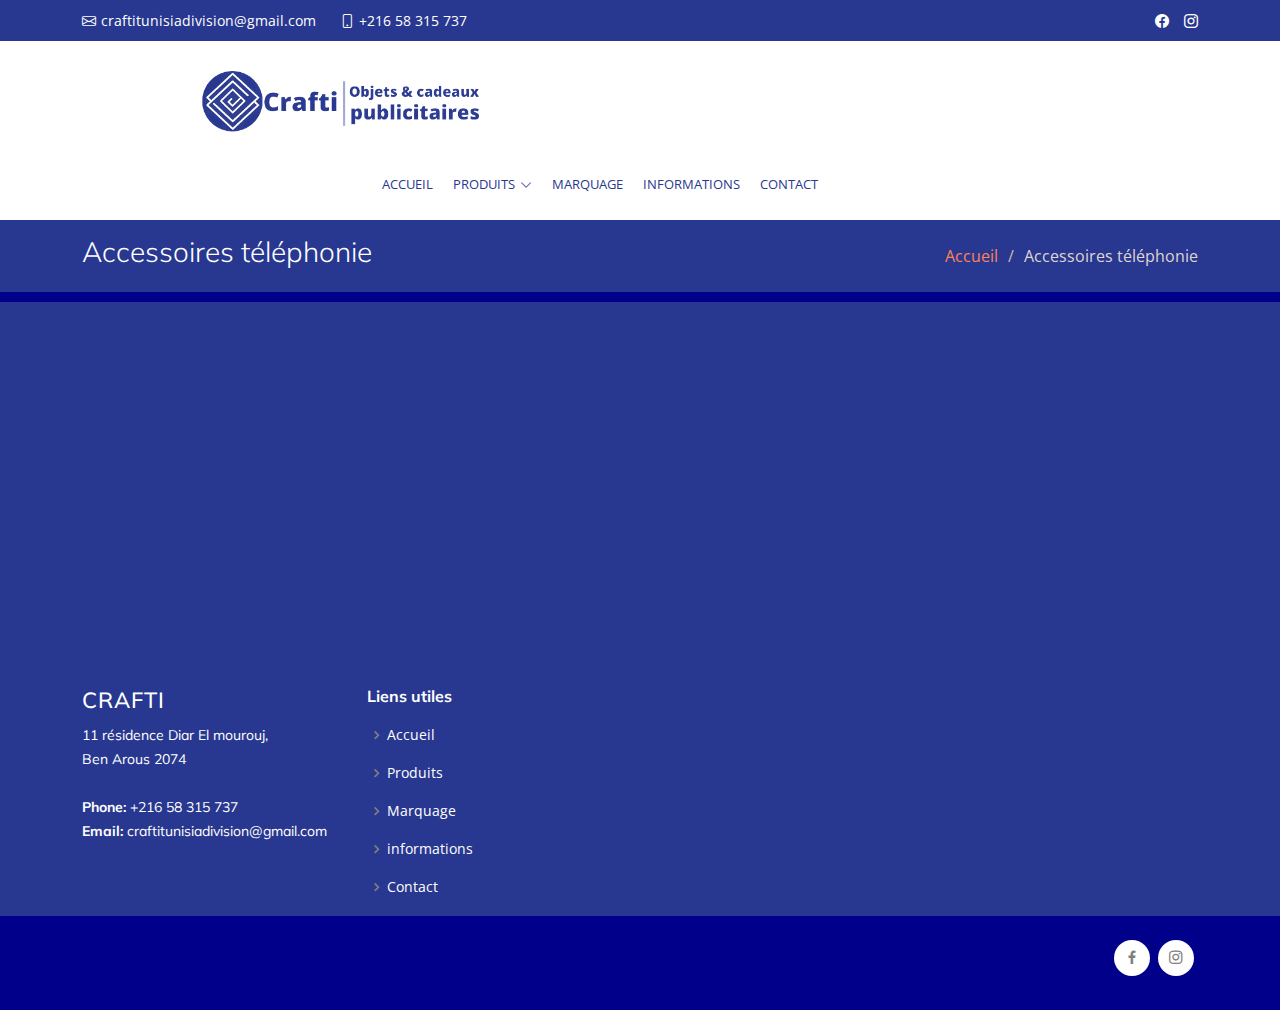
<file: accessoires téléphonie.html>
<!DOCTYPE html>
<html lang="en">

<head>
  <meta charset="utf-8">
  <meta content="width=device-width, initial-scale=1.0" name="viewport">

  <title>crafti</title>
  <meta content="" name="description">
  <meta content="" name="keywords">

  <!-- Favicons -->
  <link href="assets/img/logo.png" rel="icon">
  <link href="assets/img/apple-touch-icon.png" rel="apple-touch-icon">

  <!-- Google Fonts -->
  <link href="https://fonts.googleapis.com/css?family=Open+Sans:300,300i,400,400i,600,600i,700,700i|Muli:300,300i,400,400i,500,500i,600,600i,700,700i|Poppins:300,300i,400,400i,500,500i,600,600i,700,700i" rel="stylesheet">

  <!-- Vendor CSS Files -->
  <link href="assets/vendor/animate.css/animate.min.css" rel="stylesheet">
  <link href="assets/vendor/aos/aos.css" rel="stylesheet">
  <link href="assets/vendor/bootstrap/css/bootstrap.min.css" rel="stylesheet">
  <link href="assets/vendor/bootstrap-icons/bootstrap-icons.css" rel="stylesheet">
  <link href="assets/vendor/boxicons/css/boxicons.min.css" rel="stylesheet">
  <link href="assets/vendor/glightbox/css/glightbox.min.css" rel="stylesheet">
  <link href="assets/vendor/swiper/swiper-bundle.min.css" rel="stylesheet">

  <!-- Template Main CSS File -->
  <link href="assets/css/style.css" rel="stylesheet">

  <!-- =======================================================
  * Template Name: Flattern - v4.9.1
  * Template URL: https://bootstrapmade.com/flattern-multipurpose-bootstrap-template/
  * Author: BootstrapMade.com
  * License: https://bootstrapmade.com/license/
  ======================================================== -->
</head>

<body>

   <!-- ======= Top Bar ======= -->
   <section id="topbar" class="d-flex align-items-center">
    <div class="container d-flex justify-content-center justify-content-md-between">
      <div class="contact-info d-flex align-items-center">
        <i class="bi bi-envelope d-flex align-items-center"><a href="mailto:contact@example.com">craftitunisiadivision@gmail.com</a></i>
        <i class="bi bi-phone d-flex align-items-center ms-4"><span>+216 58 315 737</span></i>
      </div>
      <div class="social-links d-none d-md-flex align-items-center">
        <a href="https://www.facebook.com/craftitunisiadivision" class="facebook"><i class="bi bi-facebook"></i></a>
        <a href="#" class="instagram"><i class="bi bi-instagram"></i></a>
      </div>
    </div>
  </section>

  
  <img id="looog" src="assets/img/log.png" alt="" class="img-fluid" width="300" height="300">

    <!-- ======= Header ======= -->
    <header id="header" class="d-flex align-items-center">
      <div class="container d-flex justify-content-between">
  
  
        <nav id="navbar" class="navbar">
          <ul>
            <li><a class="active" href="index.html">Accueil</a></li>
            <li class="dropdown"><a href="#"><span>Produits</span> <i class="bi bi-chevron-down"></i></a>
              <ul>
                <li><a href="textile.html">Textile</a></li>
                <li><a href="accessoires téléphonie.html">Accessoires téléphonie</a></li>
                <li><a href="article_depoche.html">Articles de poche</a></li>
                <li><a href="trophée.html">Trophées</a></li>
                <li><a href="coffrets_cadeaux.html">Coffrets cadeaux</a></li>
                <li><a href="bureautique.html">Bureautique</a></li>
                <li><a href="mug_isotherme.html">Mug isotherme</a></li>
                <li><a href="notebooks_carnets.html">Notebooks et carnets</a></li>
                <li><a href="emballage.html">Emballage</a></li>
              </ul>
            </li>
            <li><a href="marquage.html">Marquage</a></li>
            <li><a href="informations.html">informations</a></li>
            <li><a href="contact.html">Contact</a></li>
          </ul>
          <i class="bi bi-list mobile-nav-toggle"></i>
        </nav><!-- .navbar -->
  
      </div>
    </header><!-- End Header -->

  <main id="main">

    <!-- ======= Breadcrumbs ======= -->
    <section id="breadcrumbs" class="breadcrumbs">
      <div class="container">

        <div class="d-flex justify-content-between align-items-center">
          <h2>Accessoires téléphonie</h2>
          <ol>
            <li><a href="index.html">Accueil</a></li>
            <li>Accessoires téléphonie</li>
          </ol>
        </div>

      </div>
    </section><!-- End Breadcrumbs -->

  </main><!-- End #main -->

 <!-- ======= Footer ======= -->
 <footer id="footer">

  <div class="footer-top">
    <div class="container">
      <div class="row">

        <div class="map-section">
          <iframe style="border:0; width: 100%; height: 350px;" 
          src="https://www.google.com/maps/embed?pb=!1m18!1m12!1m3!1d3197.410149709524!2d10.20167391505146!3d36.736725079961666!2m3!1f0!2f0!3f0!3m2!1i1024!2i768!4f13.1!3m3!1m2!1s0x12fd377496f8e305%3A0xee98cec918d1abc!2sCrafti!5e0!3m2!1sfr!2stn!4v1670363156424!5m2!1sfr!2stn" frameborder="0" allowfullscreen></iframe>
        </div>

        <div class="col-lg-3 col-md-6 footer-contact">
          <h3>Crafti</h3>
          <p>
            11 résidence Diar El mourouj,<br>
            Ben Arous 2074<br><br>
            <strong>Phone:</strong> +216 58 315 737<br>
            <strong>Email:</strong> craftitunisiadivision@gmail.com<br>
          </p>
        </div>

        <div class="col-lg-2 col-md-6 footer-links">
          <h4>Liens utiles</h4>
          <ul>
            <li><i class="bx bx-chevron-right"></i> <a href="#">Accueil</a></li>
            <li><i class="bx bx-chevron-right"></i> <a href="#">Produits</a></li>
            <li><i class="bx bx-chevron-right"></i> <a href="#">Marquage</a></li>
            <li><i class="bx bx-chevron-right"></i> <a href="#">informations</a></li>
            <li><i class="bx bx-chevron-right"></i> <a href="#">Contact</a></li>
          </ul>
        </div>

      </div>
    </div>
  </div>

  <div class="container d-md-flex py-4">

    <div class="me-md-auto text-center text-md-start">
      <div class="copyright">
        &copy; Copyright <strong><span>Flattern</span></strong>. All Rights Reserved
      </div>
      <div class="credits">
        <!-- All the links in the footer should remain intact. -->
        <!-- You can delete the links only if you purchased the pro version. -->
        <!-- Licensing information: https://bootstrapmade.com/license/ -->
        <!-- Purchase the pro version with working PHP/AJAX contact form: https://bootstrapmade.com/flattern-multipurpose-bootstrap-template/ -->
      </div>
    </div>
    <div class="social-links text-center text-md-right pt-3 pt-md-0">

      <a href="#" class="facebook"><i class="bx bxl-facebook"></i></a>
      <a href="#" class="instagram"><i class="bx bxl-instagram"></i></a>

    </div>
  </div>
</footer><!-- End Footer -->


  <a href="#" class="back-to-top d-flex align-items-center justify-content-center"><i class="bi bi-arrow-up-short"></i></a>

  <!-- Vendor JS Files -->
  <script src="assets/vendor/aos/aos.js"></script>
  <script src="assets/vendor/bootstrap/js/bootstrap.bundle.min.js"></script>
  <script src="assets/vendor/glightbox/js/glightbox.min.js"></script>
  <script src="assets/vendor/isotope-layout/isotope.pkgd.min.js"></script>
  <script src="assets/vendor/swiper/swiper-bundle.min.js"></script>
  <script src="assets/vendor/waypoints/noframework.waypoints.js"></script>
  <script src="assets/vendor/php-email-form/validate.js"></script>

  <!-- Template Main JS File -->
  <script src="assets/js/main.js"></script>

</body>

</html>
</file>
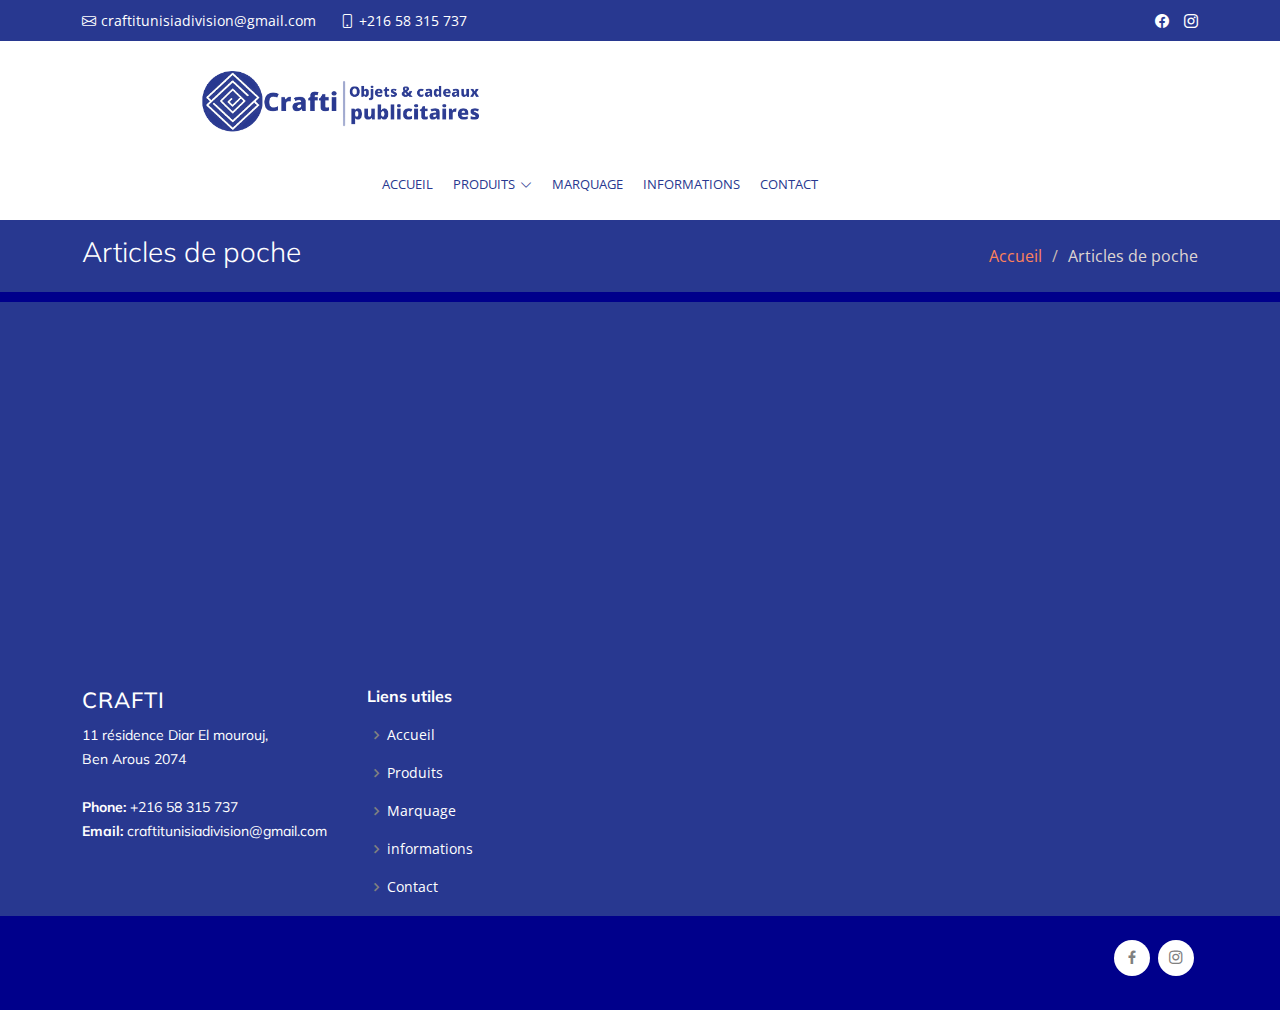
<file: article_depoche.html>
<!DOCTYPE html>
<html lang="en">

<head>
  <meta charset="utf-8">
  <meta content="width=device-width, initial-scale=1.0" name="viewport">

  <title>crafti</title>
  <meta content="" name="description">
  <meta content="" name="keywords">

  <!-- Favicons -->
  <link href="assets/img/logo.png" rel="icon">
  <link href="assets/img/apple-touch-icon.png" rel="apple-touch-icon">

  <!-- Google Fonts -->
  <link href="https://fonts.googleapis.com/css?family=Open+Sans:300,300i,400,400i,600,600i,700,700i|Muli:300,300i,400,400i,500,500i,600,600i,700,700i|Poppins:300,300i,400,400i,500,500i,600,600i,700,700i" rel="stylesheet">

  <!-- Vendor CSS Files -->
  <link href="assets/vendor/animate.css/animate.min.css" rel="stylesheet">
  <link href="assets/vendor/aos/aos.css" rel="stylesheet">
  <link href="assets/vendor/bootstrap/css/bootstrap.min.css" rel="stylesheet">
  <link href="assets/vendor/bootstrap-icons/bootstrap-icons.css" rel="stylesheet">
  <link href="assets/vendor/boxicons/css/boxicons.min.css" rel="stylesheet">
  <link href="assets/vendor/glightbox/css/glightbox.min.css" rel="stylesheet">
  <link href="assets/vendor/swiper/swiper-bundle.min.css" rel="stylesheet">

  <!-- Template Main CSS File -->
  <link href="assets/css/style.css" rel="stylesheet">

  <!-- =======================================================
  * Template Name: Flattern - v4.9.1
  * Template URL: https://bootstrapmade.com/flattern-multipurpose-bootstrap-template/
  * Author: BootstrapMade.com
  * License: https://bootstrapmade.com/license/
  ======================================================== -->
</head>

<body>

   <!-- ======= Top Bar ======= -->
   <section id="topbar" class="d-flex align-items-center">
    <div class="container d-flex justify-content-center justify-content-md-between">
      <div class="contact-info d-flex align-items-center">
        <i class="bi bi-envelope d-flex align-items-center"><a href="mailto:contact@example.com">craftitunisiadivision@gmail.com</a></i>
        <i class="bi bi-phone d-flex align-items-center ms-4"><span>+216 58 315 737</span></i>
      </div>
      <div class="social-links d-none d-md-flex align-items-center">
        <a href="https://www.facebook.com/craftitunisiadivision" class="facebook"><i class="bi bi-facebook"></i></a>
        <a href="#" class="instagram"><i class="bi bi-instagram"></i></a>
      </div>
    </div>
  </section>

  
  <img id="looog" src="assets/img/log.png" alt="" class="img-fluid" width="300" height="300">

    <!-- ======= Header ======= -->
    <header id="header" class="d-flex align-items-center">
      <div class="container d-flex justify-content-between">
  
  
        <nav id="navbar" class="navbar">
          <ul>
            <li><a class="active" href="index.html">Accueil</a></li>
            <li class="dropdown"><a href="#"><span>Produits</span> <i class="bi bi-chevron-down"></i></a>
              <ul>
                <li><a href="textile.html">Textile</a></li>
                <li><a href="accessoires téléphonie.html">Accessoires téléphonie</a></li>
                <li><a href="article_depoche.html">Articles de poche</a></li>
                <li><a href="trophée.html">Trophées</a></li>
                <li><a href="coffrets_cadeaux.html">Coffrets cadeaux</a></li>
                <li><a href="bureautique.html">Bureautique</a></li>
                <li><a href="mug_isotherme.html">Mug isotherme</a></li>
                <li><a href="notebooks_carnets.html">Notebooks et carnets</a></li>
                <li><a href="emballage.html">Emballage</a></li>
              </ul>
            </li>
            <li><a href="marquage.html">Marquage</a></li>
            <li><a href="informations.html">informations</a></li>
            <li><a href="contact.html">Contact</a></li>
          </ul>
          <i class="bi bi-list mobile-nav-toggle"></i>
        </nav><!-- .navbar -->
  
      </div>
    </header><!-- End Header -->

  <main id="main">

    <!-- ======= Breadcrumbs ======= -->
    <section id="breadcrumbs" class="breadcrumbs">
      <div class="container">

        <div class="d-flex justify-content-between align-items-center">
          <h2>Articles de poche</h2>
          <ol>
            <li><a href="index.html">Accueil</a></li>
            <li>Articles de poche</li>
          </ol>
        </div>

      </div>
    </section><!-- End Breadcrumbs -->

  </main><!-- End #main -->

 <!-- ======= Footer ======= -->
 <footer id="footer">

  <div class="footer-top">
    <div class="container">
      <div class="row">
        <div class="map-section">
          <iframe style="border:0; width: 100%; height: 350px;" 
          src="https://www.google.com/maps/embed?pb=!1m18!1m12!1m3!1d3197.410149709524!2d10.20167391505146!3d36.736725079961666!2m3!1f0!2f0!3f0!3m2!1i1024!2i768!4f13.1!3m3!1m2!1s0x12fd377496f8e305%3A0xee98cec918d1abc!2sCrafti!5e0!3m2!1sfr!2stn!4v1670363156424!5m2!1sfr!2stn" frameborder="0" allowfullscreen></iframe>
        </div>

        <div class="col-lg-3 col-md-6 footer-contact">
          <h3>Crafti</h3>
          <p>
            11 résidence Diar El mourouj,<br>
            Ben Arous 2074<br><br>
            <strong>Phone:</strong> +216 58 315 737<br>
            <strong>Email:</strong> craftitunisiadivision@gmail.com<br>
          </p>
        </div>

        <div class="col-lg-2 col-md-6 footer-links">
          <h4>Liens utiles</h4>
          <ul>
            <li><i class="bx bx-chevron-right"></i> <a href="#">Accueil</a></li>
            <li><i class="bx bx-chevron-right"></i> <a href="#">Produits</a></li>
            <li><i class="bx bx-chevron-right"></i> <a href="#">Marquage</a></li>
            <li><i class="bx bx-chevron-right"></i> <a href="#">informations</a></li>
            <li><i class="bx bx-chevron-right"></i> <a href="#">Contact</a></li>
          </ul>
        </div>

      </div>
    </div>
  </div>

  <div class="container d-md-flex py-4">

    <div class="me-md-auto text-center text-md-start">
      <div class="copyright">
        &copy; Copyright <strong><span>Flattern</span></strong>. All Rights Reserved
      </div>
      <div class="credits">
        <!-- All the links in the footer should remain intact. -->
        <!-- You can delete the links only if you purchased the pro version. -->
        <!-- Licensing information: https://bootstrapmade.com/license/ -->
        <!-- Purchase the pro version with working PHP/AJAX contact form: https://bootstrapmade.com/flattern-multipurpose-bootstrap-template/ -->
      </div>
    </div>
    <div class="social-links text-center text-md-right pt-3 pt-md-0">

      <a href="#" class="facebook"><i class="bx bxl-facebook"></i></a>
      <a href="#" class="instagram"><i class="bx bxl-instagram"></i></a>

    </div>
  </div>
</footer><!-- End Footer -->


  <a href="#" class="back-to-top d-flex align-items-center justify-content-center"><i class="bi bi-arrow-up-short"></i></a>

  <!-- Vendor JS Files -->
  <script src="assets/vendor/aos/aos.js"></script>
  <script src="assets/vendor/bootstrap/js/bootstrap.bundle.min.js"></script>
  <script src="assets/vendor/glightbox/js/glightbox.min.js"></script>
  <script src="assets/vendor/isotope-layout/isotope.pkgd.min.js"></script>
  <script src="assets/vendor/swiper/swiper-bundle.min.js"></script>
  <script src="assets/vendor/waypoints/noframework.waypoints.js"></script>
  <script src="assets/vendor/php-email-form/validate.js"></script>

  <!-- Template Main JS File -->
  <script src="assets/js/main.js"></script>

</body>

</html>
</file>
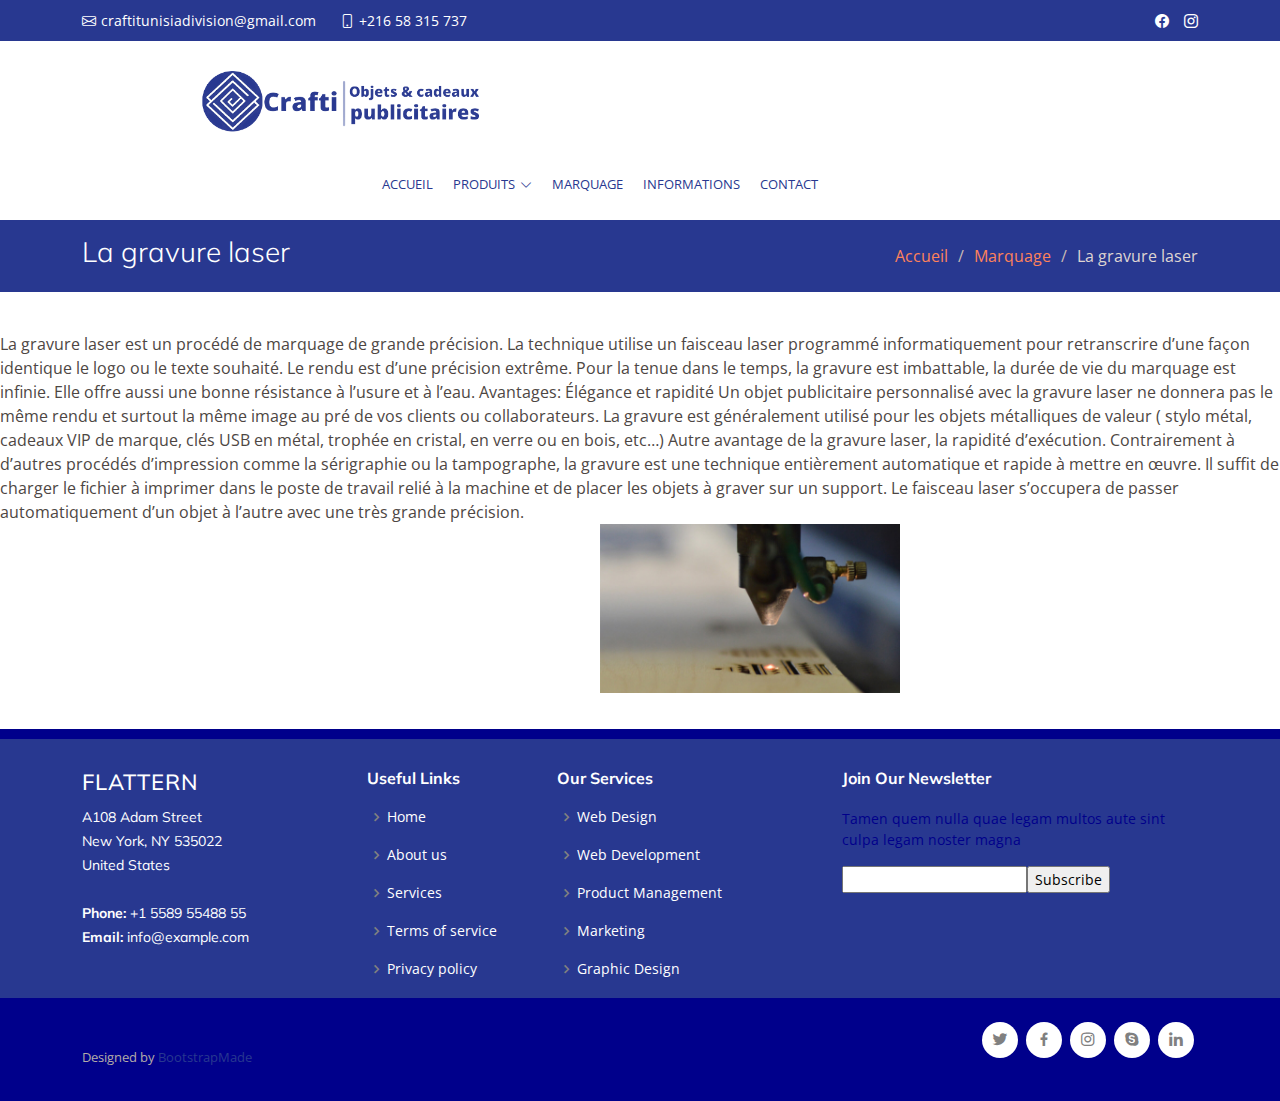
<file: blog-single.html>
<!DOCTYPE html>
<html lang="en">

<head>
  <meta charset="utf-8">
  <meta content="width=device-width, initial-scale=1.0" name="viewport">

  <title>Crafti</title>
  <meta content="" name="description">
  <meta content="" name="keywords">

  <!-- Favicons -->
  <link href="assets/img/logo.png" rel="icon">
  <link href="assets/img/apple-touch-icon.png" rel="apple-touch-icon">

  <!-- Google Fonts -->
  <link href="https://fonts.googleapis.com/css?family=Open+Sans:300,300i,400,400i,600,600i,700,700i|Muli:300,300i,400,400i,500,500i,600,600i,700,700i|Poppins:300,300i,400,400i,500,500i,600,600i,700,700i" rel="stylesheet">

  <!-- Vendor CSS Files -->
  <link href="assets/vendor/animate.css/animate.min.css" rel="stylesheet">
  <link href="assets/vendor/aos/aos.css" rel="stylesheet">
  <link href="assets/vendor/bootstrap/css/bootstrap.min.css" rel="stylesheet">
  <link href="assets/vendor/bootstrap-icons/bootstrap-icons.css" rel="stylesheet">
  <link href="assets/vendor/boxicons/css/boxicons.min.css" rel="stylesheet">
  <link href="assets/vendor/glightbox/css/glightbox.min.css" rel="stylesheet">
  <link href="assets/vendor/swiper/swiper-bundle.min.css" rel="stylesheet">

  <!-- Template Main CSS File -->
  <link href="assets/css/style.css" rel="stylesheet">

  <!-- =======================================================
  * Template Name: Flattern - v4.9.1
  * Template URL: https://bootstrapmade.com/flattern-multipurpose-bootstrap-template/
  * Author: BootstrapMade.com
  * License: https://bootstrapmade.com/license/
  ======================================================== -->
</head>

<body>

   <!-- ======= Top Bar ======= -->
   <section id="topbar" class="d-flex align-items-center">
    <div class="container d-flex justify-content-center justify-content-md-between">
      <div class="contact-info d-flex align-items-center">
        <i class="bi bi-envelope d-flex align-items-center"><a href="mailto:contact@example.com">craftitunisiadivision@gmail.com</a></i>
        <i class="bi bi-phone d-flex align-items-center ms-4"><span>+216 58 315 737</span></i>
      </div>
      <div class="social-links d-none d-md-flex align-items-center">
        <a href="https://www.facebook.com/craftitunisiadivision" class="facebook"><i class="bi bi-facebook"></i></a>
        <a href="#" class="instagram"><i class="bi bi-instagram"></i></a>
      </div>
    </div>
  </section>

  
  <img id="looog" src="assets/img/log.png" alt="" class="img-fluid" width="300" height="300">

    <!-- ======= Header ======= -->
    <header id="header" class="d-flex align-items-center">
      <div class="container d-flex justify-content-between">
  
  
        <nav id="navbar" class="navbar">
          <ul>
            <li><a class="active" href="index.html">Accueil</a></li>
            <li class="dropdown"><a href="#"><span>Produits</span> <i class="bi bi-chevron-down"></i></a>
              <ul>
                <li><a href="textile.html">Textile</a></li>
                <li><a href="accessoires téléphonie.html">Accessoires téléphonie</a></li>
                <li><a href="article_depoche.html">Articles de poche</a></li>
                <li><a href="trophée.html">Trophées</a></li>
                <li><a href="coffrets_cadeaux.html">Coffrets cadeaux</a></li>
                <li><a href="bureautique.html">Bureautique</a></li>
                <li><a href="mug_isotherme.html">Mug isotherme</a></li>
                <li><a href="notebooks_carnets.html">Notebooks et carnets</a></li>
                <li><a href="emballage.html">Emballage</a></li>
              </ul>
            </li>
            <li><a href="marquage.html">Marquage</a></li>
            <li><a href="informations.html">informations</a></li>
            <li><a href="contact.html">Contact</a></li>
          </ul>
          <i class="bi bi-list mobile-nav-toggle"></i>
        </nav><!-- .navbar -->
  
      </div>
    </header><!-- End Header -->

  <main id="main">

    <!-- ======= Breadcrumbs ======= -->
    <section id="breadcrumbs" class="breadcrumbs">
      <div class="container">

        <div class="d-flex justify-content-between align-items-center">
          <h2>La gravure laser</h2>
          <ol>
            <li><a href="index.html">Accueil</a></li>
            <li><a href="blog.html">Marquage</a></li>
            <li>La gravure laser</li>
          </ol>
        </div>

      </div>
    </section><!-- End Breadcrumbs -->

    <!-- ======= Blog Single Section ======= -->
    <section id="blog" class="blog">
      <p>La gravure laser est un procédé de marquage de grande précision. La technique utilise un faisceau laser programmé informatiquement pour retranscrire d’une façon identique le logo ou le texte souhaité. Le rendu est d’une précision extrême. Pour la tenue dans le temps, la gravure est imbattable, la durée de vie du marquage est infinie. Elle offre aussi une bonne résistance à l’usure et à l’eau.

        Avantages: Élégance et rapidité
        Un objet publicitaire personnalisé avec la gravure laser ne donnera pas le même rendu et surtout la même image au pré de vos clients ou collaborateurs. La gravure est généralement utilisé pour les objets métalliques de valeur ( stylo métal, cadeaux VIP de marque, clés USB en métal, trophée en cristal, en verre ou en bois, etc…)
        
        Autre avantage de la gravure laser, la rapidité d’exécution. Contrairement à d’autres procédés d’impression comme la sérigraphie ou la tampographe, la gravure est une technique entièrement automatique et rapide à mettre en œuvre. Il suffit de charger le fichier à imprimer dans le poste de travail relié à la machine et de placer les objets à graver sur un support. Le faisceau laser s’occupera de passer automatiquement d’un objet à l’autre avec une très grande précision.
        <img style="margin-left:600px;" src="assets/img/blog/blog-1.jpg" class="img-fluid" width="300" height="300">
      </p>
    </section><!-- End Blog Single Section -->

  </main><!-- End #main -->

  <!-- ======= Footer ======= -->
  <footer id="footer">

    <div class="footer-top">
      <div class="container">
        <div class="row">

          <div class="col-lg-3 col-md-6 footer-contact">
            <h3>Flattern</h3>
            <p>
              A108 Adam Street <br>
              New York, NY 535022<br>
              United States <br><br>
              <strong>Phone:</strong> +1 5589 55488 55<br>
              <strong>Email:</strong> info@example.com<br>
            </p>
          </div>

          <div class="col-lg-2 col-md-6 footer-links">
            <h4>Useful Links</h4>
            <ul>
              <li><i class="bx bx-chevron-right"></i> <a href="#">Home</a></li>
              <li><i class="bx bx-chevron-right"></i> <a href="#">About us</a></li>
              <li><i class="bx bx-chevron-right"></i> <a href="#">Services</a></li>
              <li><i class="bx bx-chevron-right"></i> <a href="#">Terms of service</a></li>
              <li><i class="bx bx-chevron-right"></i> <a href="#">Privacy policy</a></li>
            </ul>
          </div>

          <div class="col-lg-3 col-md-6 footer-links">
            <h4>Our Services</h4>
            <ul>
              <li><i class="bx bx-chevron-right"></i> <a href="#">Web Design</a></li>
              <li><i class="bx bx-chevron-right"></i> <a href="#">Web Development</a></li>
              <li><i class="bx bx-chevron-right"></i> <a href="#">Product Management</a></li>
              <li><i class="bx bx-chevron-right"></i> <a href="#">Marketing</a></li>
              <li><i class="bx bx-chevron-right"></i> <a href="#">Graphic Design</a></li>
            </ul>
          </div>

          <div class="col-lg-4 col-md-6 footer-newsletter">
            <h4>Join Our Newsletter</h4>
            <p>Tamen quem nulla quae legam multos aute sint culpa legam noster magna</p>
            <form action="" method="post">
              <input type="email" name="email"><input type="submit" value="Subscribe">
            </form>
          </div>

        </div>
      </div>
    </div>

    <div class="container d-md-flex py-4">

      <div class="me-md-auto text-center text-md-start">
        <div class="copyright">
          &copy; Copyright <strong><span>Flattern</span></strong>. All Rights Reserved
        </div>
        <div class="credits">
          <!-- All the links in the footer should remain intact. -->
          <!-- You can delete the links only if you purchased the pro version. -->
          <!-- Licensing information: https://bootstrapmade.com/license/ -->
          <!-- Purchase the pro version with working PHP/AJAX contact form: https://bootstrapmade.com/flattern-multipurpose-bootstrap-template/ -->
          Designed by <a href="https://bootstrapmade.com/">BootstrapMade</a>
        </div>
      </div>
      <div class="social-links text-center text-md-right pt-3 pt-md-0">
        <a href="#" class="twitter"><i class="bx bxl-twitter"></i></a>
        <a href="#" class="facebook"><i class="bx bxl-facebook"></i></a>
        <a href="#" class="instagram"><i class="bx bxl-instagram"></i></a>
        <a href="#" class="google-plus"><i class="bx bxl-skype"></i></a>
        <a href="#" class="linkedin"><i class="bx bxl-linkedin"></i></a>
      </div>
    </div>
  </footer><!-- End Footer -->

  <a href="#" class="back-to-top d-flex align-items-center justify-content-center"><i class="bi bi-arrow-up-short"></i></a>

  <!-- Vendor JS Files -->
  <script src="assets/vendor/aos/aos.js"></script>
  <script src="assets/vendor/bootstrap/js/bootstrap.bundle.min.js"></script>
  <script src="assets/vendor/glightbox/js/glightbox.min.js"></script>
  <script src="assets/vendor/isotope-layout/isotope.pkgd.min.js"></script>
  <script src="assets/vendor/swiper/swiper-bundle.min.js"></script>
  <script src="assets/vendor/waypoints/noframework.waypoints.js"></script>
  <script src="assets/vendor/php-email-form/validate.js"></script>

  <!-- Template Main JS File -->
  <script src="assets/js/main.js"></script>

</body>

</html>
</file>
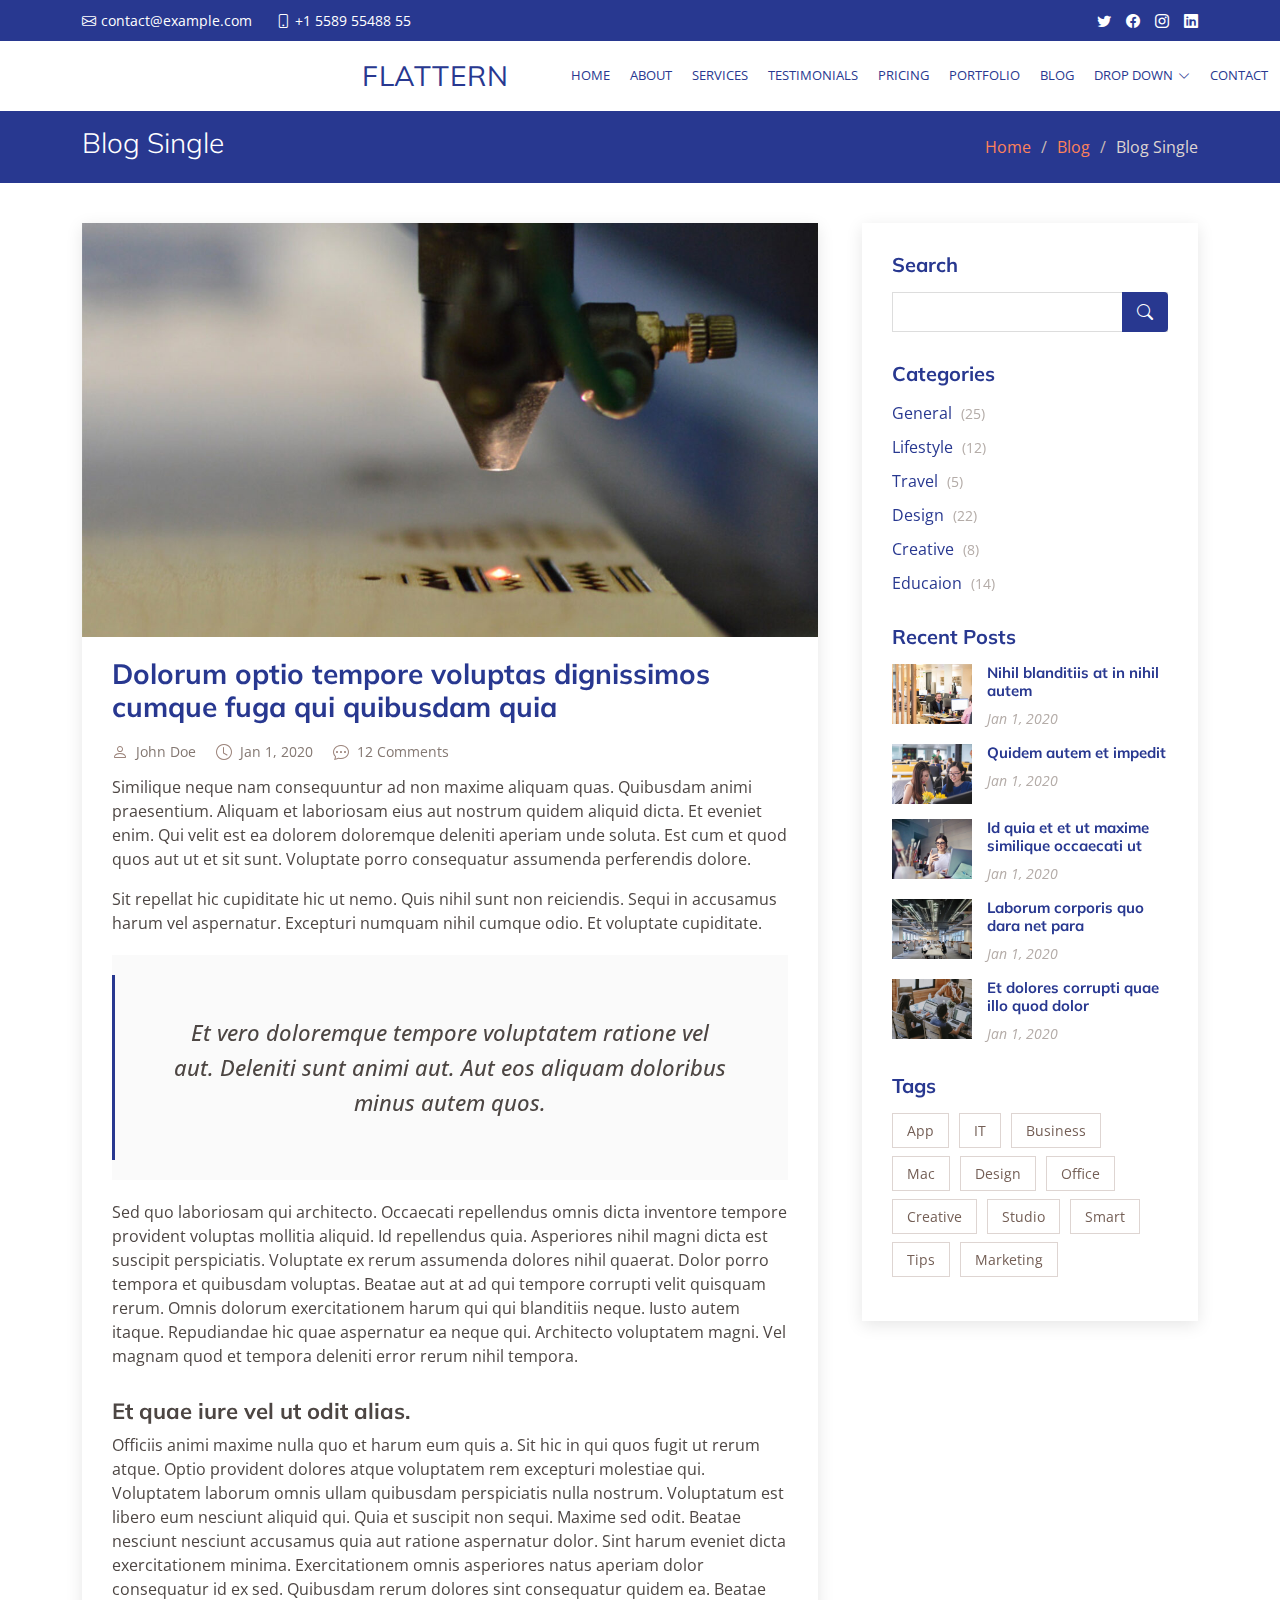
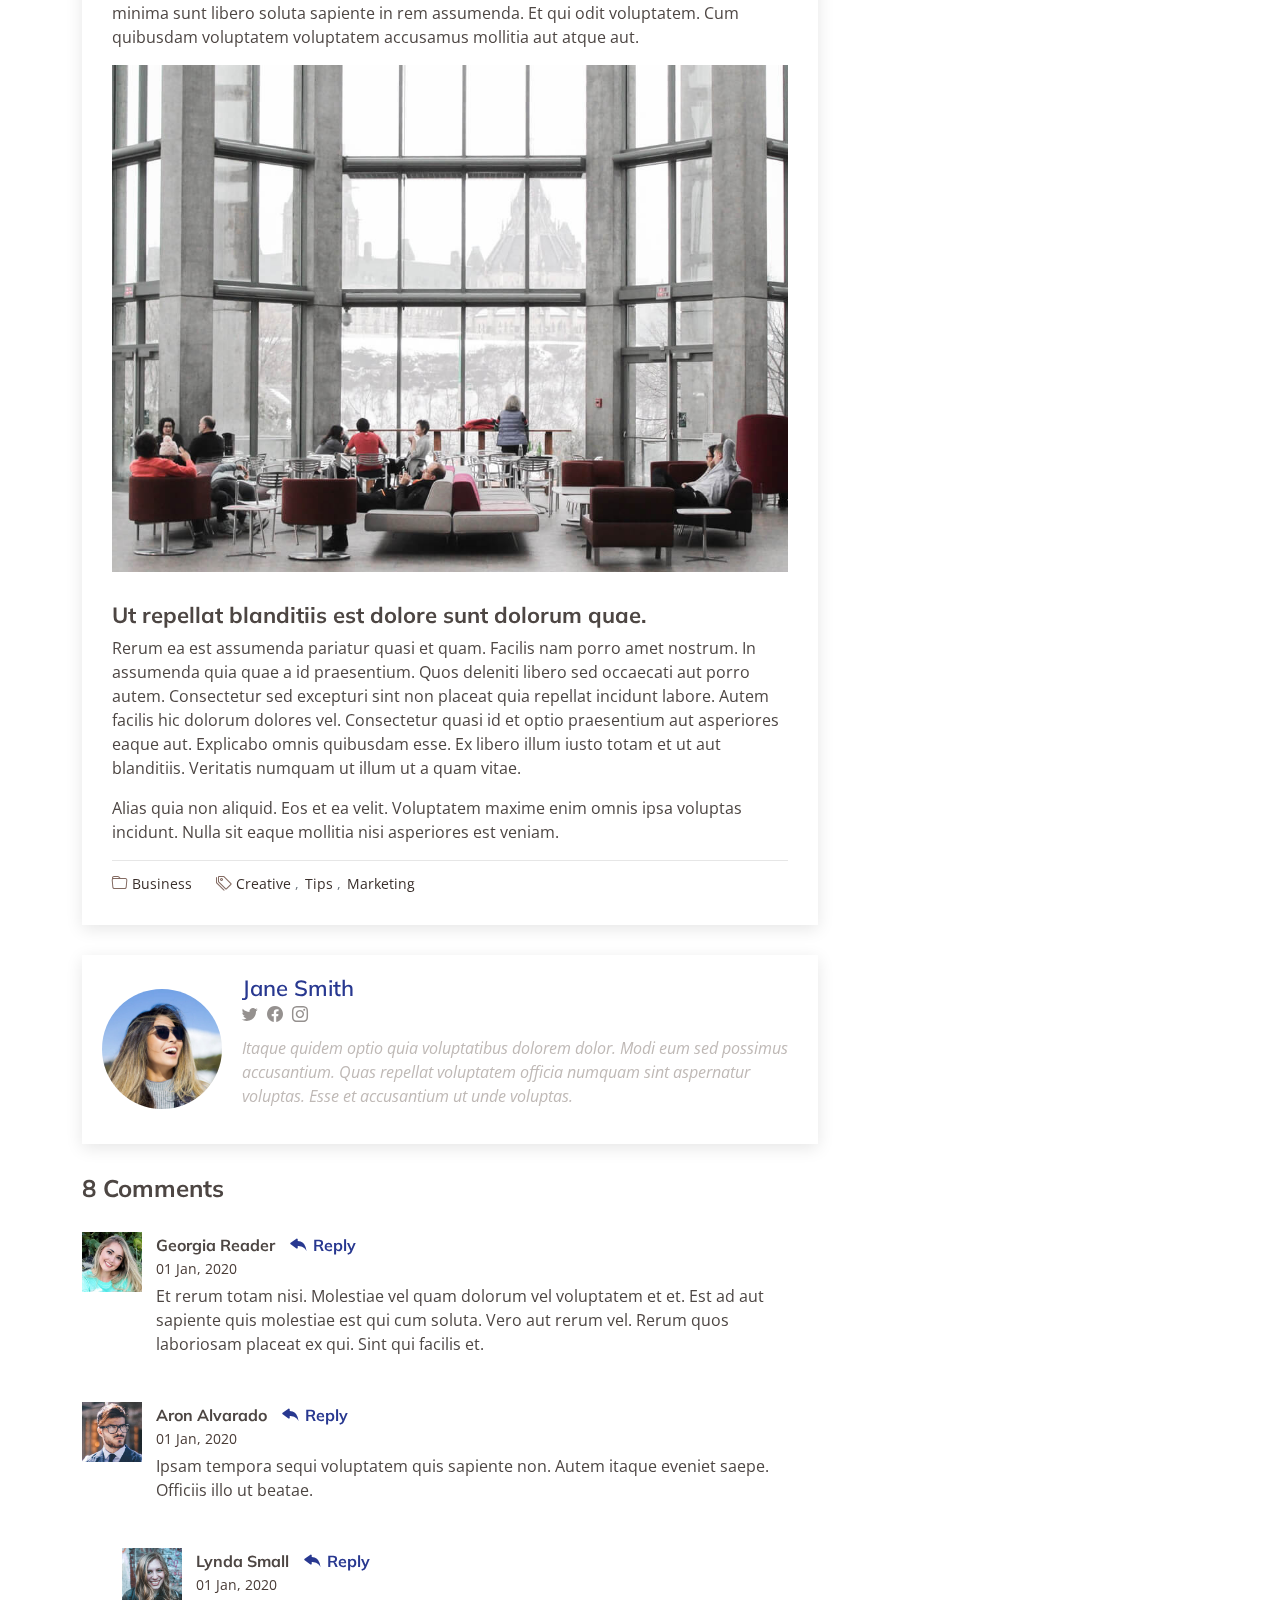
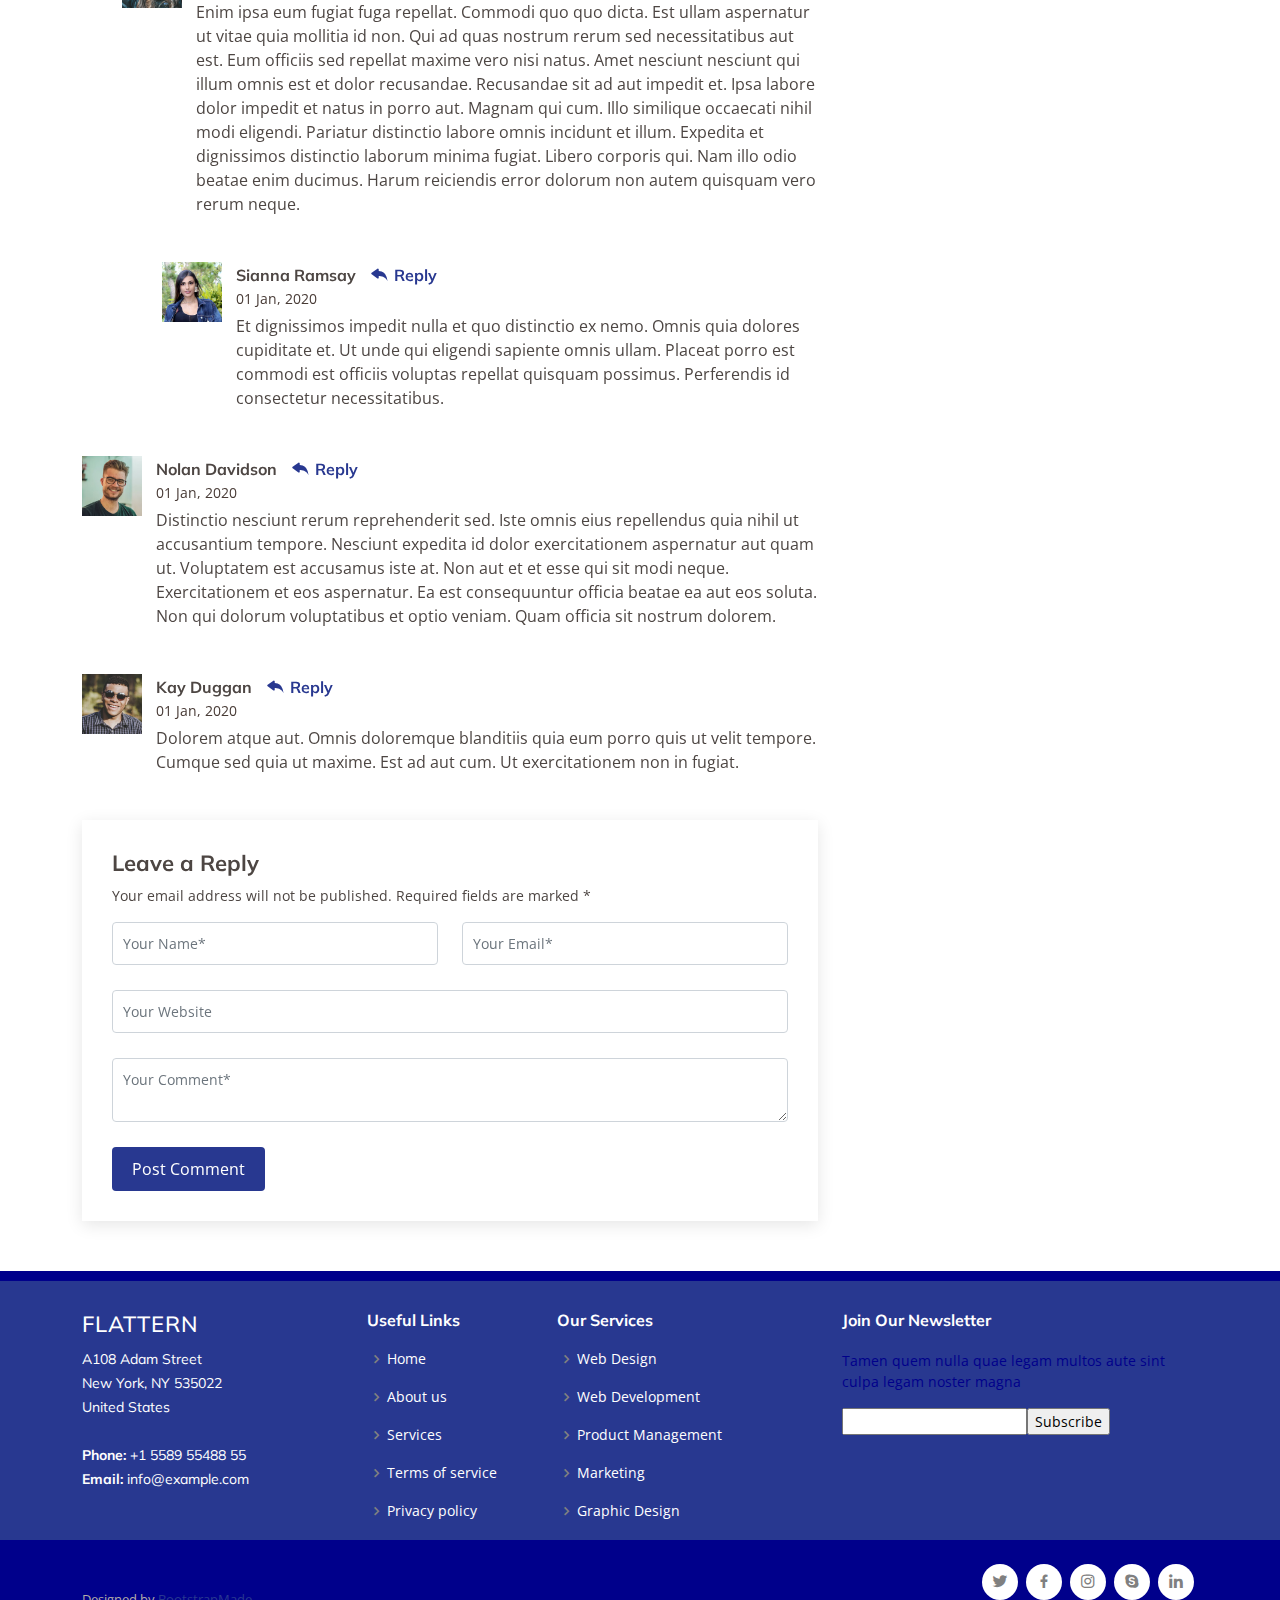
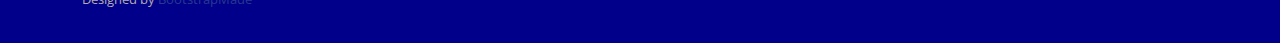
<file: blog-single2.html>
<!DOCTYPE html>
<html lang="en">

<head>
  <meta charset="utf-8">
  <meta content="width=device-width, initial-scale=1.0" name="viewport">

  <title>Blog Single - Flattern Bootstrap Template</title>
  <meta content="" name="description">
  <meta content="" name="keywords">

  <!-- Favicons -->
  <link href="assets/img/favicon.png" rel="icon">
  <link href="assets/img/apple-touch-icon.png" rel="apple-touch-icon">

  <!-- Google Fonts -->
  <link href="https://fonts.googleapis.com/css?family=Open+Sans:300,300i,400,400i,600,600i,700,700i|Muli:300,300i,400,400i,500,500i,600,600i,700,700i|Poppins:300,300i,400,400i,500,500i,600,600i,700,700i" rel="stylesheet">

  <!-- Vendor CSS Files -->
  <link href="assets/vendor/animate.css/animate.min.css" rel="stylesheet">
  <link href="assets/vendor/aos/aos.css" rel="stylesheet">
  <link href="assets/vendor/bootstrap/css/bootstrap.min.css" rel="stylesheet">
  <link href="assets/vendor/bootstrap-icons/bootstrap-icons.css" rel="stylesheet">
  <link href="assets/vendor/boxicons/css/boxicons.min.css" rel="stylesheet">
  <link href="assets/vendor/glightbox/css/glightbox.min.css" rel="stylesheet">
  <link href="assets/vendor/swiper/swiper-bundle.min.css" rel="stylesheet">

  <!-- Template Main CSS File -->
  <link href="assets/css/style.css" rel="stylesheet">

  <!-- =======================================================
  * Template Name: Flattern - v4.9.1
  * Template URL: https://bootstrapmade.com/flattern-multipurpose-bootstrap-template/
  * Author: BootstrapMade.com
  * License: https://bootstrapmade.com/license/
  ======================================================== -->
</head>

<body>

  <!-- ======= Top Bar ======= -->
  <section id="topbar" class="d-flex align-items-center">
    <div class="container d-flex justify-content-center justify-content-md-between">
      <div class="contact-info d-flex align-items-center">
        <i class="bi bi-envelope d-flex align-items-center"><a href="mailto:contact@example.com">contact@example.com</a></i>
        <i class="bi bi-phone d-flex align-items-center ms-4"><span>+1 5589 55488 55</span></i>
      </div>
      <div class="social-links d-none d-md-flex align-items-center">
        <a href="#" class="twitter"><i class="bi bi-twitter"></i></a>
        <a href="#" class="facebook"><i class="bi bi-facebook"></i></a>
        <a href="#" class="instagram"><i class="bi bi-instagram"></i></a>
        <a href="#" class="linkedin"><i class="bi bi-linkedin"></i></i></a>
      </div>
    </div>
  </section>

  <!-- ======= Header ======= -->
  <header id="header" class="d-flex align-items-center">
    <div class="container d-flex justify-content-between">

      <div class="logo">
        <h1 class="text-light"><a href="index.html">Flattern</a></h1>
        <!-- Uncomment below if you prefer to use an image logo -->
        <!-- <a href="index.html"><img src="assets/img/logo.png" alt="" class="img-fluid"></a>-->
      </div>

      <nav id="navbar" class="navbar">
        <ul>
          <li><a href="index.html">Home</a></li>
          <li><a href="about.html">About</a></li>
          <li><a href="services.html">Services</a></li>
          <li><a href="testimonials.html">Testimonials</a></li>
          <li><a href="pricing.html">Pricing</a></li>
          <li><a href="portfolio.html">Portfolio</a></li>
          <li><a class="active" href="blog.html">Blog</a></li>
          <li class="dropdown"><a href="#"><span>Drop Down</span> <i class="bi bi-chevron-down"></i></a>
            <ul>
              <li><a href="#">Drop Down 1</a></li>
              <li class="dropdown"><a href="#"><span>Deep Drop Down</span> <i class="bi bi-chevron-right"></i></a>
                <ul>
                  <li><a href="#">Deep Drop Down 1</a></li>
                  <li><a href="#">Deep Drop Down 2</a></li>
                  <li><a href="#">Deep Drop Down 3</a></li>
                  <li><a href="#">Deep Drop Down 4</a></li>
                  <li><a href="#">Deep Drop Down 5</a></li>
                </ul>
              </li>
              <li><a href="#">Drop Down 2</a></li>
              <li><a href="#">Drop Down 3</a></li>
              <li><a href="#">Drop Down 4</a></li>
            </ul>
          </li>
          <li><a href="contact.html">Contact</a></li>
        </ul>
        <i class="bi bi-list mobile-nav-toggle"></i>
      </nav><!-- .navbar -->

    </div>
  </header><!-- End Header -->

  <main id="main">

    <!-- ======= Breadcrumbs ======= -->
    <section id="breadcrumbs" class="breadcrumbs">
      <div class="container">

        <div class="d-flex justify-content-between align-items-center">
          <h2>Blog Single</h2>
          <ol>
            <li><a href="index.html">Home</a></li>
            <li><a href="blog.html">Blog</a></li>
            <li>Blog Single</li>
          </ol>
        </div>

      </div>
    </section><!-- End Breadcrumbs -->

    <!-- ======= Blog Single Section ======= -->
    <section id="blog" class="blog">
      <div class="container" data-aos="fade-up">

        <div class="row">

          <div class="col-lg-8 entries">

            <article class="entry entry-single">

              <div class="entry-img">
                <img src="assets/img/blog/blog-1.jpg" alt="" class="img-fluid">
              </div>

              <h2 class="entry-title">
                <a href="blog-single.html">Dolorum optio tempore voluptas dignissimos cumque fuga qui quibusdam quia</a>
              </h2>

              <div class="entry-meta">
                <ul>
                  <li class="d-flex align-items-center"><i class="bi bi-person"></i> <a href="blog-single.html">John Doe</a></li>
                  <li class="d-flex align-items-center"><i class="bi bi-clock"></i> <a href="blog-single.html"><time datetime="2020-01-01">Jan 1, 2020</time></a></li>
                  <li class="d-flex align-items-center"><i class="bi bi-chat-dots"></i> <a href="blog-single.html">12 Comments</a></li>
                </ul>
              </div>

              <div class="entry-content">
                <p>
                  Similique neque nam consequuntur ad non maxime aliquam quas. Quibusdam animi praesentium. Aliquam et laboriosam eius aut nostrum quidem aliquid dicta.
                  Et eveniet enim. Qui velit est ea dolorem doloremque deleniti aperiam unde soluta. Est cum et quod quos aut ut et sit sunt. Voluptate porro consequatur assumenda perferendis dolore.
                </p>

                <p>
                  Sit repellat hic cupiditate hic ut nemo. Quis nihil sunt non reiciendis. Sequi in accusamus harum vel aspernatur. Excepturi numquam nihil cumque odio. Et voluptate cupiditate.
                </p>

                <blockquote>
                  <p>
                    Et vero doloremque tempore voluptatem ratione vel aut. Deleniti sunt animi aut. Aut eos aliquam doloribus minus autem quos.
                  </p>
                </blockquote>

                <p>
                  Sed quo laboriosam qui architecto. Occaecati repellendus omnis dicta inventore tempore provident voluptas mollitia aliquid. Id repellendus quia. Asperiores nihil magni dicta est suscipit perspiciatis. Voluptate ex rerum assumenda dolores nihil quaerat.
                  Dolor porro tempora et quibusdam voluptas. Beatae aut at ad qui tempore corrupti velit quisquam rerum. Omnis dolorum exercitationem harum qui qui blanditiis neque.
                  Iusto autem itaque. Repudiandae hic quae aspernatur ea neque qui. Architecto voluptatem magni. Vel magnam quod et tempora deleniti error rerum nihil tempora.
                </p>

                <h3>Et quae iure vel ut odit alias.</h3>
                <p>
                  Officiis animi maxime nulla quo et harum eum quis a. Sit hic in qui quos fugit ut rerum atque. Optio provident dolores atque voluptatem rem excepturi molestiae qui. Voluptatem laborum omnis ullam quibusdam perspiciatis nulla nostrum. Voluptatum est libero eum nesciunt aliquid qui.
                  Quia et suscipit non sequi. Maxime sed odit. Beatae nesciunt nesciunt accusamus quia aut ratione aspernatur dolor. Sint harum eveniet dicta exercitationem minima. Exercitationem omnis asperiores natus aperiam dolor consequatur id ex sed. Quibusdam rerum dolores sint consequatur quidem ea.
                  Beatae minima sunt libero soluta sapiente in rem assumenda. Et qui odit voluptatem. Cum quibusdam voluptatem voluptatem accusamus mollitia aut atque aut.
                </p>
                <img src="assets/img/blog/blog-inside-post.jpg" class="img-fluid" alt="">

                <h3>Ut repellat blanditiis est dolore sunt dolorum quae.</h3>
                <p>
                  Rerum ea est assumenda pariatur quasi et quam. Facilis nam porro amet nostrum. In assumenda quia quae a id praesentium. Quos deleniti libero sed occaecati aut porro autem. Consectetur sed excepturi sint non placeat quia repellat incidunt labore. Autem facilis hic dolorum dolores vel.
                  Consectetur quasi id et optio praesentium aut asperiores eaque aut. Explicabo omnis quibusdam esse. Ex libero illum iusto totam et ut aut blanditiis. Veritatis numquam ut illum ut a quam vitae.
                </p>
                <p>
                  Alias quia non aliquid. Eos et ea velit. Voluptatem maxime enim omnis ipsa voluptas incidunt. Nulla sit eaque mollitia nisi asperiores est veniam.
                </p>

              </div>

              <div class="entry-footer">
                <i class="bi bi-folder"></i>
                <ul class="cats">
                  <li><a href="#">Business</a></li>
                </ul>

                <i class="bi bi-tags"></i>
                <ul class="tags">
                  <li><a href="#">Creative</a></li>
                  <li><a href="#">Tips</a></li>
                  <li><a href="#">Marketing</a></li>
                </ul>
              </div>

            </article><!-- End blog entry -->

            <div class="blog-author d-flex align-items-center">
              <img src="assets/img/blog/blog-author.jpg" class="rounded-circle float-left" alt="">
              <div>
                <h4>Jane Smith</h4>
                <div class="social-links">
                  <a href="https://twitters.com/#"><i class="bi bi-twitter"></i></a>
                  <a href="https://facebook.com/#"><i class="bi bi-facebook"></i></a>
                  <a href="https://instagram.com/#"><i class="biu bi-instagram"></i></a>
                </div>
                <p>
                  Itaque quidem optio quia voluptatibus dolorem dolor. Modi eum sed possimus accusantium. Quas repellat voluptatem officia numquam sint aspernatur voluptas. Esse et accusantium ut unde voluptas.
                </p>
              </div>
            </div><!-- End blog author bio -->

            <div class="blog-comments">

              <h4 class="comments-count">8 Comments</h4>

              <div id="comment-1" class="comment">
                <div class="d-flex">
                  <div class="comment-img"><img src="assets/img/blog/comments-1.jpg" alt=""></div>
                  <div>
                    <h5><a href="">Georgia Reader</a> <a href="#" class="reply"><i class="bi bi-reply-fill"></i> Reply</a></h5>
                    <time datetime="2020-01-01">01 Jan, 2020</time>
                    <p>
                      Et rerum totam nisi. Molestiae vel quam dolorum vel voluptatem et et. Est ad aut sapiente quis molestiae est qui cum soluta.
                      Vero aut rerum vel. Rerum quos laboriosam placeat ex qui. Sint qui facilis et.
                    </p>
                  </div>
                </div>
              </div><!-- End comment #1 -->

              <div id="comment-2" class="comment">
                <div class="d-flex">
                  <div class="comment-img"><img src="assets/img/blog/comments-2.jpg" alt=""></div>
                  <div>
                    <h5><a href="">Aron Alvarado</a> <a href="#" class="reply"><i class="bi bi-reply-fill"></i> Reply</a></h5>
                    <time datetime="2020-01-01">01 Jan, 2020</time>
                    <p>
                      Ipsam tempora sequi voluptatem quis sapiente non. Autem itaque eveniet saepe. Officiis illo ut beatae.
                    </p>
                  </div>
                </div>

                <div id="comment-reply-1" class="comment comment-reply">
                  <div class="d-flex">
                    <div class="comment-img"><img src="assets/img/blog/comments-3.jpg" alt=""></div>
                    <div>
                      <h5><a href="">Lynda Small</a> <a href="#" class="reply"><i class="bi bi-reply-fill"></i> Reply</a></h5>
                      <time datetime="2020-01-01">01 Jan, 2020</time>
                      <p>
                        Enim ipsa eum fugiat fuga repellat. Commodi quo quo dicta. Est ullam aspernatur ut vitae quia mollitia id non. Qui ad quas nostrum rerum sed necessitatibus aut est. Eum officiis sed repellat maxime vero nisi natus. Amet nesciunt nesciunt qui illum omnis est et dolor recusandae.

                        Recusandae sit ad aut impedit et. Ipsa labore dolor impedit et natus in porro aut. Magnam qui cum. Illo similique occaecati nihil modi eligendi. Pariatur distinctio labore omnis incidunt et illum. Expedita et dignissimos distinctio laborum minima fugiat.

                        Libero corporis qui. Nam illo odio beatae enim ducimus. Harum reiciendis error dolorum non autem quisquam vero rerum neque.
                      </p>
                    </div>
                  </div>

                  <div id="comment-reply-2" class="comment comment-reply">
                    <div class="d-flex">
                      <div class="comment-img"><img src="assets/img/blog/comments-4.jpg" alt=""></div>
                      <div>
                        <h5><a href="">Sianna Ramsay</a> <a href="#" class="reply"><i class="bi bi-reply-fill"></i> Reply</a></h5>
                        <time datetime="2020-01-01">01 Jan, 2020</time>
                        <p>
                          Et dignissimos impedit nulla et quo distinctio ex nemo. Omnis quia dolores cupiditate et. Ut unde qui eligendi sapiente omnis ullam. Placeat porro est commodi est officiis voluptas repellat quisquam possimus. Perferendis id consectetur necessitatibus.
                        </p>
                      </div>
                    </div>

                  </div><!-- End comment reply #2-->

                </div><!-- End comment reply #1-->

              </div><!-- End comment #2-->

              <div id="comment-3" class="comment">
                <div class="d-flex">
                  <div class="comment-img"><img src="assets/img/blog/comments-5.jpg" alt=""></div>
                  <div>
                    <h5><a href="">Nolan Davidson</a> <a href="#" class="reply"><i class="bi bi-reply-fill"></i> Reply</a></h5>
                    <time datetime="2020-01-01">01 Jan, 2020</time>
                    <p>
                      Distinctio nesciunt rerum reprehenderit sed. Iste omnis eius repellendus quia nihil ut accusantium tempore. Nesciunt expedita id dolor exercitationem aspernatur aut quam ut. Voluptatem est accusamus iste at.
                      Non aut et et esse qui sit modi neque. Exercitationem et eos aspernatur. Ea est consequuntur officia beatae ea aut eos soluta. Non qui dolorum voluptatibus et optio veniam. Quam officia sit nostrum dolorem.
                    </p>
                  </div>
                </div>

              </div><!-- End comment #3 -->

              <div id="comment-4" class="comment">
                <div class="d-flex">
                  <div class="comment-img"><img src="assets/img/blog/comments-6.jpg" alt=""></div>
                  <div>
                    <h5><a href="">Kay Duggan</a> <a href="#" class="reply"><i class="bi bi-reply-fill"></i> Reply</a></h5>
                    <time datetime="2020-01-01">01 Jan, 2020</time>
                    <p>
                      Dolorem atque aut. Omnis doloremque blanditiis quia eum porro quis ut velit tempore. Cumque sed quia ut maxime. Est ad aut cum. Ut exercitationem non in fugiat.
                    </p>
                  </div>
                </div>

              </div><!-- End comment #4 -->

              <div class="reply-form">
                <h4>Leave a Reply</h4>
                <p>Your email address will not be published. Required fields are marked * </p>
                <form action="">
                  <div class="row">
                    <div class="col-md-6 form-group">
                      <input name="name" type="text" class="form-control" placeholder="Your Name*">
                    </div>
                    <div class="col-md-6 form-group">
                      <input name="email" type="text" class="form-control" placeholder="Your Email*">
                    </div>
                  </div>
                  <div class="row">
                    <div class="col form-group">
                      <input name="website" type="text" class="form-control" placeholder="Your Website">
                    </div>
                  </div>
                  <div class="row">
                    <div class="col form-group">
                      <textarea name="comment" class="form-control" placeholder="Your Comment*"></textarea>
                    </div>
                  </div>
                  <button type="submit" class="btn btn-primary">Post Comment</button>

                </form>

              </div>

            </div><!-- End blog comments -->

          </div><!-- End blog entries list -->

          <div class="col-lg-4">

            <div class="sidebar">

              <h3 class="sidebar-title">Search</h3>
              <div class="sidebar-item search-form">
                <form action="">
                  <input type="text">
                  <button type="submit"><i class="bi bi-search"></i></button>
                </form>
              </div><!-- End sidebar search formn-->

              <h3 class="sidebar-title">Categories</h3>
              <div class="sidebar-item categories">
                <ul>
                  <li><a href="#">General <span>(25)</span></a></li>
                  <li><a href="#">Lifestyle <span>(12)</span></a></li>
                  <li><a href="#">Travel <span>(5)</span></a></li>
                  <li><a href="#">Design <span>(22)</span></a></li>
                  <li><a href="#">Creative <span>(8)</span></a></li>
                  <li><a href="#">Educaion <span>(14)</span></a></li>
                </ul>
              </div><!-- End sidebar categories-->

              <h3 class="sidebar-title">Recent Posts</h3>
              <div class="sidebar-item recent-posts">
                <div class="post-item clearfix">
                  <img src="assets/img/blog/blog-recent-1.jpg" alt="">
                  <h4><a href="blog-single.html">Nihil blanditiis at in nihil autem</a></h4>
                  <time datetime="2020-01-01">Jan 1, 2020</time>
                </div>

                <div class="post-item clearfix">
                  <img src="assets/img/blog/blog-recent-2.jpg" alt="">
                  <h4><a href="blog-single.html">Quidem autem et impedit</a></h4>
                  <time datetime="2020-01-01">Jan 1, 2020</time>
                </div>

                <div class="post-item clearfix">
                  <img src="assets/img/blog/blog-recent-3.jpg" alt="">
                  <h4><a href="blog-single.html">Id quia et et ut maxime similique occaecati ut</a></h4>
                  <time datetime="2020-01-01">Jan 1, 2020</time>
                </div>

                <div class="post-item clearfix">
                  <img src="assets/img/blog/blog-recent-4.jpg" alt="">
                  <h4><a href="blog-single.html">Laborum corporis quo dara net para</a></h4>
                  <time datetime="2020-01-01">Jan 1, 2020</time>
                </div>

                <div class="post-item clearfix">
                  <img src="assets/img/blog/blog-recent-5.jpg" alt="">
                  <h4><a href="blog-single.html">Et dolores corrupti quae illo quod dolor</a></h4>
                  <time datetime="2020-01-01">Jan 1, 2020</time>
                </div>

              </div><!-- End sidebar recent posts-->

              <h3 class="sidebar-title">Tags</h3>
              <div class="sidebar-item tags">
                <ul>
                  <li><a href="#">App</a></li>
                  <li><a href="#">IT</a></li>
                  <li><a href="#">Business</a></li>
                  <li><a href="#">Mac</a></li>
                  <li><a href="#">Design</a></li>
                  <li><a href="#">Office</a></li>
                  <li><a href="#">Creative</a></li>
                  <li><a href="#">Studio</a></li>
                  <li><a href="#">Smart</a></li>
                  <li><a href="#">Tips</a></li>
                  <li><a href="#">Marketing</a></li>
                </ul>
              </div><!-- End sidebar tags-->

            </div><!-- End sidebar -->

          </div><!-- End blog sidebar -->

        </div>

      </div>
    </section><!-- End Blog Single Section -->

  </main><!-- End #main -->

  <!-- ======= Footer ======= -->
  <footer id="footer">

    <div class="footer-top">
      <div class="container">
        <div class="row">

          <div class="col-lg-3 col-md-6 footer-contact">
            <h3>Flattern</h3>
            <p>
              A108 Adam Street <br>
              New York, NY 535022<br>
              United States <br><br>
              <strong>Phone:</strong> +1 5589 55488 55<br>
              <strong>Email:</strong> info@example.com<br>
            </p>
          </div>

          <div class="col-lg-2 col-md-6 footer-links">
            <h4>Useful Links</h4>
            <ul>
              <li><i class="bx bx-chevron-right"></i> <a href="#">Home</a></li>
              <li><i class="bx bx-chevron-right"></i> <a href="#">About us</a></li>
              <li><i class="bx bx-chevron-right"></i> <a href="#">Services</a></li>
              <li><i class="bx bx-chevron-right"></i> <a href="#">Terms of service</a></li>
              <li><i class="bx bx-chevron-right"></i> <a href="#">Privacy policy</a></li>
            </ul>
          </div>

          <div class="col-lg-3 col-md-6 footer-links">
            <h4>Our Services</h4>
            <ul>
              <li><i class="bx bx-chevron-right"></i> <a href="#">Web Design</a></li>
              <li><i class="bx bx-chevron-right"></i> <a href="#">Web Development</a></li>
              <li><i class="bx bx-chevron-right"></i> <a href="#">Product Management</a></li>
              <li><i class="bx bx-chevron-right"></i> <a href="#">Marketing</a></li>
              <li><i class="bx bx-chevron-right"></i> <a href="#">Graphic Design</a></li>
            </ul>
          </div>

          <div class="col-lg-4 col-md-6 footer-newsletter">
            <h4>Join Our Newsletter</h4>
            <p>Tamen quem nulla quae legam multos aute sint culpa legam noster magna</p>
            <form action="" method="post">
              <input type="email" name="email"><input type="submit" value="Subscribe">
            </form>
          </div>

        </div>
      </div>
    </div>

    <div class="container d-md-flex py-4">

      <div class="me-md-auto text-center text-md-start">
        <div class="copyright">
          &copy; Copyright <strong><span>Flattern</span></strong>. All Rights Reserved
        </div>
        <div class="credits">
          <!-- All the links in the footer should remain intact. -->
          <!-- You can delete the links only if you purchased the pro version. -->
          <!-- Licensing information: https://bootstrapmade.com/license/ -->
          <!-- Purchase the pro version with working PHP/AJAX contact form: https://bootstrapmade.com/flattern-multipurpose-bootstrap-template/ -->
          Designed by <a href="https://bootstrapmade.com/">BootstrapMade</a>
        </div>
      </div>
      <div class="social-links text-center text-md-right pt-3 pt-md-0">
        <a href="#" class="twitter"><i class="bx bxl-twitter"></i></a>
        <a href="#" class="facebook"><i class="bx bxl-facebook"></i></a>
        <a href="#" class="instagram"><i class="bx bxl-instagram"></i></a>
        <a href="#" class="google-plus"><i class="bx bxl-skype"></i></a>
        <a href="#" class="linkedin"><i class="bx bxl-linkedin"></i></a>
      </div>
    </div>
  </footer><!-- End Footer -->

  <a href="#" class="back-to-top d-flex align-items-center justify-content-center"><i class="bi bi-arrow-up-short"></i></a>

  <!-- Vendor JS Files -->
  <script src="assets/vendor/aos/aos.js"></script>
  <script src="assets/vendor/bootstrap/js/bootstrap.bundle.min.js"></script>
  <script src="assets/vendor/glightbox/js/glightbox.min.js"></script>
  <script src="assets/vendor/isotope-layout/isotope.pkgd.min.js"></script>
  <script src="assets/vendor/swiper/swiper-bundle.min.js"></script>
  <script src="assets/vendor/waypoints/noframework.waypoints.js"></script>
  <script src="assets/vendor/php-email-form/validate.js"></script>

  <!-- Template Main JS File -->
  <script src="assets/js/main.js"></script>

</body>

</html>
</file>
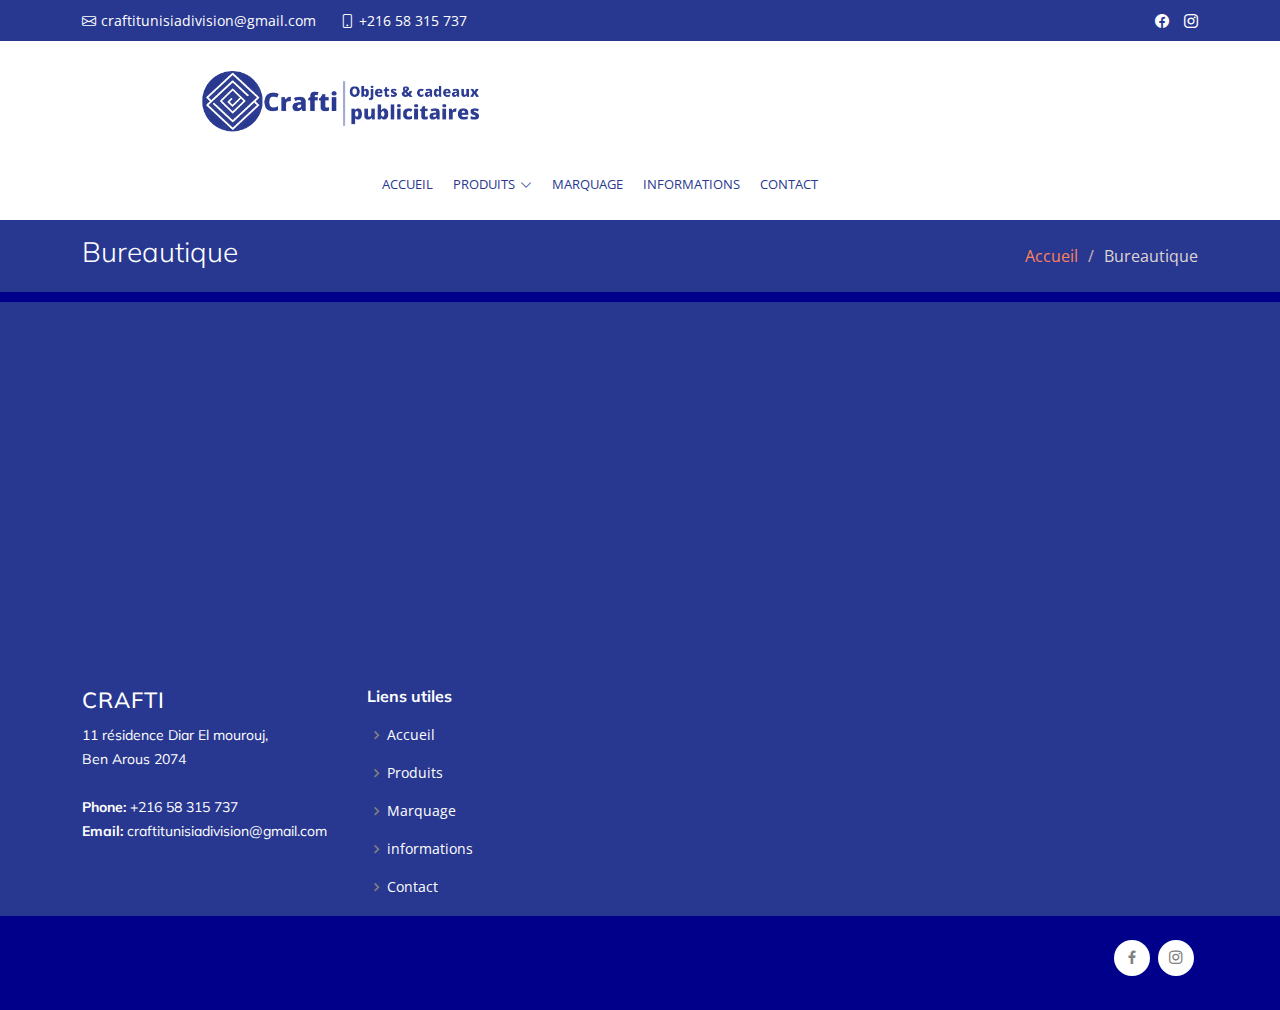
<file: bureautique.html>
<!DOCTYPE html>
<html lang="en">

<head>
  <meta charset="utf-8">
  <meta content="width=device-width, initial-scale=1.0" name="viewport">

  <title>crafti</title>
  <meta content="" name="description">
  <meta content="" name="keywords">

  <!-- Favicons -->
  <link href="assets/img/logo.png" rel="icon">
  <link href="assets/img/apple-touch-icon.png" rel="apple-touch-icon">

  <!-- Google Fonts -->
  <link href="https://fonts.googleapis.com/css?family=Open+Sans:300,300i,400,400i,600,600i,700,700i|Muli:300,300i,400,400i,500,500i,600,600i,700,700i|Poppins:300,300i,400,400i,500,500i,600,600i,700,700i" rel="stylesheet">

  <!-- Vendor CSS Files -->
  <link href="assets/vendor/animate.css/animate.min.css" rel="stylesheet">
  <link href="assets/vendor/aos/aos.css" rel="stylesheet">
  <link href="assets/vendor/bootstrap/css/bootstrap.min.css" rel="stylesheet">
  <link href="assets/vendor/bootstrap-icons/bootstrap-icons.css" rel="stylesheet">
  <link href="assets/vendor/boxicons/css/boxicons.min.css" rel="stylesheet">
  <link href="assets/vendor/glightbox/css/glightbox.min.css" rel="stylesheet">
  <link href="assets/vendor/swiper/swiper-bundle.min.css" rel="stylesheet">

  <!-- Template Main CSS File -->
  <link href="assets/css/style.css" rel="stylesheet">

  <!-- =======================================================
  * Template Name: Flattern - v4.9.1
  * Template URL: https://bootstrapmade.com/flattern-multipurpose-bootstrap-template/
  * Author: BootstrapMade.com
  * License: https://bootstrapmade.com/license/
  ======================================================== -->
</head>

<body>

   <!-- ======= Top Bar ======= -->
   <section id="topbar" class="d-flex align-items-center">
    <div class="container d-flex justify-content-center justify-content-md-between">
      <div class="contact-info d-flex align-items-center">
        <i class="bi bi-envelope d-flex align-items-center"><a href="mailto:contact@example.com">craftitunisiadivision@gmail.com</a></i>
        <i class="bi bi-phone d-flex align-items-center ms-4"><span>+216 58 315 737</span></i>
      </div>
      <div class="social-links d-none d-md-flex align-items-center">
        <a href="https://www.facebook.com/craftitunisiadivision" class="facebook"><i class="bi bi-facebook"></i></a>
        <a href="#" class="instagram"><i class="bi bi-instagram"></i></a>
      </div>
    </div>
  </section>

  
  <img id="looog" src="assets/img/log.png" alt="" class="img-fluid" width="300" height="300">

    <!-- ======= Header ======= -->
    <header id="header" class="d-flex align-items-center">
      <div class="container d-flex justify-content-between">
  
  
        <nav id="navbar" class="navbar">
          <ul>
            <li><a class="active" href="index.html">Accueil</a></li>
            <li class="dropdown"><a href="#"><span>Produits</span> <i class="bi bi-chevron-down"></i></a>
              <ul>
                <li><a href="textile.html">Textile</a></li>
                <li><a href="accessoires téléphonie.html">Accessoires téléphonie</a></li>
                <li><a href="article_depoche.html">Articles de poche</a></li>
                <li><a href="trophée.html">Trophées</a></li>
                <li><a href="coffrets_cadeaux.html">Coffrets cadeaux</a></li>
                <li><a href="bureautique.html">Bureautique</a></li>
                <li><a href="mug_isotherme.html">Mug isotherme</a></li>
                <li><a href="notebooks_carnets.html">Notebooks et carnets</a></li>
                <li><a href="emballage.html">Emballage</a></li>
              </ul>
            </li>
            <li><a href="marquage.html">Marquage</a></li>
            <li><a href="informations.html">informations</a></li>
            <li><a href="contact.html">Contact</a></li>
          </ul>
          <i class="bi bi-list mobile-nav-toggle"></i>
        </nav><!-- .navbar -->
  
      </div>
    </header><!-- End Header -->

  <main id="main">

    <!-- ======= Breadcrumbs ======= -->
    <section id="breadcrumbs" class="breadcrumbs">
      <div class="container">

        <div class="d-flex justify-content-between align-items-center">
          <h2>Bureautique</h2>
          <ol>
            <li><a href="index.html">Accueil</a></li>
            <li>Bureautique</li>
          </ol>
        </div>

      </div>
    </section><!-- End Breadcrumbs -->

  </main><!-- End #main -->

 <!-- ======= Footer ======= -->
 <footer id="footer">

  <div class="footer-top">
    <div class="container">
      <div class="row">

        <div class="map-section">
          <iframe style="border:0; width: 100%; height: 350px;" 
          src="https://www.google.com/maps/embed?pb=!1m18!1m12!1m3!1d3197.410149709524!2d10.20167391505146!3d36.736725079961666!2m3!1f0!2f0!3f0!3m2!1i1024!2i768!4f13.1!3m3!1m2!1s0x12fd377496f8e305%3A0xee98cec918d1abc!2sCrafti!5e0!3m2!1sfr!2stn!4v1670363156424!5m2!1sfr!2stn" frameborder="0" allowfullscreen></iframe>
        </div>

        <div class="col-lg-3 col-md-6 footer-contact">
          <h3>Crafti</h3>
          <p>
            11 résidence Diar El mourouj,<br>
            Ben Arous 2074<br><br>
            <strong>Phone:</strong> +216 58 315 737<br>
            <strong>Email:</strong> craftitunisiadivision@gmail.com<br>
          </p>
        </div>

        <div class="col-lg-2 col-md-6 footer-links">
          <h4>Liens utiles</h4>
          <ul>
            <li><i class="bx bx-chevron-right"></i> <a href="#">Accueil</a></li>
            <li><i class="bx bx-chevron-right"></i> <a href="#">Produits</a></li>
            <li><i class="bx bx-chevron-right"></i> <a href="#">Marquage</a></li>
            <li><i class="bx bx-chevron-right"></i> <a href="#">informations</a></li>
            <li><i class="bx bx-chevron-right"></i> <a href="#">Contact</a></li>
          </ul>
        </div>

      </div>
    </div>
  </div>

  <div class="container d-md-flex py-4">

    <div class="me-md-auto text-center text-md-start">
      <div class="copyright">
        &copy; Copyright <strong><span>Flattern</span></strong>. All Rights Reserved
      </div>
      <div class="credits">
        <!-- All the links in the footer should remain intact. -->
        <!-- You can delete the links only if you purchased the pro version. -->
        <!-- Licensing information: https://bootstrapmade.com/license/ -->
        <!-- Purchase the pro version with working PHP/AJAX contact form: https://bootstrapmade.com/flattern-multipurpose-bootstrap-template/ -->
      </div>
    </div>
    <div class="social-links text-center text-md-right pt-3 pt-md-0">

      <a href="#" class="facebook"><i class="bx bxl-facebook"></i></a>
      <a href="#" class="instagram"><i class="bx bxl-instagram"></i></a>

    </div>
  </div>
</footer><!-- End Footer -->


  <a href="#" class="back-to-top d-flex align-items-center justify-content-center"><i class="bi bi-arrow-up-short"></i></a>

  <!-- Vendor JS Files -->
  <script src="assets/vendor/aos/aos.js"></script>
  <script src="assets/vendor/bootstrap/js/bootstrap.bundle.min.js"></script>
  <script src="assets/vendor/glightbox/js/glightbox.min.js"></script>
  <script src="assets/vendor/isotope-layout/isotope.pkgd.min.js"></script>
  <script src="assets/vendor/swiper/swiper-bundle.min.js"></script>
  <script src="assets/vendor/waypoints/noframework.waypoints.js"></script>
  <script src="assets/vendor/php-email-form/validate.js"></script>

  <!-- Template Main JS File -->
  <script src="assets/js/main.js"></script>

</body>

</html>
</file>
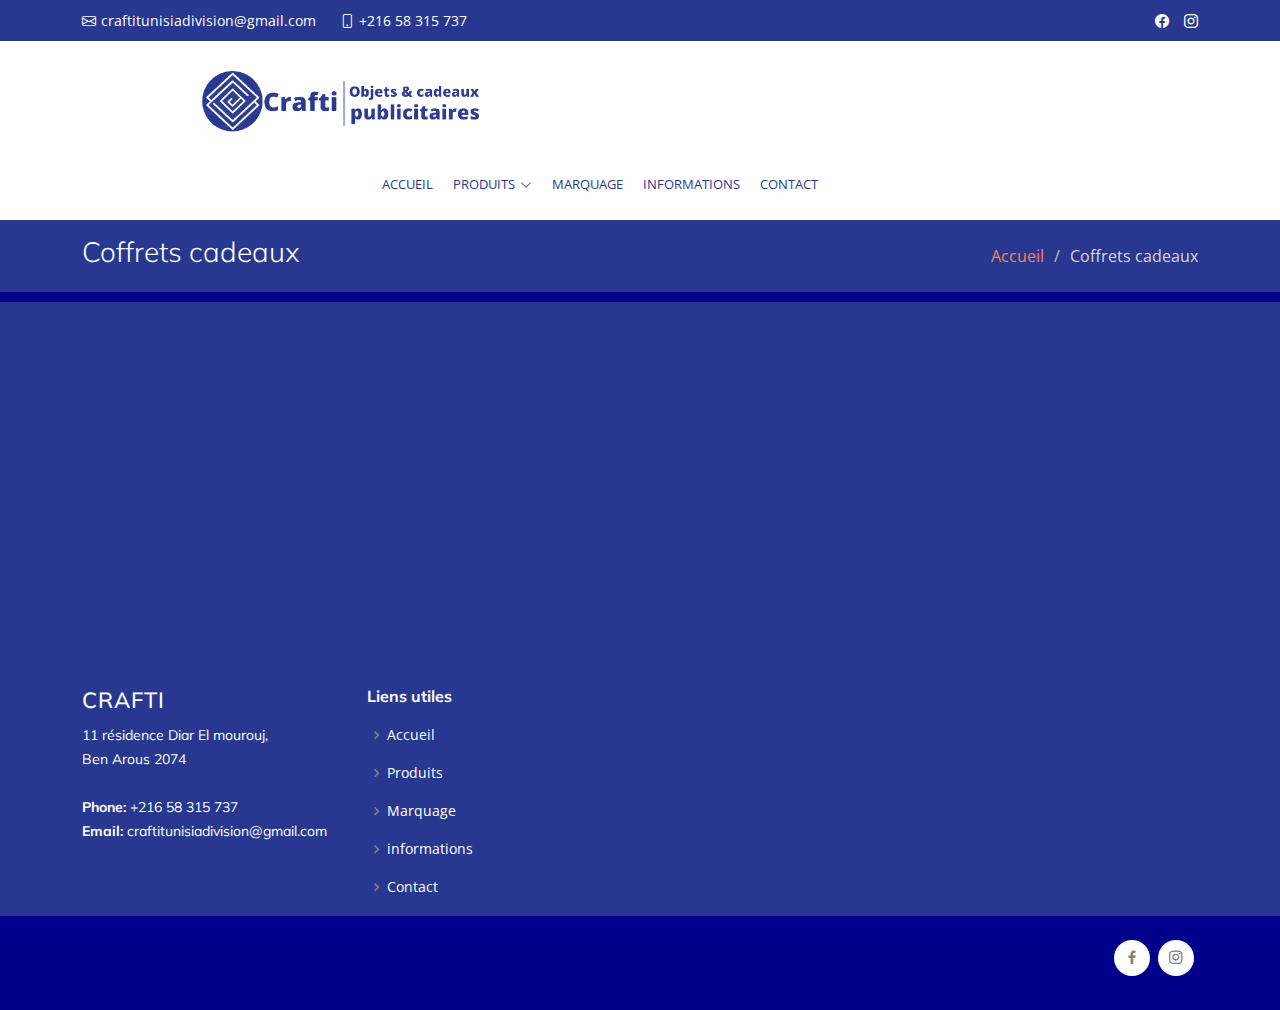
<file: coffrets_cadeaux.html>
<!DOCTYPE html>
<html lang="en">

<head>
  <meta charset="utf-8">
  <meta content="width=device-width, initial-scale=1.0" name="viewport">

  <title>crafti</title>
  <meta content="" name="description">
  <meta content="" name="keywords">

  <!-- Favicons -->
  <link href="assets/img/logo.png" rel="icon">
  <link href="assets/img/apple-touch-icon.png" rel="apple-touch-icon">

  <!-- Google Fonts -->
  <link href="https://fonts.googleapis.com/css?family=Open+Sans:300,300i,400,400i,600,600i,700,700i|Muli:300,300i,400,400i,500,500i,600,600i,700,700i|Poppins:300,300i,400,400i,500,500i,600,600i,700,700i" rel="stylesheet">

  <!-- Vendor CSS Files -->
  <link href="assets/vendor/animate.css/animate.min.css" rel="stylesheet">
  <link href="assets/vendor/aos/aos.css" rel="stylesheet">
  <link href="assets/vendor/bootstrap/css/bootstrap.min.css" rel="stylesheet">
  <link href="assets/vendor/bootstrap-icons/bootstrap-icons.css" rel="stylesheet">
  <link href="assets/vendor/boxicons/css/boxicons.min.css" rel="stylesheet">
  <link href="assets/vendor/glightbox/css/glightbox.min.css" rel="stylesheet">
  <link href="assets/vendor/swiper/swiper-bundle.min.css" rel="stylesheet">

  <!-- Template Main CSS File -->
  <link href="assets/css/style.css" rel="stylesheet">

  <!-- =======================================================
  * Template Name: Flattern - v4.9.1
  * Template URL: https://bootstrapmade.com/flattern-multipurpose-bootstrap-template/
  * Author: BootstrapMade.com
  * License: https://bootstrapmade.com/license/
  ======================================================== -->
</head>

<body>

   <!-- ======= Top Bar ======= -->
   <section id="topbar" class="d-flex align-items-center">
    <div class="container d-flex justify-content-center justify-content-md-between">
      <div class="contact-info d-flex align-items-center">
        <i class="bi bi-envelope d-flex align-items-center"><a href="mailto:contact@example.com">craftitunisiadivision@gmail.com</a></i>
        <i class="bi bi-phone d-flex align-items-center ms-4"><span>+216 58 315 737</span></i>
      </div>
      <div class="social-links d-none d-md-flex align-items-center">
        <a href="https://www.facebook.com/craftitunisiadivision" class="facebook"><i class="bi bi-facebook"></i></a>
        <a href="#" class="instagram"><i class="bi bi-instagram"></i></a>
      </div>
    </div>
  </section>

  
  <img id="looog" src="assets/img/log.png" alt="" class="img-fluid" width="300" height="300">

    <!-- ======= Header ======= -->
    <header id="header" class="d-flex align-items-center">
      <div class="container d-flex justify-content-between">
  
  
        <nav id="navbar" class="navbar">
          <ul>
            <li><a class="active" href="index.html">Accueil</a></li>
            <li class="dropdown"><a href="#"><span>Produits</span> <i class="bi bi-chevron-down"></i></a>
              <ul>
                <li><a href="textile.html">Textile</a></li>
                <li><a href="accessoires téléphonie.html">Accessoires téléphonie</a></li>
                <li><a href="article_depoche.html">Articles de poche</a></li>
                <li><a href="trophée.html">Trophées</a></li>
                <li><a href="coffrets_cadeaux.html">Coffrets cadeaux</a></li>
                <li><a href="bureautique.html">Bureautique</a></li>
                <li><a href="mug_isotherme.html">Mug isotherme</a></li>
                <li><a href="notebooks_carnets.html">Notebooks et carnets</a></li>
                <li><a href="emballage.html">Emballage</a></li>
              </ul>
            </li>
            <li><a href="marquage.html">Marquage</a></li>
            <li><a href="informations.html">informations</a></li>
            <li><a href="contact.html">Contact</a></li>
          </ul>
          <i class="bi bi-list mobile-nav-toggle"></i>
        </nav><!-- .navbar -->
  
      </div>
    </header><!-- End Header -->

  <main id="main">

    <!-- ======= Breadcrumbs ======= -->
    <section id="breadcrumbs" class="breadcrumbs">
      <div class="container">

        <div class="d-flex justify-content-between align-items-center">
          <h2>Coffrets cadeaux</h2>
          <ol>
            <li><a href="index.html">Accueil</a></li>
            <li>Coffrets cadeaux</li>
          </ol>
        </div>

      </div>
    </section><!-- End Breadcrumbs -->

  </main><!-- End #main -->

 <!-- ======= Footer ======= -->
 <footer id="footer">

  <div class="footer-top">
    <div class="container">
      <div class="row">
        <div class="map-section">
          <iframe style="border:0; width: 100%; height: 350px;" 
          src="https://www.google.com/maps/embed?pb=!1m18!1m12!1m3!1d3197.410149709524!2d10.20167391505146!3d36.736725079961666!2m3!1f0!2f0!3f0!3m2!1i1024!2i768!4f13.1!3m3!1m2!1s0x12fd377496f8e305%3A0xee98cec918d1abc!2sCrafti!5e0!3m2!1sfr!2stn!4v1670363156424!5m2!1sfr!2stn" frameborder="0" allowfullscreen></iframe>
        </div>
        <div class="col-lg-3 col-md-6 footer-contact">
          <h3>Crafti</h3>
          <p>
            11 résidence Diar El mourouj,<br>
            Ben Arous 2074<br><br>
            <strong>Phone:</strong> +216 58 315 737<br>
            <strong>Email:</strong> craftitunisiadivision@gmail.com<br>
          </p>
        </div>

        <div class="col-lg-2 col-md-6 footer-links">
          <h4>Liens utiles</h4>
          <ul>
            <li><i class="bx bx-chevron-right"></i> <a href="#">Accueil</a></li>
            <li><i class="bx bx-chevron-right"></i> <a href="#">Produits</a></li>
            <li><i class="bx bx-chevron-right"></i> <a href="#">Marquage</a></li>
            <li><i class="bx bx-chevron-right"></i> <a href="#">informations</a></li>
            <li><i class="bx bx-chevron-right"></i> <a href="#">Contact</a></li>
          </ul>
        </div>

      </div>
    </div>
  </div>

  <div class="container d-md-flex py-4">

    <div class="me-md-auto text-center text-md-start">
      <div class="copyright">
        &copy; Copyright <strong><span>Flattern</span></strong>. All Rights Reserved
      </div>
      <div class="credits">
        <!-- All the links in the footer should remain intact. -->
        <!-- You can delete the links only if you purchased the pro version. -->
        <!-- Licensing information: https://bootstrapmade.com/license/ -->
        <!-- Purchase the pro version with working PHP/AJAX contact form: https://bootstrapmade.com/flattern-multipurpose-bootstrap-template/ -->
      </div>
    </div>
    <div class="social-links text-center text-md-right pt-3 pt-md-0">

      <a href="#" class="facebook"><i class="bx bxl-facebook"></i></a>
      <a href="#" class="instagram"><i class="bx bxl-instagram"></i></a>

    </div>
  </div>
</footer><!-- End Footer -->


  <a href="#" class="back-to-top d-flex align-items-center justify-content-center"><i class="bi bi-arrow-up-short"></i></a>

  <!-- Vendor JS Files -->
  <script src="assets/vendor/aos/aos.js"></script>
  <script src="assets/vendor/bootstrap/js/bootstrap.bundle.min.js"></script>
  <script src="assets/vendor/glightbox/js/glightbox.min.js"></script>
  <script src="assets/vendor/isotope-layout/isotope.pkgd.min.js"></script>
  <script src="assets/vendor/swiper/swiper-bundle.min.js"></script>
  <script src="assets/vendor/waypoints/noframework.waypoints.js"></script>
  <script src="assets/vendor/php-email-form/validate.js"></script>

  <!-- Template Main JS File -->
  <script src="assets/js/main.js"></script>

</body>

</html>
</file>
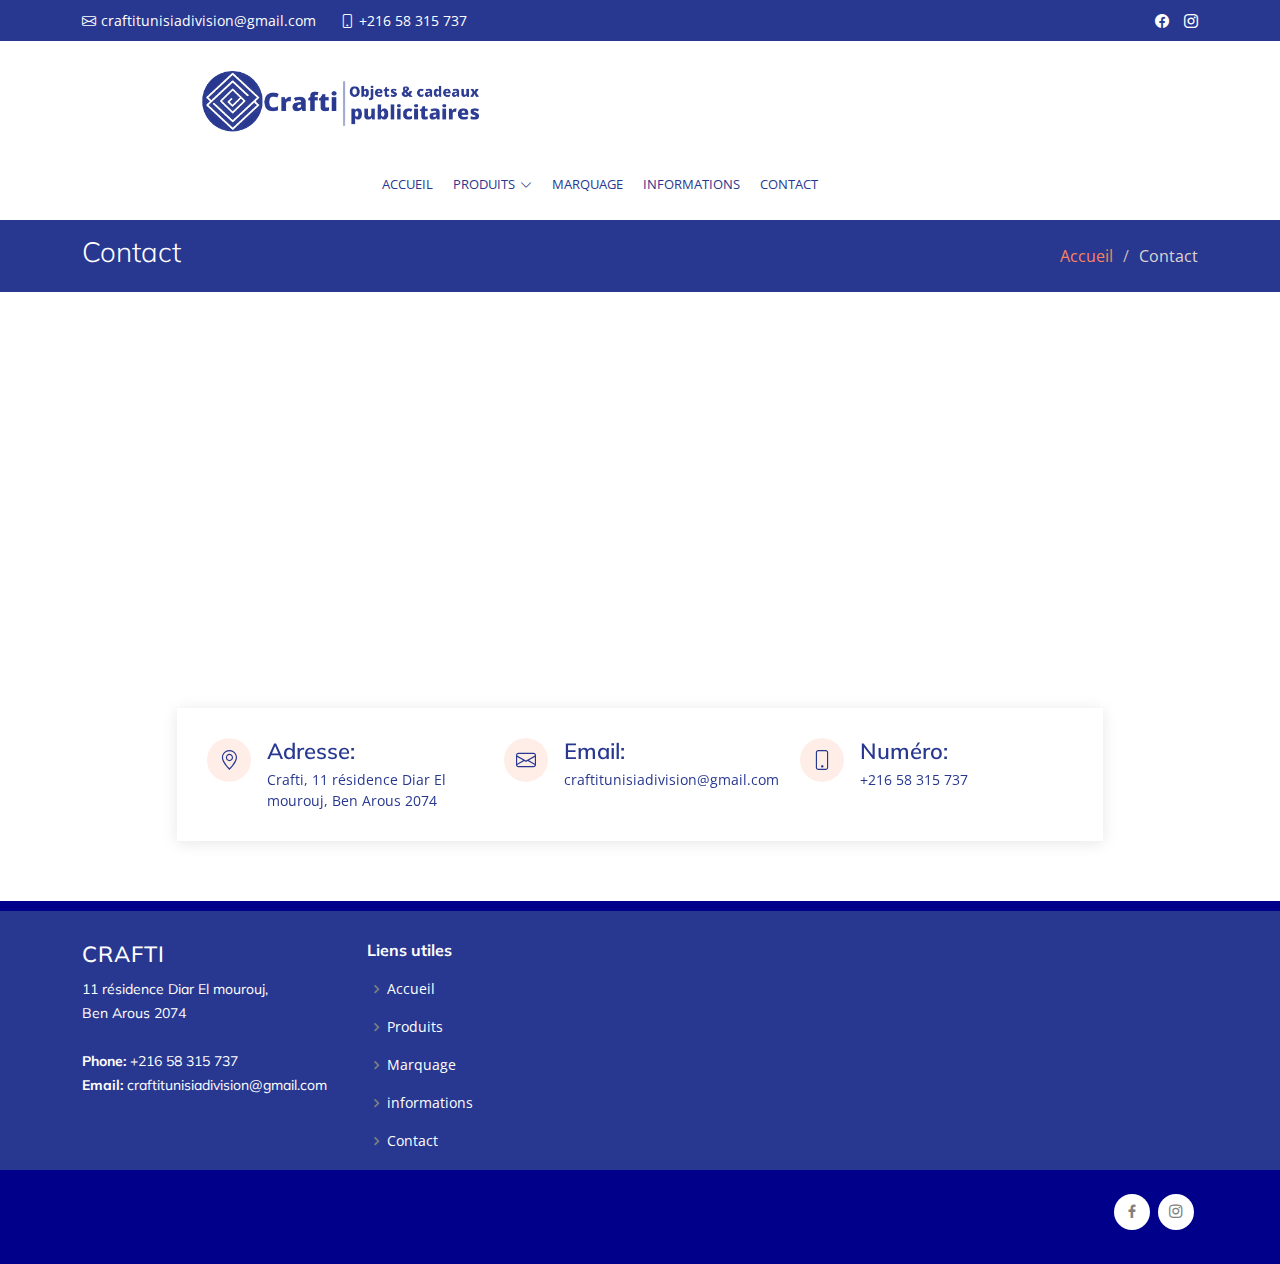
<file: contact.html>
<!DOCTYPE html>
<html lang="en">

<head>
  <meta charset="utf-8">
  <meta content="width=device-width, initial-scale=1.0" name="viewport">

  <title>Crafti</title>
  <meta content="" name="description">
  <meta content="" name="keywords">

  <!-- Favicons -->
  <link href="assets/img/logo.png" rel="icon">
  <link href="assets/img/apple-touch-icon.png" rel="apple-touch-icon">

  <!-- Google Fonts -->
  <link href="https://fonts.googleapis.com/css?family=Open+Sans:300,300i,400,400i,600,600i,700,700i|Muli:300,300i,400,400i,500,500i,600,600i,700,700i|Poppins:300,300i,400,400i,500,500i,600,600i,700,700i" rel="stylesheet">

  <!-- Vendor CSS Files -->
  <link href="assets/vendor/animate.css/animate.min.css" rel="stylesheet">
  <link href="assets/vendor/aos/aos.css" rel="stylesheet">
  <link href="assets/vendor/bootstrap/css/bootstrap.min.css" rel="stylesheet">
  <link href="assets/vendor/bootstrap-icons/bootstrap-icons.css" rel="stylesheet">
  <link href="assets/vendor/boxicons/css/boxicons.min.css" rel="stylesheet">
  <link href="assets/vendor/glightbox/css/glightbox.min.css" rel="stylesheet">
  <link href="assets/vendor/swiper/swiper-bundle.min.css" rel="stylesheet">

  <!-- Template Main CSS File -->
  <link href="assets/css/style.css" rel="stylesheet">

  <!-- =======================================================
  * Template Name: Flattern - v4.9.1
  * Template URL: https://bootstrapmade.com/flattern-multipurpose-bootstrap-template/
  * Author: BootstrapMade.com
  * License: https://bootstrapmade.com/license/
  ======================================================== -->
</head>

<body>

   <!-- ======= Top Bar ======= -->
   <section id="topbar" class="d-flex align-items-center">
    <div class="container d-flex justify-content-center justify-content-md-between">
      <div class="contact-info d-flex align-items-center">
        <i class="bi bi-envelope d-flex align-items-center"><a href="mailto:contact@example.com">craftitunisiadivision@gmail.com</a></i>
        <i class="bi bi-phone d-flex align-items-center ms-4"><span>+216 58 315 737</span></i>
      </div>
      <div class="social-links d-none d-md-flex align-items-center">
        <a href="https://www.facebook.com/craftitunisiadivision" class="facebook"><i class="bi bi-facebook"></i></a>
        <a href="#" class="instagram"><i class="bi bi-instagram"></i></a>
      </div>
    </div>
  </section>

  
  <img id="looog" src="assets/img/log.png" alt="" class="img-fluid" width="300" height="300">

    <!-- ======= Header ======= -->
    <header id="header" class="d-flex align-items-center">
      <div class="container d-flex justify-content-between">
  
  
        <nav id="navbar" class="navbar">
          <ul>
            <li><a class="active" href="index.html">Accueil</a></li>
            <li class="dropdown"><a href="#"><span>Produits</span> <i class="bi bi-chevron-down"></i></a>
              <ul>
                <li><a href="textile.html">Textile</a></li>
                <li><a href="accessoires téléphonie.html">Accessoires téléphonie</a></li>
                <li><a href="article_depoche.html">Articles de poche</a></li>
                <li><a href="trophée.html">Trophées</a></li>
                <li><a href="coffrets_cadeaux.html">Coffrets cadeaux</a></li>
                <li><a href="bureautique.html">Bureautique</a></li>
                <li><a href="mug_isotherme.html">Mug isotherme</a></li>
                <li><a href="notebooks_carnets.html">Notebooks et carnets</a></li>
                <li><a href="emballage.html">Emballage</a></li>
              </ul>
            </li>
            <li><a href="marquage.html">Marquage</a></li>
            <li><a href="informations.html">informations</a></li>
            <li><a href="contact.html">Contact</a></li>
          </ul>
          <i class="bi bi-list mobile-nav-toggle"></i>
        </nav><!-- .navbar -->
  
      </div>
    </header><!-- End Header -->

  <main id="main">

    <!-- ======= Breadcrumbs ======= -->
    <section id="breadcrumbs" class="breadcrumbs">
      <div class="container">

        <div class="d-flex justify-content-between align-items-center">
          <h2>Contact</h2>
          <ol>
            <li><a href="index.html">Accueil</a></li>
            <li>Contact</li>
          </ol>
        </div>

      </div>
    </section><!-- End Breadcrumbs -->

    <!-- ======= Contact Section ======= -->
    <div class="map-section">
      <iframe style="border:0; width: 100%; height: 350px;" 
      src="https://www.google.com/maps/embed?pb=!1m18!1m12!1m3!1d3197.410149709524!2d10.20167391505146!3d36.736725079961666!2m3!1f0!2f0!3f0!3m2!1i1024!2i768!4f13.1!3m3!1m2!1s0x12fd377496f8e305%3A0xee98cec918d1abc!2sCrafti!5e0!3m2!1sfr!2stn!4v1670363156424!5m2!1sfr!2stn" frameborder="0" allowfullscreen></iframe>
    </div>

    <section id="contact" class="contact">
      <div class="container">

        <div class="row justify-content-center" data-aos="fade-up">

          <div class="col-lg-10">

            <div class="info-wrap">
              <div class="row">
                <div class="col-lg-4 info">
                  <i class="bi bi-geo-alt"></i>
                  <h4>Adresse:</h4>
                  <p>Crafti, 11 résidence Diar El mourouj, Ben Arous 2074</p>
                </div>

                <div class="col-lg-4 info mt-4 mt-lg-0">
                  <i class="bi bi-envelope"></i>
                  <h4>Email:</h4>
                  <p>craftitunisiadivision@gmail.com
                  </p>
                </div>

                <div class="col-lg-4 info mt-4 mt-lg-0">
                  <i class="bi bi-phone"></i>
                  <h4>Numéro:</h4>
                  <p>+216 58 315 737 </p>
                </div>
              </div>
            </div>

          </div>

        </div>



      </div>
    </section><!-- End Contact Section -->

  </main><!-- End #main -->

 <!-- ======= Footer ======= -->
 <footer id="footer">

  <div class="footer-top">
    <div class="container">
      <div class="row">

        <div class="col-lg-3 col-md-6 footer-contact">
          <h3>Crafti</h3>
          <p>
            11 résidence Diar El mourouj,<br>
            Ben Arous 2074<br><br>
            <strong>Phone:</strong> +216 58 315 737<br>
            <strong>Email:</strong> craftitunisiadivision@gmail.com<br>
          </p>
        </div>

        <div class="col-lg-2 col-md-6 footer-links">
          <h4>Liens utiles</h4>
          <ul>
            <li><i class="bx bx-chevron-right"></i> <a href="#">Accueil</a></li>
            <li><i class="bx bx-chevron-right"></i> <a href="#">Produits</a></li>
            <li><i class="bx bx-chevron-right"></i> <a href="#">Marquage</a></li>
            <li><i class="bx bx-chevron-right"></i> <a href="#">informations</a></li>
            <li><i class="bx bx-chevron-right"></i> <a href="#">Contact</a></li>
          </ul>
        </div>

      </div>
    </div>
  </div>

  <div class="container d-md-flex py-4">

    <div class="me-md-auto text-center text-md-start">
      <div class="copyright">
        &copy; Copyright <strong><span>Flattern</span></strong>. All Rights Reserved
      </div>
      <div class="credits">
        <!-- All the links in the footer should remain intact. -->
        <!-- You can delete the links only if you purchased the pro version. -->
        <!-- Licensing information: https://bootstrapmade.com/license/ -->
        <!-- Purchase the pro version with working PHP/AJAX contact form: https://bootstrapmade.com/flattern-multipurpose-bootstrap-template/ -->
      </div>
    </div>
    <div class="social-links text-center text-md-right pt-3 pt-md-0">

      <a href="#" class="facebook"><i class="bx bxl-facebook"></i></a>
      <a href="#" class="instagram"><i class="bx bxl-instagram"></i></a>

    </div>
  </div>
</footer><!-- End Footer -->


  <a href="#" class="back-to-top d-flex align-items-center justify-content-center"><i class="bi bi-arrow-up-short"></i></a>

  <!-- Vendor JS Files -->
  <script src="assets/vendor/aos/aos.js"></script>
  <script src="assets/vendor/bootstrap/js/bootstrap.bundle.min.js"></script>
  <script src="assets/vendor/glightbox/js/glightbox.min.js"></script>
  <script src="assets/vendor/isotope-layout/isotope.pkgd.min.js"></script>
  <script src="assets/vendor/swiper/swiper-bundle.min.js"></script>
  <script src="assets/vendor/waypoints/noframework.waypoints.js"></script>
  <script src="assets/vendor/php-email-form/validate.js"></script>

  <!-- Template Main JS File -->
  <script src="assets/js/main.js"></script>

</body>

</html>
</file>
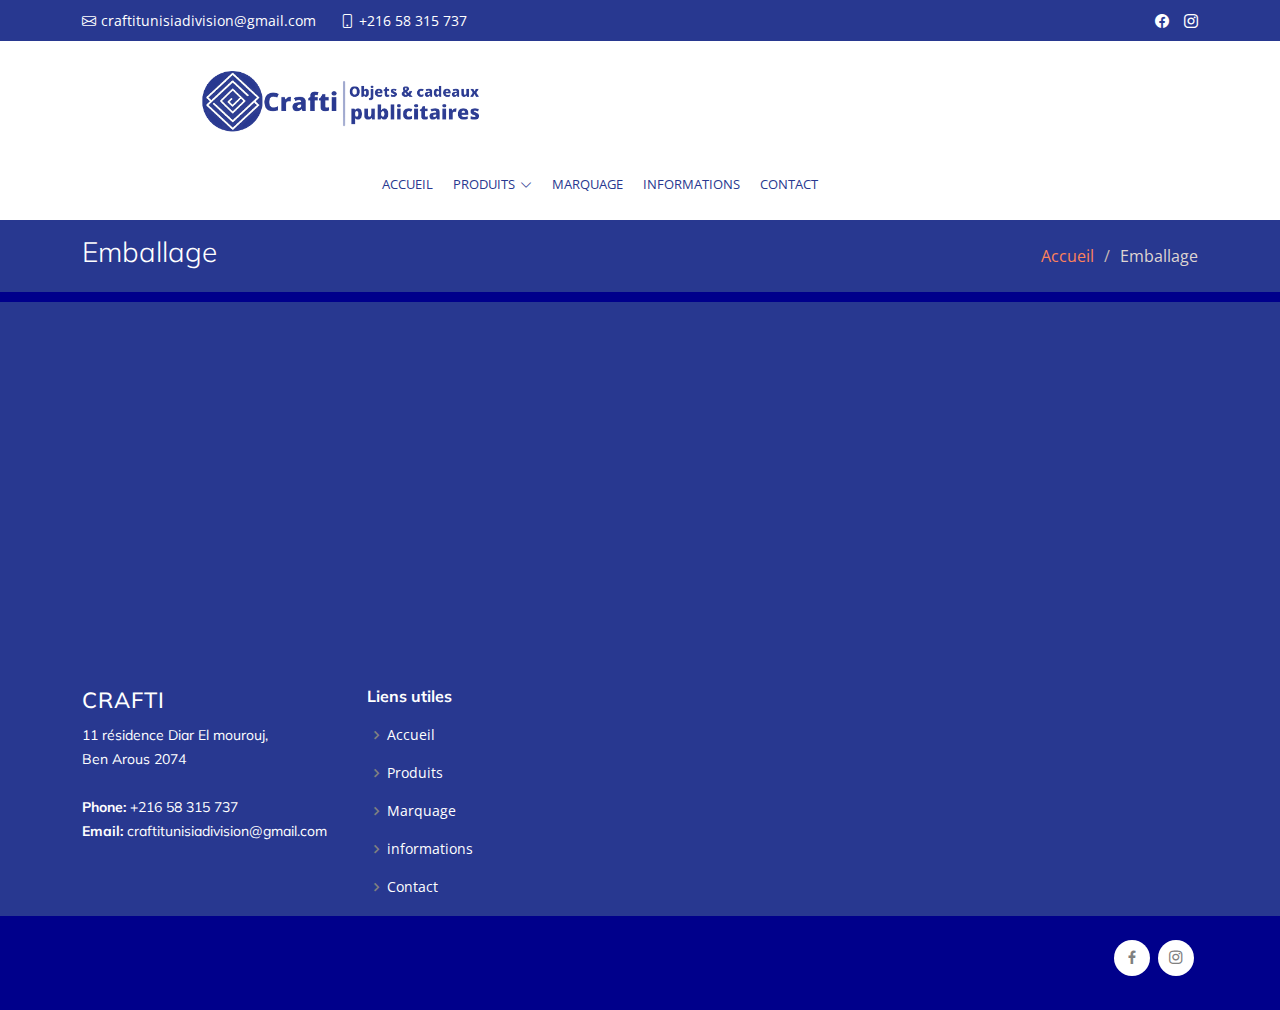
<file: emballage.html>
<!DOCTYPE html>
<html lang="en">

<head>
  <meta charset="utf-8">
  <meta content="width=device-width, initial-scale=1.0" name="viewport">

  <title>crafti</title>
  <meta content="" name="description">
  <meta content="" name="keywords">

  <!-- Favicons -->
  <link href="assets/img/logo.png" rel="icon">
  <link href="assets/img/apple-touch-icon.png" rel="apple-touch-icon">

  <!-- Google Fonts -->
  <link href="https://fonts.googleapis.com/css?family=Open+Sans:300,300i,400,400i,600,600i,700,700i|Muli:300,300i,400,400i,500,500i,600,600i,700,700i|Poppins:300,300i,400,400i,500,500i,600,600i,700,700i" rel="stylesheet">

  <!-- Vendor CSS Files -->
  <link href="assets/vendor/animate.css/animate.min.css" rel="stylesheet">
  <link href="assets/vendor/aos/aos.css" rel="stylesheet">
  <link href="assets/vendor/bootstrap/css/bootstrap.min.css" rel="stylesheet">
  <link href="assets/vendor/bootstrap-icons/bootstrap-icons.css" rel="stylesheet">
  <link href="assets/vendor/boxicons/css/boxicons.min.css" rel="stylesheet">
  <link href="assets/vendor/glightbox/css/glightbox.min.css" rel="stylesheet">
  <link href="assets/vendor/swiper/swiper-bundle.min.css" rel="stylesheet">

  <!-- Template Main CSS File -->
  <link href="assets/css/style.css" rel="stylesheet">

  <!-- =======================================================
  * Template Name: Flattern - v4.9.1
  * Template URL: https://bootstrapmade.com/flattern-multipurpose-bootstrap-template/
  * Author: BootstrapMade.com
  * License: https://bootstrapmade.com/license/
  ======================================================== -->
</head>

<body>

   <!-- ======= Top Bar ======= -->
   <section id="topbar" class="d-flex align-items-center">
    <div class="container d-flex justify-content-center justify-content-md-between">
      <div class="contact-info d-flex align-items-center">
        <i class="bi bi-envelope d-flex align-items-center"><a href="mailto:contact@example.com">craftitunisiadivision@gmail.com</a></i>
        <i class="bi bi-phone d-flex align-items-center ms-4"><span>+216 58 315 737</span></i>
      </div>
      <div class="social-links d-none d-md-flex align-items-center">
        <a href="https://www.facebook.com/craftitunisiadivision" class="facebook"><i class="bi bi-facebook"></i></a>
        <a href="#" class="instagram"><i class="bi bi-instagram"></i></a>
      </div>
    </div>
  </section>

  
  <img id="looog" src="assets/img/log.png" alt="" class="img-fluid" width="300" height="300">

    <!-- ======= Header ======= -->
    <header id="header" class="d-flex align-items-center">
      <div class="container d-flex justify-content-between">
  
  
        <nav id="navbar" class="navbar">
          <ul>
            <li><a class="active" href="index.html">Accueil</a></li>
            <li class="dropdown"><a href="#"><span>Produits</span> <i class="bi bi-chevron-down"></i></a>
              <ul>
                <li><a href="textile.html">Textile</a></li>
                <li><a href="accessoires téléphonie.html">Accessoires téléphonie</a></li>
                <li><a href="article_depoche.html">Articles de poche</a></li>
                <li><a href="trophée.html">Trophées</a></li>
                <li><a href="coffrets_cadeaux.html">Coffrets cadeaux</a></li>
                <li><a href="bureautique.html">Bureautique</a></li>
                <li><a href="mug_isotherme.html">Mug isotherme</a></li>
                <li><a href="notebooks_carnets.html">Notebooks et carnets</a></li>
                <li><a href="emballage.html">Emballage</a></li>
              </ul>
            </li>
            <li><a href="marquage.html">Marquage</a></li>
            <li><a href="informations.html">informations</a></li>
            <li><a href="contact.html">Contact</a></li>
          </ul>
          <i class="bi bi-list mobile-nav-toggle"></i>
        </nav><!-- .navbar -->
  
      </div>
    </header><!-- End Header -->

  <main id="main">

    <!-- ======= Breadcrumbs ======= -->
    <section id="breadcrumbs" class="breadcrumbs">
      <div class="container">

        <div class="d-flex justify-content-between align-items-center">
          <h2>Emballage</h2>
          <ol>
            <li><a href="index.html">Accueil</a></li>
            <li>Emballage</li>
          </ol>
        </div>

      </div>
    </section><!-- End Breadcrumbs -->

  </main><!-- End #main -->

 <!-- ======= Footer ======= -->
 <footer id="footer">

  <div class="footer-top">
    <div class="container">
      <div class="row">
        <div class="map-section">
          <iframe style="border:0; width: 100%; height: 350px;" 
          src="https://www.google.com/maps/embed?pb=!1m18!1m12!1m3!1d3197.410149709524!2d10.20167391505146!3d36.736725079961666!2m3!1f0!2f0!3f0!3m2!1i1024!2i768!4f13.1!3m3!1m2!1s0x12fd377496f8e305%3A0xee98cec918d1abc!2sCrafti!5e0!3m2!1sfr!2stn!4v1670363156424!5m2!1sfr!2stn" frameborder="0" allowfullscreen></iframe>
        </div>
        <div class="col-lg-3 col-md-6 footer-contact">
          <h3>Crafti</h3>
          <p>
            11 résidence Diar El mourouj,<br>
            Ben Arous 2074<br><br>
            <strong>Phone:</strong> +216 58 315 737<br>
            <strong>Email:</strong> craftitunisiadivision@gmail.com<br>
          </p>
        </div>

        <div class="col-lg-2 col-md-6 footer-links">
          <h4>Liens utiles</h4>
          <ul>
            <li><i class="bx bx-chevron-right"></i> <a href="#">Accueil</a></li>
            <li><i class="bx bx-chevron-right"></i> <a href="#">Produits</a></li>
            <li><i class="bx bx-chevron-right"></i> <a href="#">Marquage</a></li>
            <li><i class="bx bx-chevron-right"></i> <a href="#">informations</a></li>
            <li><i class="bx bx-chevron-right"></i> <a href="#">Contact</a></li>
          </ul>
        </div>

      </div>
    </div>
  </div>

  <div class="container d-md-flex py-4">

    <div class="me-md-auto text-center text-md-start">
      <div class="copyright">
        &copy; Copyright <strong><span>Flattern</span></strong>. All Rights Reserved
      </div>
      <div class="credits">
        <!-- All the links in the footer should remain intact. -->
        <!-- You can delete the links only if you purchased the pro version. -->
        <!-- Licensing information: https://bootstrapmade.com/license/ -->
        <!-- Purchase the pro version with working PHP/AJAX contact form: https://bootstrapmade.com/flattern-multipurpose-bootstrap-template/ -->
      </div>
    </div>
    <div class="social-links text-center text-md-right pt-3 pt-md-0">

      <a href="#" class="facebook"><i class="bx bxl-facebook"></i></a>
      <a href="#" class="instagram"><i class="bx bxl-instagram"></i></a>

    </div>
  </div>
</footer><!-- End Footer -->


  <a href="#" class="back-to-top d-flex align-items-center justify-content-center"><i class="bi bi-arrow-up-short"></i></a>

  <!-- Vendor JS Files -->
  <script src="assets/vendor/aos/aos.js"></script>
  <script src="assets/vendor/bootstrap/js/bootstrap.bundle.min.js"></script>
  <script src="assets/vendor/glightbox/js/glightbox.min.js"></script>
  <script src="assets/vendor/isotope-layout/isotope.pkgd.min.js"></script>
  <script src="assets/vendor/swiper/swiper-bundle.min.js"></script>
  <script src="assets/vendor/waypoints/noframework.waypoints.js"></script>
  <script src="assets/vendor/php-email-form/validate.js"></script>

  <!-- Template Main JS File -->
  <script src="assets/js/main.js"></script>

</body>

</html>
</file>
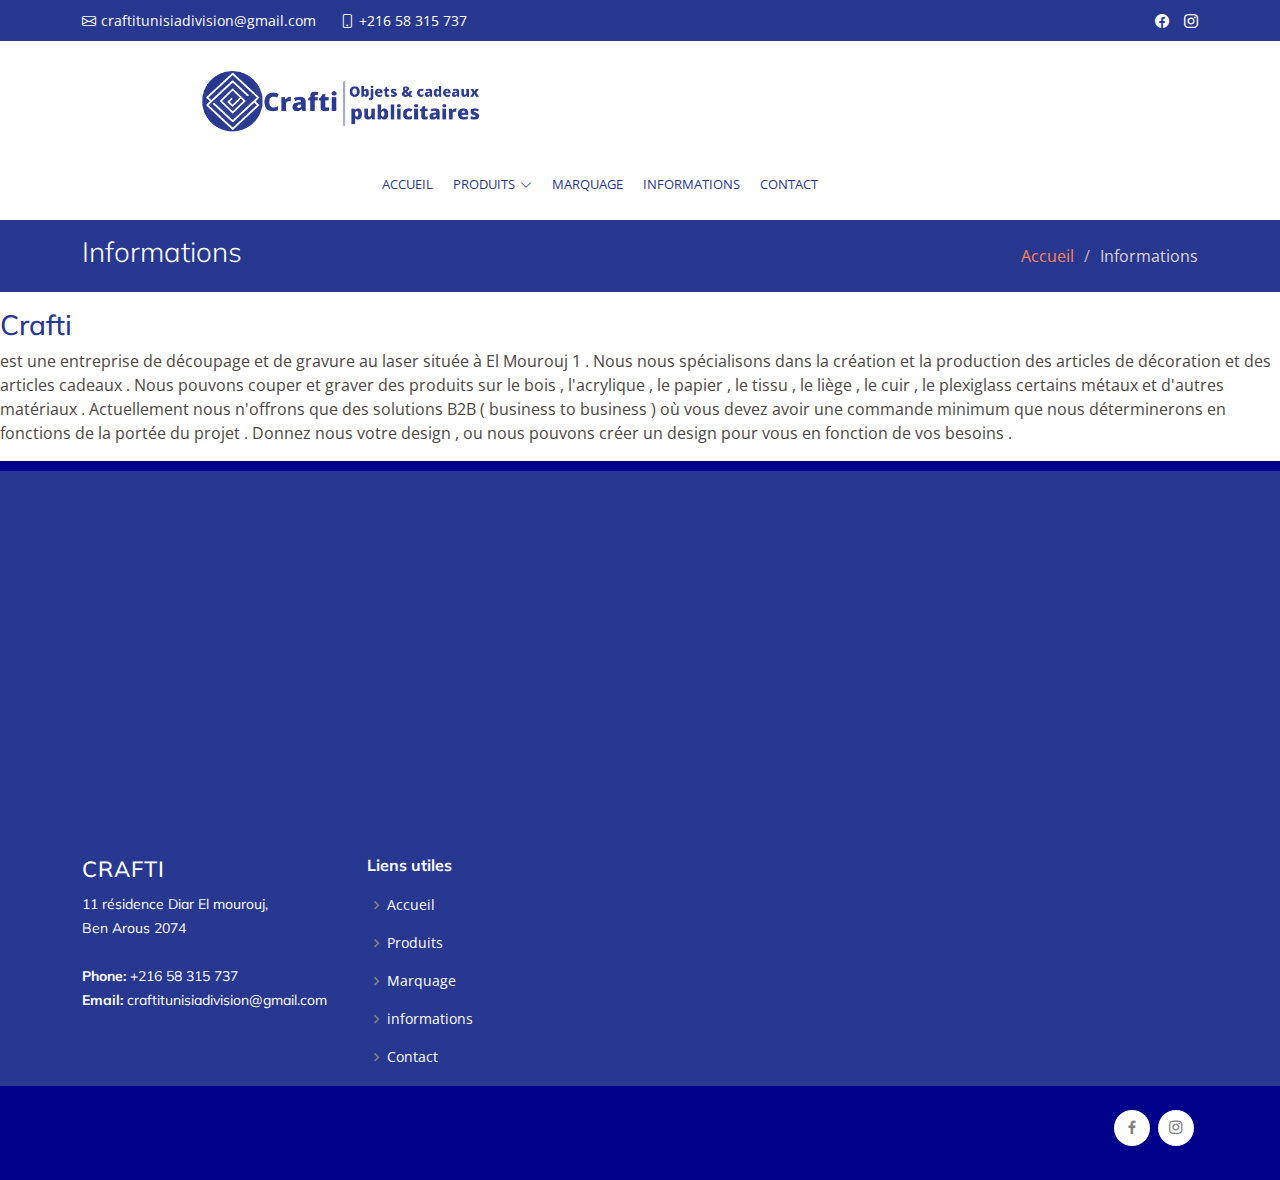
<file: informations.html>
<!DOCTYPE html>
<html lang="en">

<head>
  <meta charset="utf-8">
  <meta content="width=device-width, initial-scale=1.0" name="viewport">

  <title>Crafti</title>
  <meta content="" name="description">
  <meta content="" name="keywords">

  <!-- Favicons -->
  <link href="assets/img/logo.png" rel="icon">
  <link href="assets/img/apple-touch-icon.png" rel="apple-touch-icon">

  <!-- Google Fonts -->
  <link href="https://fonts.googleapis.com/css?family=Open+Sans:300,300i,400,400i,600,600i,700,700i|Muli:300,300i,400,400i,500,500i,600,600i,700,700i|Poppins:300,300i,400,400i,500,500i,600,600i,700,700i" rel="stylesheet">

  <!-- Vendor CSS Files -->
  <link href="assets/vendor/animate.css/animate.min.css" rel="stylesheet">
  <link href="assets/vendor/aos/aos.css" rel="stylesheet">
  <link href="assets/vendor/bootstrap/css/bootstrap.min.css" rel="stylesheet">
  <link href="assets/vendor/bootstrap-icons/bootstrap-icons.css" rel="stylesheet">
  <link href="assets/vendor/boxicons/css/boxicons.min.css" rel="stylesheet">
  <link href="assets/vendor/glightbox/css/glightbox.min.css" rel="stylesheet">
  <link href="assets/vendor/swiper/swiper-bundle.min.css" rel="stylesheet">

  <!-- Template Main CSS File -->
  <link href="assets/css/style.css" rel="stylesheet">

  <!-- =======================================================
  * Template Name: Flattern - v4.9.1
  * Template URL: https://bootstrapmade.com/flattern-multipurpose-bootstrap-template/
  * Author: BootstrapMade.com
  * License: https://bootstrapmade.com/license/
  ======================================================== -->
</head>

<body>

   <!-- ======= Top Bar ======= -->
   <section id="topbar" class="d-flex align-items-center">
    <div class="container d-flex justify-content-center justify-content-md-between">
      <div class="contact-info d-flex align-items-center">
        <i class="bi bi-envelope d-flex align-items-center"><a href="mailto:contact@example.com">craftitunisiadivision@gmail.com</a></i>
        <i class="bi bi-phone d-flex align-items-center ms-4"><span>+216 58 315 737</span></i>
      </div>
      <div class="social-links d-none d-md-flex align-items-center">
        <a href="https://www.facebook.com/craftitunisiadivision" class="facebook"><i class="bi bi-facebook"></i></a>
        <a href="#" class="instagram"><i class="bi bi-instagram"></i></a>
      </div>
    </div>
  </section>

  
  <img id="looog" src="assets/img/log.png" alt="" class="img-fluid" width="300" height="300">

    <!-- ======= Header ======= -->
    <header id="header" class="d-flex align-items-center">
      <div class="container d-flex justify-content-between">
  
  
        <nav id="navbar" class="navbar">
          <ul>
            <li><a class="active" href="index.html">Accueil</a></li>
            <li class="dropdown"><a href="#"><span>Produits</span> <i class="bi bi-chevron-down"></i></a>
              <ul>
                <li><a href="textile.html">Textile</a></li>
                <li><a href="accessoires téléphonie.html">Accessoires téléphonie</a></li>
                <li><a href="article_depoche.html">Articles de poche</a></li>
                <li><a href="trophée.html">Trophées</a></li>
                <li><a href="coffrets_cadeaux.html">Coffrets cadeaux</a></li>
                <li><a href="bureautique.html">Bureautique</a></li>
                <li><a href="mug_isotherme.html">Mug isotherme</a></li>
                <li><a href="notebooks_carnets.html">Notebooks et carnets</a></li>
                <li><a href="emballage.html">Emballage</a></li>
              </ul>
            </li>
            <li><a href="marquage.html">Marquage</a></li>
            <li><a href="informations.html">informations</a></li>
            <li><a href="contact.html">Contact</a></li>
          </ul>
          <i class="bi bi-list mobile-nav-toggle"></i>
        </nav><!-- .navbar -->
  
      </div>
    </header><!-- End Header -->

  <main id="main">

    <!-- ======= Breadcrumbs ======= -->
    <section id="breadcrumbs" class="breadcrumbs">
      <div class="container">

        <div class="d-flex justify-content-between align-items-center">
          <h2>Informations</h2>
          <ol>
            <li><a href="index.html">Accueil</a></li>
            <li>Informations</li>
          </ol>
        </div>


      </div>
    </section><!-- End Breadcrumbs -->

  <p style="color: black; "> <h3 style="color:#283890 ;">Crafti</h3> est une entreprise de découpage et de gravure au laser située à El Mourouj 1 .
      Nous nous spécialisons dans la création et la production des articles de décoration et des articles cadeaux .
      Nous pouvons couper et graver des produits sur le bois , l'acrylique , le papier , le tissu , le liège , le cuir , le plexiglass certains métaux et d'autres matériaux . 
      Actuellement nous n'offrons que des solutions B2B ( business to business ) où vous devez avoir une commande minimum que nous déterminerons en fonctions de la portée du projet .
      Donnez nous votre design , ou nous pouvons créer un design pour vous en fonction de vos besoins .</p>

  </main><!-- End #main -->

 <!-- ======= Footer ======= -->
 <footer id="footer">

  <div class="footer-top">
    <div class="container">
      <div class="row">

        <div class="map-section">
          <iframe style="border:0; width: 100%; height: 350px;" 
          src="https://www.google.com/maps/embed?pb=!1m18!1m12!1m3!1d3197.410149709524!2d10.20167391505146!3d36.736725079961666!2m3!1f0!2f0!3f0!3m2!1i1024!2i768!4f13.1!3m3!1m2!1s0x12fd377496f8e305%3A0xee98cec918d1abc!2sCrafti!5e0!3m2!1sfr!2stn!4v1670363156424!5m2!1sfr!2stn" frameborder="0" allowfullscreen></iframe>
        </div>
          
        <div class="col-lg-3 col-md-6 footer-contact">
          <h3>Crafti</h3>
          <p>
            11 résidence Diar El mourouj,<br>
            Ben Arous 2074<br><br>
            <strong>Phone:</strong> +216 58 315 737<br>
            <strong>Email:</strong> craftitunisiadivision@gmail.com<br>
          </p>
        </div>

        <div class="col-lg-2 col-md-6 footer-links">
          <h4>Liens utiles</h4>
          <ul>
            <li><i class="bx bx-chevron-right"></i> <a href="#">Accueil</a></li>
            <li><i class="bx bx-chevron-right"></i> <a href="#">Produits</a></li>
            <li><i class="bx bx-chevron-right"></i> <a href="#">Marquage</a></li>
            <li><i class="bx bx-chevron-right"></i> <a href="#">informations</a></li>
            <li><i class="bx bx-chevron-right"></i> <a href="#">Contact</a></li>
          </ul>
        </div>


      </div>
    </div>
  </div>

  <div class="container d-md-flex py-4">

    <div class="me-md-auto text-center text-md-start">
      <div class="copyright">
        &copy; Copyright <strong><span>Flattern</span></strong>. All Rights Reserved
      </div>
      <div class="credits">
        <!-- All the links in the footer should remain intact. -->
        <!-- You can delete the links only if you purchased the pro version. -->
        <!-- Licensing information: https://bootstrapmade.com/license/ -->
        <!-- Purchase the pro version with working PHP/AJAX contact form: https://bootstrapmade.com/flattern-multipurpose-bootstrap-template/ -->
      </div>
    </div>
    <div class="social-links text-center text-md-right pt-3 pt-md-0">

      <a href="#" class="facebook"><i class="bx bxl-facebook"></i></a>
      <a href="#" class="instagram"><i class="bx bxl-instagram"></i></a>

    </div>
  </div>
</footer><!-- End Footer -->


  <a href="#" class="back-to-top d-flex align-items-center justify-content-center"><i class="bi bi-arrow-up-short"></i></a>

  <!-- Vendor JS Files -->
  <script src="assets/vendor/aos/aos.js"></script>
  <script src="assets/vendor/bootstrap/js/bootstrap.bundle.min.js"></script>
  <script src="assets/vendor/glightbox/js/glightbox.min.js"></script>
  <script src="assets/vendor/isotope-layout/isotope.pkgd.min.js"></script>
  <script src="assets/vendor/swiper/swiper-bundle.min.js"></script>
  <script src="assets/vendor/waypoints/noframework.waypoints.js"></script>
  <script src="assets/vendor/php-email-form/validate.js"></script>

  <!-- Template Main JS File -->
  <script src="assets/js/main.js"></script>

</body>

</html>
</file>
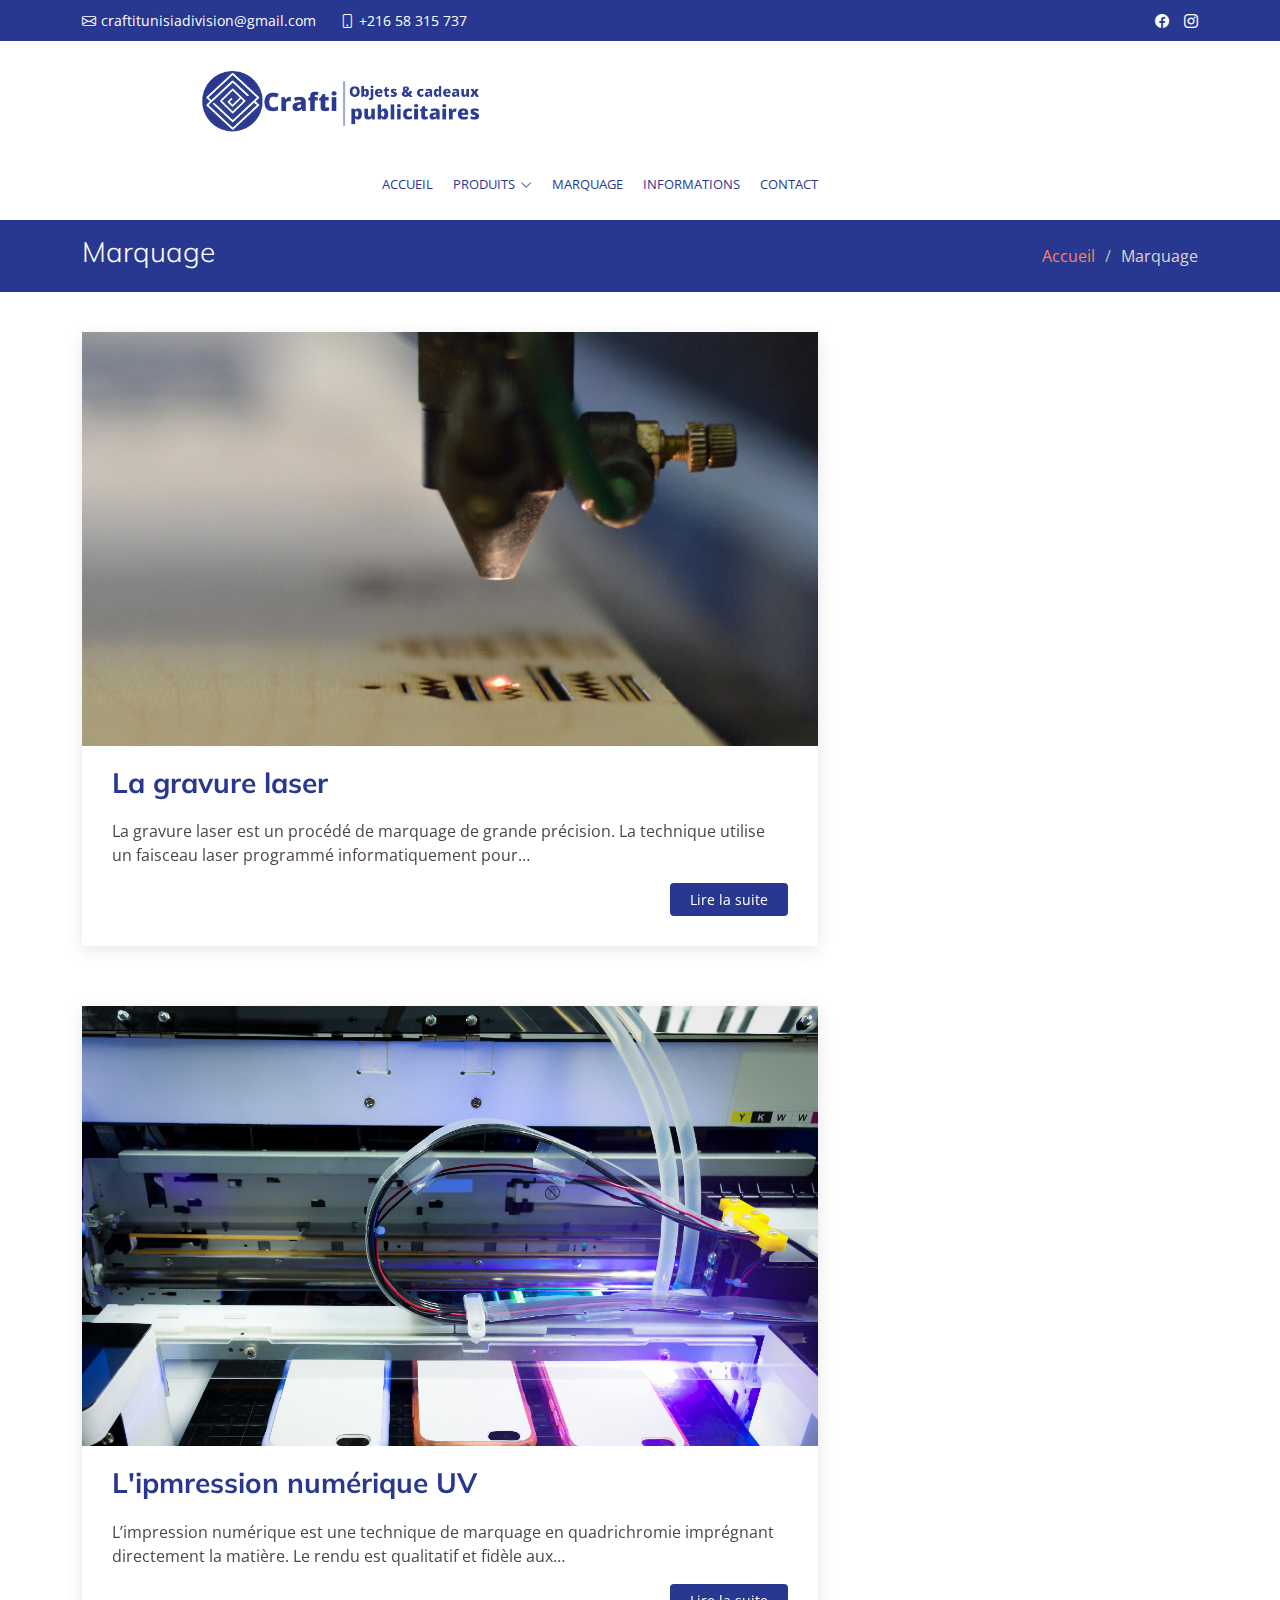
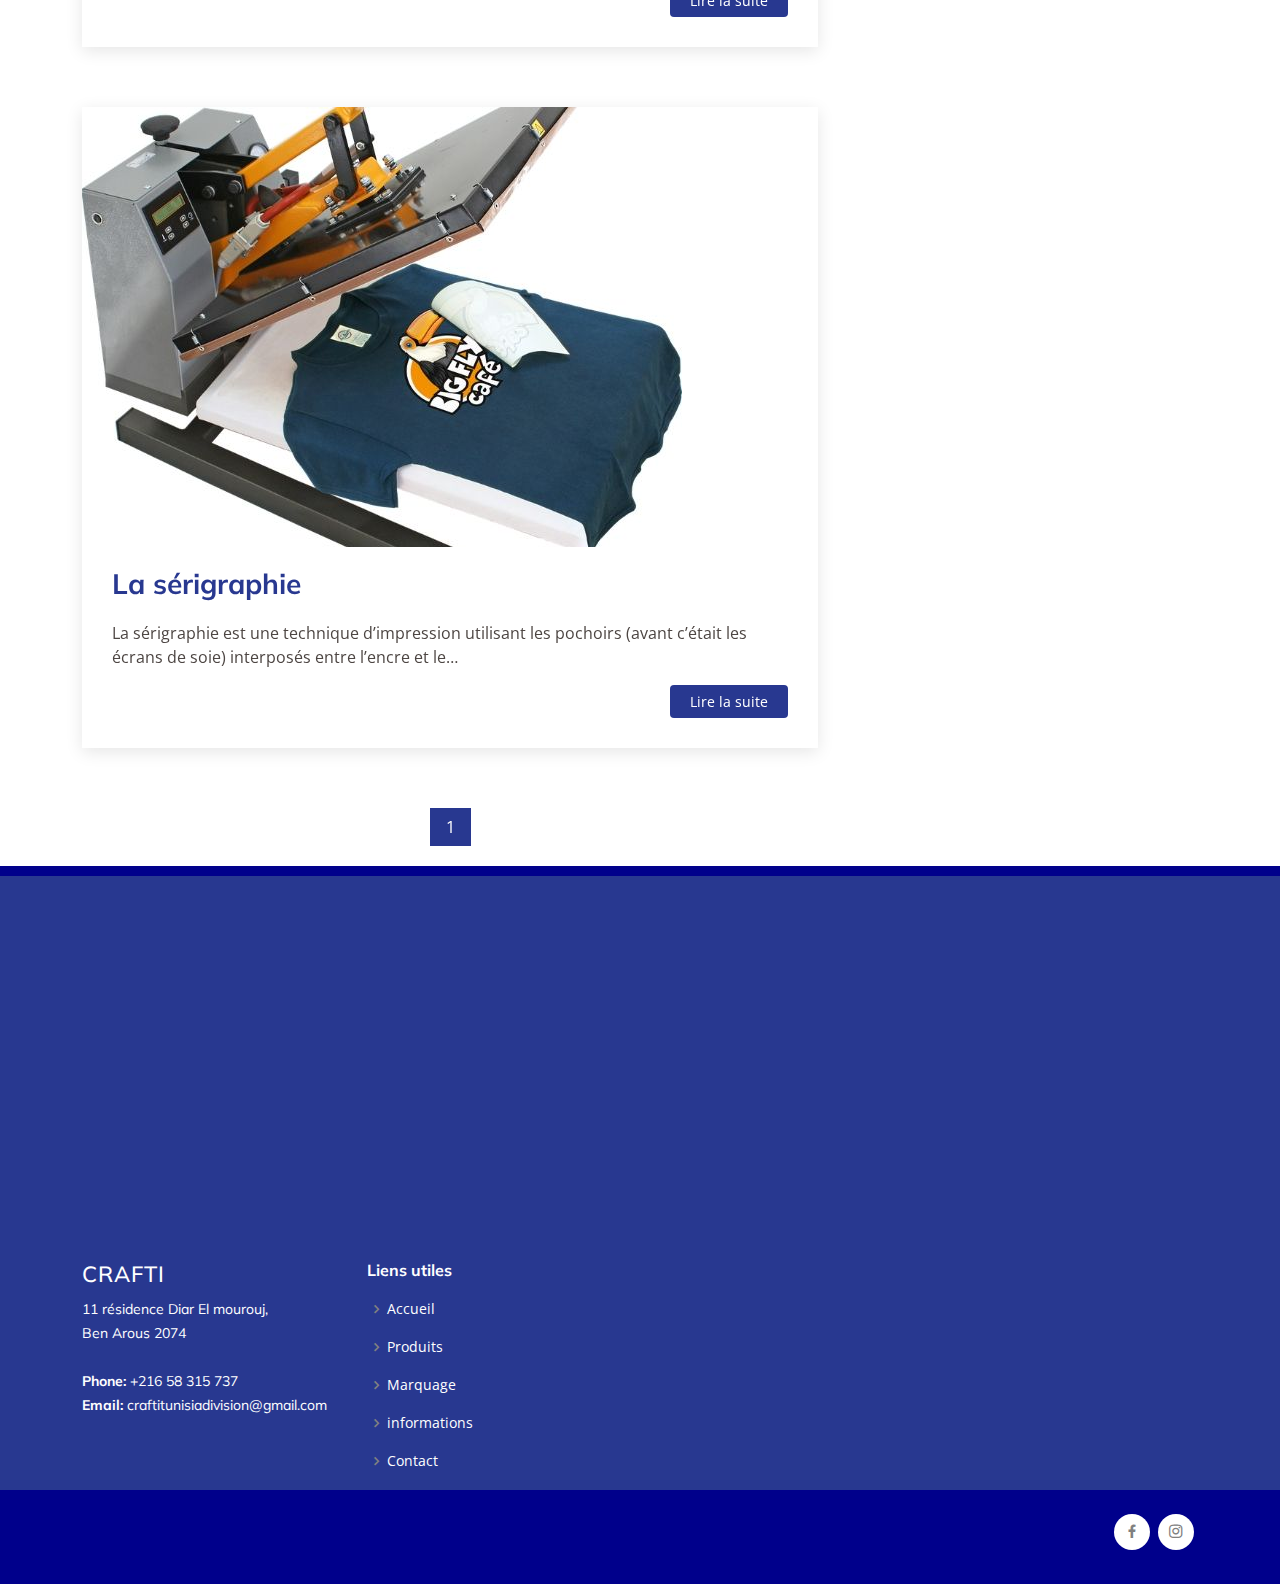
<file: marquage.html>
<!DOCTYPE html>
<html lang="en">

<head>
  <meta charset="utf-8">
  <meta content="width=device-width, initial-scale=1.0" name="viewport">

  <title>Crafti</title>
  <meta content="" name="description">
  <meta content="" name="keywords">

  <!-- Favicons -->
  <link href="assets/img/logo.png" rel="icon">
  <link href="assets/img/apple-touch-icon.png" rel="apple-touch-icon">

  <!-- Google Fonts -->
  <link href="https://fonts.googleapis.com/css?family=Open+Sans:300,300i,400,400i,600,600i,700,700i|Muli:300,300i,400,400i,500,500i,600,600i,700,700i|Poppins:300,300i,400,400i,500,500i,600,600i,700,700i" rel="stylesheet">

  <!-- Vendor CSS Files -->
  <link href="assets/vendor/animate.css/animate.min.css" rel="stylesheet">
  <link href="assets/vendor/aos/aos.css" rel="stylesheet">
  <link href="assets/vendor/bootstrap/css/bootstrap.min.css" rel="stylesheet">
  <link href="assets/vendor/bootstrap-icons/bootstrap-icons.css" rel="stylesheet">
  <link href="assets/vendor/boxicons/css/boxicons.min.css" rel="stylesheet">
  <link href="assets/vendor/glightbox/css/glightbox.min.css" rel="stylesheet">
  <link href="assets/vendor/swiper/swiper-bundle.min.css" rel="stylesheet">

  <!-- Template Main CSS File -->
  <link href="assets/css/style.css" rel="stylesheet">

  <!-- =======================================================
  * Template Name: Flattern - v4.9.1
  * Template URL: https://bootstrapmade.com/flattern-multipurpose-bootstrap-template/
  * Author: BootstrapMade.com
  * License: https://bootstrapmade.com/license/
  ======================================================== -->
</head>

<body>

   <!-- ======= Top Bar ======= -->
   <section id="topbar" class="d-flex align-items-center">
    <div class="container d-flex justify-content-center justify-content-md-between">
      <div class="contact-info d-flex align-items-center">
        <i class="bi bi-envelope d-flex align-items-center"><a href="mailto:contact@example.com">craftitunisiadivision@gmail.com</a></i>
        <i class="bi bi-phone d-flex align-items-center ms-4"><span>+216 58 315 737</span></i>
      </div>
      <div class="social-links d-none d-md-flex align-items-center">
        <a href="https://www.facebook.com/craftitunisiadivision" class="facebook"><i class="bi bi-facebook"></i></a>
        <a href="#" class="instagram"><i class="bi bi-instagram"></i></a>
      </div>
    </div>
  </section>

  
  <img id="looog" src="assets/img/log.png" alt="" class="img-fluid" width="300" height="300">

  <!-- ======= Header ======= -->
  <header id="header" class="d-flex align-items-center">
    <div class="container d-flex justify-content-between">


      <nav id="navbar" class="navbar">
        <ul>
          <li><a class="active" href="index.html">Accueil</a></li>
          <li class="dropdown"><a href="#"><span>Produits</span> <i class="bi bi-chevron-down"></i></a>
            <ul>
              <li><a href="textile.html">Textile</a></li>
              <li><a href="accessoires téléphonie.html">Accessoires téléphonie</a></li>
              <li><a href="article_depoche.html">Articles de poche</a></li>
              <li><a href="trophée.html">Trophées</a></li>
              <li><a href="coffrets_cadeaux.html">Coffrets cadeaux</a></li>
              <li><a href="bureautique.html">Bureautique</a></li>
              <li><a href="mug_isotherme.html">Mug isotherme</a></li>
              <li><a href="notebooks_carnets.html">Notebooks et carnets</a></li>
              <li><a href="emballage.html">Emballage</a></li>
            </ul>
          </li>
          <li><a href="marquage.html">Marquage</a></li>
          <li><a href="informations.html">informations</a></li>
          <li><a href="contact.html">Contact</a></li>
        </ul>
        <i class="bi bi-list mobile-nav-toggle"></i>
      </nav><!-- .navbar -->

    </div>
  </header><!-- End Header -->

  <main id="main">

    <!-- ======= Breadcrumbs ======= -->
    <section id="breadcrumbs" class="breadcrumbs">
      <div class="container">

        <div class="d-flex justify-content-between align-items-center">
          <h2>Marquage</h2>
          <ol>
            <li><a href="index.html">Accueil</a></li>
            <li>Marquage</li>
          </ol>
        </div>

      </div>
    </section><!-- End Breadcrumbs -->

    <!-- ======= Blog Section ======= -->
    <section id="blog" class="blog">
      <div class="container" data-aos="fade-up">

        <div class="row">

          <div class="col-lg-8 entries">

            <article class="entry">

              <div class="entry-img">
                <img src="assets/img/blog/blog-1.jpg" alt="" class="img-fluid">
              </div>

              <h2 class="entry-title">
                <a href="blog-single.html">La gravure laser</a>
              </h2>

              <div class="entry-content">
                <p>
                  La gravure laser est un procédé de marquage de grande précision. La technique utilise un faisceau laser programmé informatiquement pour…
                </p>
                <div class="read-more">
                  <a href="blog-single.html">Lire la suite</a>
                </div>
              </div>

            </article><!-- End blog entry -->

            <article class="entry">

              <div class="entry-img">
                <img src="assets/img/blog/blog-2.jpg" alt="" class="img-fluid">
              </div>

              <h2 class="entry-title">
                <a href="blog-single2.html">L'ipmression numérique UV</a>
              </h2>

              <div class="entry-content">
                <p>
                  L’impression numérique est une technique de marquage en quadrichromie imprégnant directement la matière. Le rendu est qualitatif et fidèle aux…                </p>
                <div class="read-more">
                  <a href="blog-single2.html">Lire la suite</a>
                </div>
              </div>

            </article><!-- End blog entry -->

            <article class="entry">

              <div class="entry-img">
                <img src="assets/img/blog/blog-3.jpg" alt="" class="img-fluid">
              </div>

              <h2 class="entry-title">
                <a href="blog-single3.html">La sérigraphie</a>
              </h2>

              <div class="entry-content">
                <p>
                  La sérigraphie est une technique d’impression utilisant les pochoirs (avant c’était les écrans de soie) interposés entre l’encre et le…
                </p>
                <div class="read-more">
                  <a href="blog-single3.html">Lire la suite</a>
                </div>
              </div>

            </article><!-- End blog entry -->


            <div class="blog-pagination">
              <ul class="justify-content-center">
                                <li class="active"><a href="#">1</a></li>
              </ul>
            </div>

          </div><!-- End blog entries list -->

        </div>

      </div>
    </section><!-- End Blog Section -->

  </main><!-- End #main -->

  <!-- ======= Footer ======= -->
  <footer id="footer">

    <div class="footer-top">
      <div class="container">
        <div class="row">

          <div class="map-section">
            <iframe style="border:0; width: 100%; height: 350px;" 
            src="https://www.google.com/maps/embed?pb=!1m18!1m12!1m3!1d3197.410149709524!2d10.20167391505146!3d36.736725079961666!2m3!1f0!2f0!3f0!3m2!1i1024!2i768!4f13.1!3m3!1m2!1s0x12fd377496f8e305%3A0xee98cec918d1abc!2sCrafti!5e0!3m2!1sfr!2stn!4v1670363156424!5m2!1sfr!2stn" frameborder="0" allowfullscreen></iframe>
          </div>

          <div class="col-lg-3 col-md-6 footer-contact">
            <h3>Crafti</h3>
            <p>
              11 résidence Diar El mourouj,<br>
              Ben Arous 2074<br><br>
              <strong>Phone:</strong> +216 58 315 737<br>
              <strong>Email:</strong> craftitunisiadivision@gmail.com<br>
            </p>
          </div>

          <div class="col-lg-2 col-md-6 footer-links">
            <h4>Liens utiles</h4>
            <ul>
              <li><i class="bx bx-chevron-right"></i> <a href="#">Accueil</a></li>
              <li><i class="bx bx-chevron-right"></i> <a href="#">Produits</a></li>
              <li><i class="bx bx-chevron-right"></i> <a href="#">Marquage</a></li>
              <li><i class="bx bx-chevron-right"></i> <a href="#">informations</a></li>
              <li><i class="bx bx-chevron-right"></i> <a href="#">Contact</a></li>
            </ul>
          </div>

        </div>
      </div>
    </div>

    <div class="container d-md-flex py-4">

      <div class="me-md-auto text-center text-md-start">
        <div class="copyright">
          &copy; Copyright <strong><span>Flattern</span></strong>. All Rights Reserved
        </div>
        <div class="credits">
          <!-- All the links in the footer should remain intact. -->
          <!-- You can delete the links only if you purchased the pro version. -->
          <!-- Licensing information: https://bootstrapmade.com/license/ -->
          <!-- Purchase the pro version with working PHP/AJAX contact form: https://bootstrapmade.com/flattern-multipurpose-bootstrap-template/ -->
        </div>
      </div>
      <div class="social-links text-center text-md-right pt-3 pt-md-0">

        <a href="#" class="facebook"><i class="bx bxl-facebook"></i></a>
        <a href="#" class="instagram"><i class="bx bxl-instagram"></i></a>

      </div>
    </div>
  </footer><!-- End Footer -->

  <a href="#" class="back-to-top d-flex align-items-center justify-content-center"><i class="bi bi-arrow-up-short"></i></a>

  <!-- Vendor JS Files -->
  <script src="assets/vendor/aos/aos.js"></script>
  <script src="assets/vendor/bootstrap/js/bootstrap.bundle.min.js"></script>
  <script src="assets/vendor/glightbox/js/glightbox.min.js"></script>
  <script src="assets/vendor/isotope-layout/isotope.pkgd.min.js"></script>
  <script src="assets/vendor/swiper/swiper-bundle.min.js"></script>
  <script src="assets/vendor/waypoints/noframework.waypoints.js"></script>
  <script src="assets/vendor/php-email-form/validate.js"></script>

  <!-- Template Main JS File -->
  <script src="assets/js/main.js"></script>

</body>

</html>
</file>
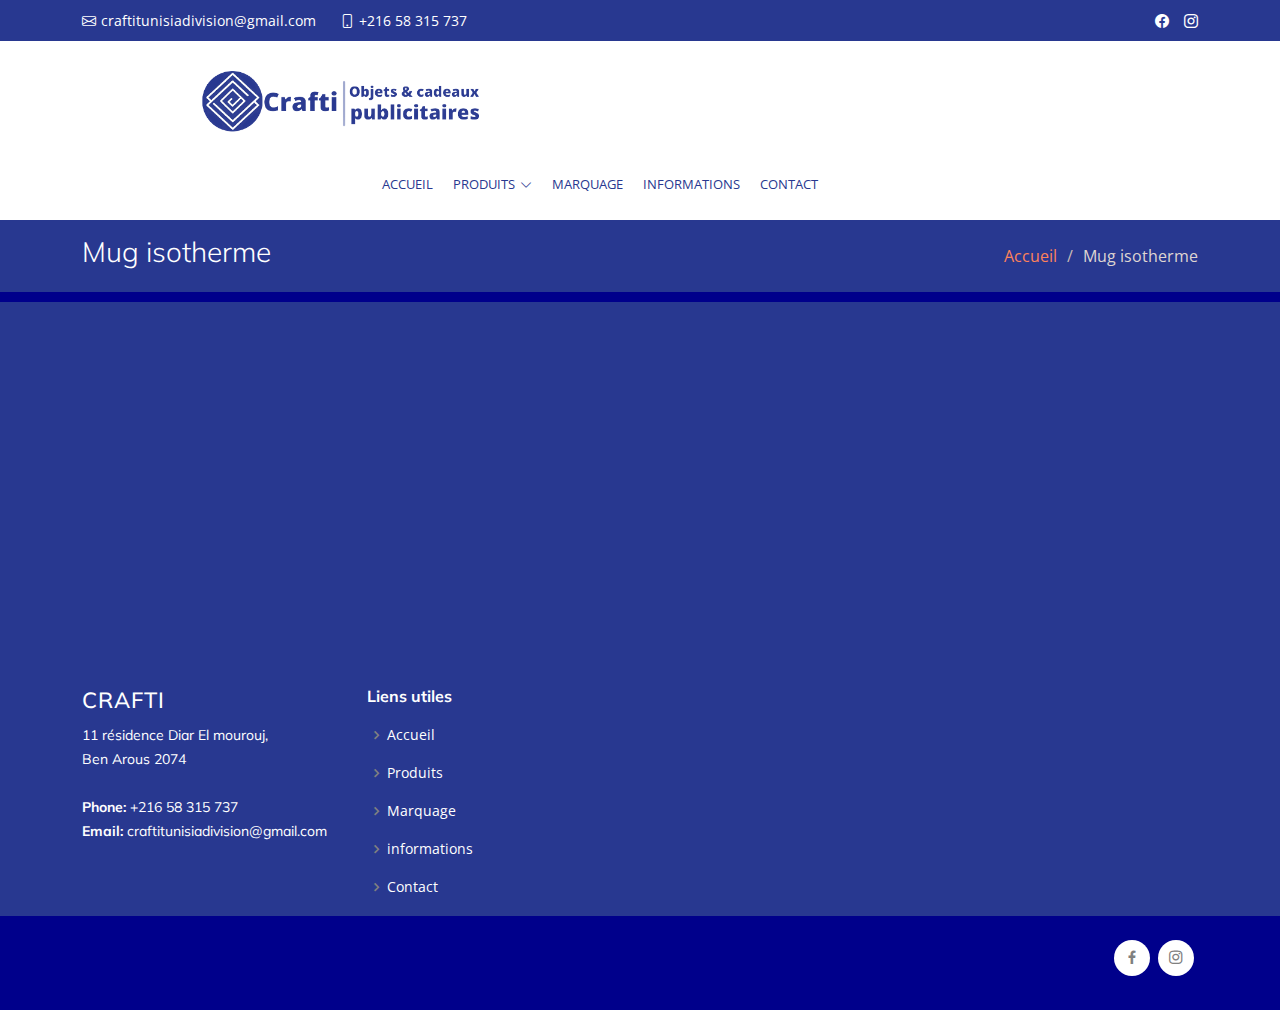
<file: mug_isotherme.html>
<!DOCTYPE html>
<html lang="en">

<head>
  <meta charset="utf-8">
  <meta content="width=device-width, initial-scale=1.0" name="viewport">

  <title>crafti</title>
  <meta content="" name="description">
  <meta content="" name="keywords">

  <!-- Favicons -->
  <link href="assets/img/logo.png" rel="icon">
  <link href="assets/img/apple-touch-icon.png" rel="apple-touch-icon">

  <!-- Google Fonts -->
  <link href="https://fonts.googleapis.com/css?family=Open+Sans:300,300i,400,400i,600,600i,700,700i|Muli:300,300i,400,400i,500,500i,600,600i,700,700i|Poppins:300,300i,400,400i,500,500i,600,600i,700,700i" rel="stylesheet">

  <!-- Vendor CSS Files -->
  <link href="assets/vendor/animate.css/animate.min.css" rel="stylesheet">
  <link href="assets/vendor/aos/aos.css" rel="stylesheet">
  <link href="assets/vendor/bootstrap/css/bootstrap.min.css" rel="stylesheet">
  <link href="assets/vendor/bootstrap-icons/bootstrap-icons.css" rel="stylesheet">
  <link href="assets/vendor/boxicons/css/boxicons.min.css" rel="stylesheet">
  <link href="assets/vendor/glightbox/css/glightbox.min.css" rel="stylesheet">
  <link href="assets/vendor/swiper/swiper-bundle.min.css" rel="stylesheet">

  <!-- Template Main CSS File -->
  <link href="assets/css/style.css" rel="stylesheet">

  <!-- =======================================================
  * Template Name: Flattern - v4.9.1
  * Template URL: https://bootstrapmade.com/flattern-multipurpose-bootstrap-template/
  * Author: BootstrapMade.com
  * License: https://bootstrapmade.com/license/
  ======================================================== -->
</head>

<body>

   <!-- ======= Top Bar ======= -->
   <section id="topbar" class="d-flex align-items-center">
    <div class="container d-flex justify-content-center justify-content-md-between">
      <div class="contact-info d-flex align-items-center">
        <i class="bi bi-envelope d-flex align-items-center"><a href="mailto:contact@example.com">craftitunisiadivision@gmail.com</a></i>
        <i class="bi bi-phone d-flex align-items-center ms-4"><span>+216 58 315 737</span></i>
      </div>
      <div class="social-links d-none d-md-flex align-items-center">
        <a href="https://www.facebook.com/craftitunisiadivision" class="facebook"><i class="bi bi-facebook"></i></a>
        <a href="#" class="instagram"><i class="bi bi-instagram"></i></a>
      </div>
    </div>
  </section>

  
  <img id="looog" src="assets/img/log.png" alt="" class="img-fluid" width="300" height="300">

    <!-- ======= Header ======= -->
    <header id="header" class="d-flex align-items-center">
      <div class="container d-flex justify-content-between">
  
  
        <nav id="navbar" class="navbar">
          <ul>
            <li><a class="active" href="index.html">Accueil</a></li>
            <li class="dropdown"><a href="#"><span>Produits</span> <i class="bi bi-chevron-down"></i></a>
              <ul>
                <li><a href="textile.html">Textile</a></li>
                <li><a href="accessoires téléphonie.html">Accessoires téléphonie</a></li>
                <li><a href="article_depoche.html">Articles de poche</a></li>
                <li><a href="trophée.html">Trophées</a></li>
                <li><a href="coffrets_cadeaux.html">Coffrets cadeaux</a></li>
                <li><a href="bureautique.html">Bureautique</a></li>
                <li><a href="mug_isotherme.html">Mug isotherme</a></li>
                <li><a href="notebooks_carnets.html">Notebooks et carnets</a></li>
                <li><a href="emballage.html">Emballage</a></li>
              </ul>
            </li>
            <li><a href="marquage.html">Marquage</a></li>
            <li><a href="informations.html">informations</a></li>
            <li><a href="contact.html">Contact</a></li>
          </ul>
          <i class="bi bi-list mobile-nav-toggle"></i>
        </nav><!-- .navbar -->
  
      </div>
    </header><!-- End Header -->

  <main id="main">

    <!-- ======= Breadcrumbs ======= -->
    <section id="breadcrumbs" class="breadcrumbs">
      <div class="container">

        <div class="d-flex justify-content-between align-items-center">
          <h2>Mug isotherme</h2>
          <ol>
            <li><a href="index.html">Accueil</a></li>
            <li>Mug isotherme</li>
          </ol>
        </div>

      </div>
    </section><!-- End Breadcrumbs -->

  </main><!-- End #main -->

 <!-- ======= Footer ======= -->
 <footer id="footer">

  <div class="footer-top">
    <div class="container">
      <div class="row">

        <div class="map-section">
          <iframe style="border:0; width: 100%; height: 350px;" 
          src="https://www.google.com/maps/embed?pb=!1m18!1m12!1m3!1d3197.410149709524!2d10.20167391505146!3d36.736725079961666!2m3!1f0!2f0!3f0!3m2!1i1024!2i768!4f13.1!3m3!1m2!1s0x12fd377496f8e305%3A0xee98cec918d1abc!2sCrafti!5e0!3m2!1sfr!2stn!4v1670363156424!5m2!1sfr!2stn" frameborder="0" allowfullscreen></iframe>
        </div>

        <div class="col-lg-3 col-md-6 footer-contact">
          <h3>Crafti</h3>
          <p>
            11 résidence Diar El mourouj,<br>
            Ben Arous 2074<br><br>
            <strong>Phone:</strong> +216 58 315 737<br>
            <strong>Email:</strong> craftitunisiadivision@gmail.com<br>
          </p>
        </div>

        <div class="col-lg-2 col-md-6 footer-links">
          <h4>Liens utiles</h4>
          <ul>
            <li><i class="bx bx-chevron-right"></i> <a href="#">Accueil</a></li>
            <li><i class="bx bx-chevron-right"></i> <a href="#">Produits</a></li>
            <li><i class="bx bx-chevron-right"></i> <a href="#">Marquage</a></li>
            <li><i class="bx bx-chevron-right"></i> <a href="#">informations</a></li>
            <li><i class="bx bx-chevron-right"></i> <a href="#">Contact</a></li>
          </ul>
        </div>

      </div>
    </div>
  </div>

  <div class="container d-md-flex py-4">

    <div class="me-md-auto text-center text-md-start">
      <div class="copyright">
        &copy; Copyright <strong><span>Flattern</span></strong>. All Rights Reserved
      </div>
      <div class="credits">
        <!-- All the links in the footer should remain intact. -->
        <!-- You can delete the links only if you purchased the pro version. -->
        <!-- Licensing information: https://bootstrapmade.com/license/ -->
        <!-- Purchase the pro version with working PHP/AJAX contact form: https://bootstrapmade.com/flattern-multipurpose-bootstrap-template/ -->
      </div>
    </div>
    <div class="social-links text-center text-md-right pt-3 pt-md-0">

      <a href="#" class="facebook"><i class="bx bxl-facebook"></i></a>
      <a href="#" class="instagram"><i class="bx bxl-instagram"></i></a>

    </div>
  </div>
</footer><!-- End Footer -->


  <a href="#" class="back-to-top d-flex align-items-center justify-content-center"><i class="bi bi-arrow-up-short"></i></a>

  <!-- Vendor JS Files -->
  <script src="assets/vendor/aos/aos.js"></script>
  <script src="assets/vendor/bootstrap/js/bootstrap.bundle.min.js"></script>
  <script src="assets/vendor/glightbox/js/glightbox.min.js"></script>
  <script src="assets/vendor/isotope-layout/isotope.pkgd.min.js"></script>
  <script src="assets/vendor/swiper/swiper-bundle.min.js"></script>
  <script src="assets/vendor/waypoints/noframework.waypoints.js"></script>
  <script src="assets/vendor/php-email-form/validate.js"></script>

  <!-- Template Main JS File -->
  <script src="assets/js/main.js"></script>

</body>

</html>
</file>
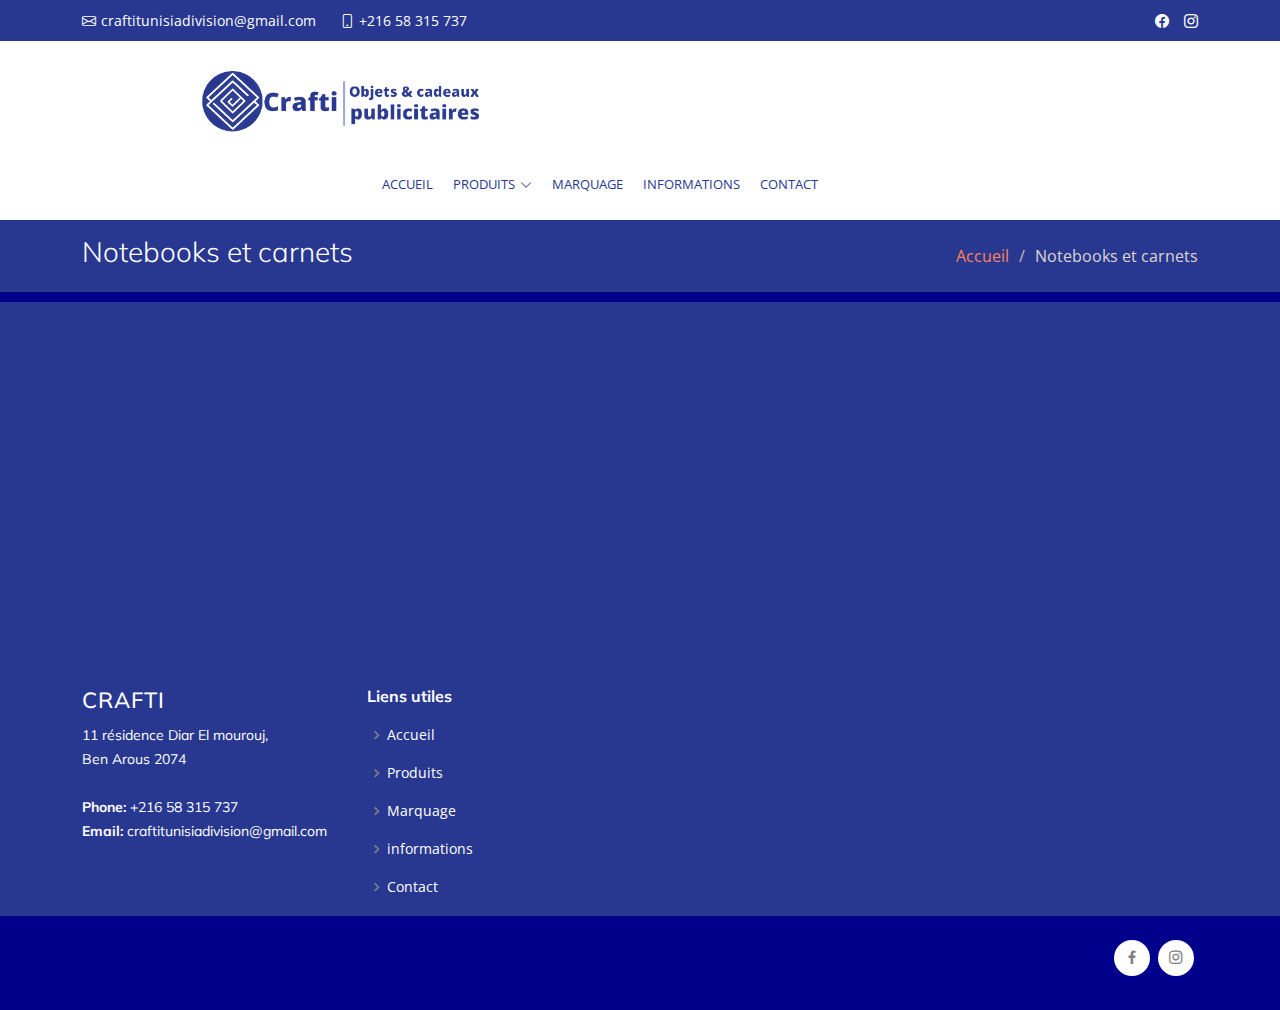
<file: notebooks_carnets.html>
<!DOCTYPE html>
<html lang="en">

<head>
  <meta charset="utf-8">
  <meta content="width=device-width, initial-scale=1.0" name="viewport">

  <title>crafti</title>
  <meta content="" name="description">
  <meta content="" name="keywords">

  <!-- Favicons -->
  <link href="assets/img/logo.png" rel="icon">
  <link href="assets/img/apple-touch-icon.png" rel="apple-touch-icon">

  <!-- Google Fonts -->
  <link href="https://fonts.googleapis.com/css?family=Open+Sans:300,300i,400,400i,600,600i,700,700i|Muli:300,300i,400,400i,500,500i,600,600i,700,700i|Poppins:300,300i,400,400i,500,500i,600,600i,700,700i" rel="stylesheet">

  <!-- Vendor CSS Files -->
  <link href="assets/vendor/animate.css/animate.min.css" rel="stylesheet">
  <link href="assets/vendor/aos/aos.css" rel="stylesheet">
  <link href="assets/vendor/bootstrap/css/bootstrap.min.css" rel="stylesheet">
  <link href="assets/vendor/bootstrap-icons/bootstrap-icons.css" rel="stylesheet">
  <link href="assets/vendor/boxicons/css/boxicons.min.css" rel="stylesheet">
  <link href="assets/vendor/glightbox/css/glightbox.min.css" rel="stylesheet">
  <link href="assets/vendor/swiper/swiper-bundle.min.css" rel="stylesheet">

  <!-- Template Main CSS File -->
  <link href="assets/css/style.css" rel="stylesheet">

  <!-- =======================================================
  * Template Name: Flattern - v4.9.1
  * Template URL: https://bootstrapmade.com/flattern-multipurpose-bootstrap-template/
  * Author: BootstrapMade.com
  * License: https://bootstrapmade.com/license/
  ======================================================== -->
</head>

<body>

   <!-- ======= Top Bar ======= -->
   <section id="topbar" class="d-flex align-items-center">
    <div class="container d-flex justify-content-center justify-content-md-between">
      <div class="contact-info d-flex align-items-center">
        <i class="bi bi-envelope d-flex align-items-center"><a href="mailto:contact@example.com">craftitunisiadivision@gmail.com</a></i>
        <i class="bi bi-phone d-flex align-items-center ms-4"><span>+216 58 315 737</span></i>
      </div>
      <div class="social-links d-none d-md-flex align-items-center">
        <a href="https://www.facebook.com/craftitunisiadivision" class="facebook"><i class="bi bi-facebook"></i></a>
        <a href="#" class="instagram"><i class="bi bi-instagram"></i></a>
      </div>
    </div>
  </section>

  
  <img id="looog" src="assets/img/log.png" alt="" class="img-fluid" width="300" height="300">

    <!-- ======= Header ======= -->
    <header id="header" class="d-flex align-items-center">
      <div class="container d-flex justify-content-between">
  
  
        <nav id="navbar" class="navbar">
          <ul>
            <li><a class="active" href="index.html">Accueil</a></li>
            <li class="dropdown"><a href="#"><span>Produits</span> <i class="bi bi-chevron-down"></i></a>
              <ul>
                <li><a href="textile.html">Textile</a></li>
                <li><a href="accessoires téléphonie.html">Accessoires téléphonie</a></li>
                <li><a href="article_depoche.html">Articles de poche</a></li>
                <li><a href="trophée.html">Trophées</a></li>
                <li><a href="coffrets_cadeaux.html">Coffrets cadeaux</a></li>
                <li><a href="bureautique.html">Bureautique</a></li>
                <li><a href="mug_isotherme.html">Mug isotherme</a></li>
                <li><a href="notebooks_carnets.html">Notebooks et carnets</a></li>
                <li><a href="emballage.html">Emballage</a></li>
              </ul>
            </li>
            <li><a href="marquage.html">Marquage</a></li>
            <li><a href="informations.html">informations</a></li>
            <li><a href="contact.html">Contact</a></li>
          </ul>
          <i class="bi bi-list mobile-nav-toggle"></i>
        </nav><!-- .navbar -->
  
      </div>
    </header><!-- End Header -->

  <main id="main">

    <!-- ======= Breadcrumbs ======= -->
    <section id="breadcrumbs" class="breadcrumbs">
      <div class="container">

        <div class="d-flex justify-content-between align-items-center">
          <h2>Notebooks et carnets</h2>
          <ol>
            <li><a href="index.html">Accueil</a></li>
            <li>Notebooks et carnets</li>
          </ol>
        </div>

      </div>
    </section><!-- End Breadcrumbs -->

  </main><!-- End #main -->

 <!-- ======= Footer ======= -->
 <footer id="footer">

  <div class="footer-top">
    <div class="container">
      <div class="row">

        <div class="map-section">
          <iframe style="border:0; width: 100%; height: 350px;" 
          src="https://www.google.com/maps/embed?pb=!1m18!1m12!1m3!1d3197.410149709524!2d10.20167391505146!3d36.736725079961666!2m3!1f0!2f0!3f0!3m2!1i1024!2i768!4f13.1!3m3!1m2!1s0x12fd377496f8e305%3A0xee98cec918d1abc!2sCrafti!5e0!3m2!1sfr!2stn!4v1670363156424!5m2!1sfr!2stn" frameborder="0" allowfullscreen></iframe>
        </div>

        <div class="col-lg-3 col-md-6 footer-contact">
          <h3>Crafti</h3>
          <p>
            11 résidence Diar El mourouj,<br>
            Ben Arous 2074<br><br>
            <strong>Phone:</strong> +216 58 315 737<br>
            <strong>Email:</strong> craftitunisiadivision@gmail.com<br>
          </p>
        </div>

        <div class="col-lg-2 col-md-6 footer-links">
          <h4>Liens utiles</h4>
          <ul>
            <li><i class="bx bx-chevron-right"></i> <a href="#">Accueil</a></li>
            <li><i class="bx bx-chevron-right"></i> <a href="#">Produits</a></li>
            <li><i class="bx bx-chevron-right"></i> <a href="#">Marquage</a></li>
            <li><i class="bx bx-chevron-right"></i> <a href="#">informations</a></li>
            <li><i class="bx bx-chevron-right"></i> <a href="#">Contact</a></li>
          </ul>
        </div>

      </div>
    </div>
  </div>

  <div class="container d-md-flex py-4">

    <div class="me-md-auto text-center text-md-start">
      <div class="copyright">
        &copy; Copyright <strong><span>Flattern</span></strong>. All Rights Reserved
      </div>
      <div class="credits">
        <!-- All the links in the footer should remain intact. -->
        <!-- You can delete the links only if you purchased the pro version. -->
        <!-- Licensing information: https://bootstrapmade.com/license/ -->
        <!-- Purchase the pro version with working PHP/AJAX contact form: https://bootstrapmade.com/flattern-multipurpose-bootstrap-template/ -->
      </div>
    </div>
    <div class="social-links text-center text-md-right pt-3 pt-md-0">

      <a href="#" class="facebook"><i class="bx bxl-facebook"></i></a>
      <a href="#" class="instagram"><i class="bx bxl-instagram"></i></a>

    </div>
  </div>
</footer><!-- End Footer -->


  <a href="#" class="back-to-top d-flex align-items-center justify-content-center"><i class="bi bi-arrow-up-short"></i></a>

  <!-- Vendor JS Files -->
  <script src="assets/vendor/aos/aos.js"></script>
  <script src="assets/vendor/bootstrap/js/bootstrap.bundle.min.js"></script>
  <script src="assets/vendor/glightbox/js/glightbox.min.js"></script>
  <script src="assets/vendor/isotope-layout/isotope.pkgd.min.js"></script>
  <script src="assets/vendor/swiper/swiper-bundle.min.js"></script>
  <script src="assets/vendor/waypoints/noframework.waypoints.js"></script>
  <script src="assets/vendor/php-email-form/validate.js"></script>

  <!-- Template Main JS File -->
  <script src="assets/js/main.js"></script>

</body>

</html>
</file>
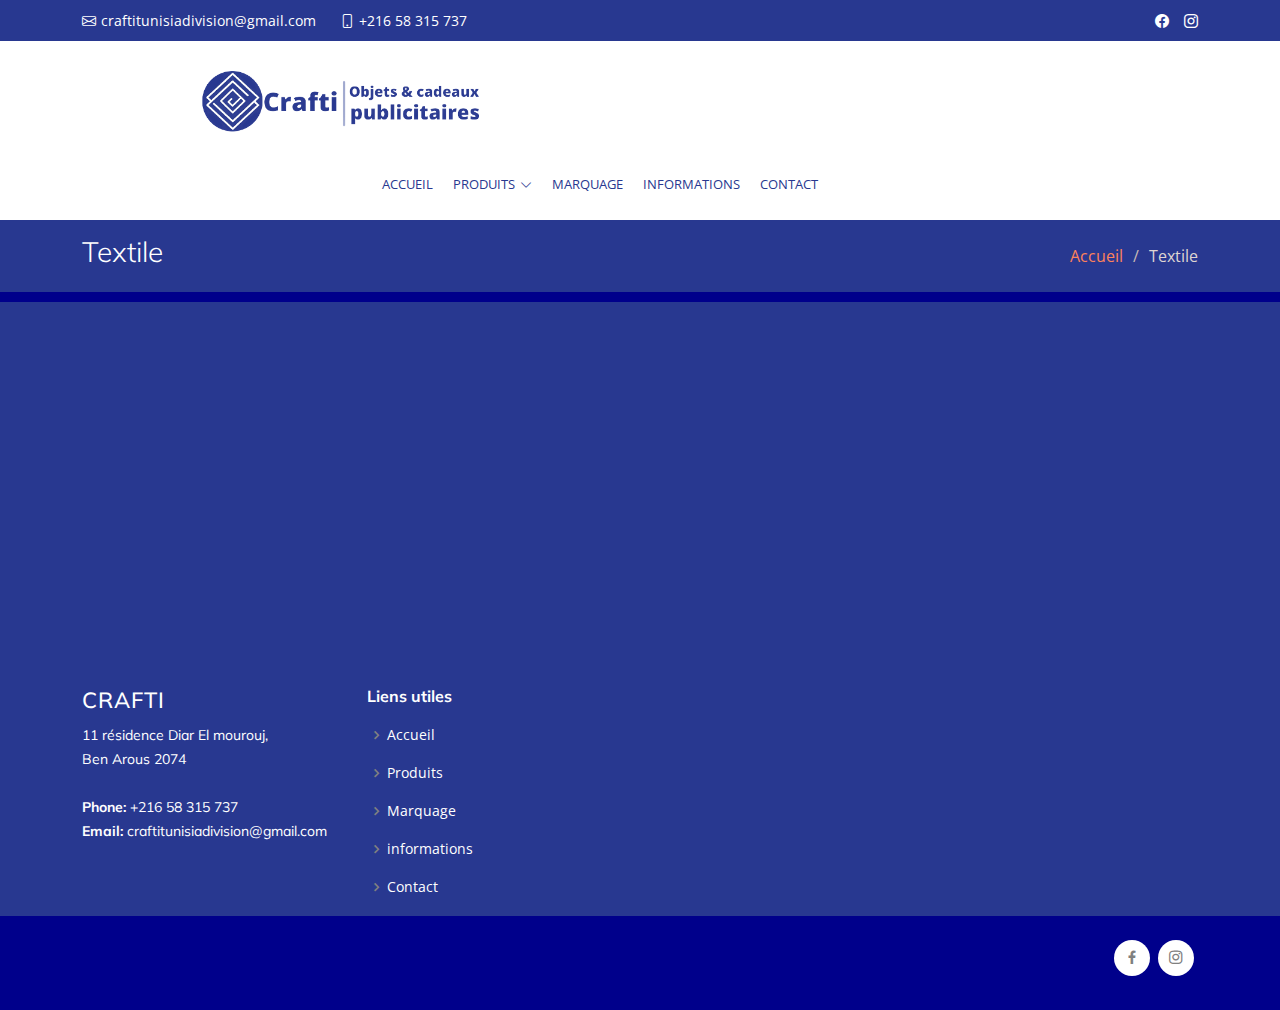
<file: textile.html>
<!DOCTYPE html>
<html lang="en">

<head>
  <meta charset="utf-8">
  <meta content="width=device-width, initial-scale=1.0" name="viewport">

  <title>crafti</title>
  <meta content="" name="description">
  <meta content="" name="keywords">

  <!-- Favicons -->
  <link href="assets/img/logo.png" rel="icon">
  <link href="assets/img/apple-touch-icon.png" rel="apple-touch-icon">

  <!-- Google Fonts -->
  <link href="https://fonts.googleapis.com/css?family=Open+Sans:300,300i,400,400i,600,600i,700,700i|Muli:300,300i,400,400i,500,500i,600,600i,700,700i|Poppins:300,300i,400,400i,500,500i,600,600i,700,700i" rel="stylesheet">

  <!-- Vendor CSS Files -->
  <link href="assets/vendor/animate.css/animate.min.css" rel="stylesheet">
  <link href="assets/vendor/aos/aos.css" rel="stylesheet">
  <link href="assets/vendor/bootstrap/css/bootstrap.min.css" rel="stylesheet">
  <link href="assets/vendor/bootstrap-icons/bootstrap-icons.css" rel="stylesheet">
  <link href="assets/vendor/boxicons/css/boxicons.min.css" rel="stylesheet">
  <link href="assets/vendor/glightbox/css/glightbox.min.css" rel="stylesheet">
  <link href="assets/vendor/swiper/swiper-bundle.min.css" rel="stylesheet">

  <!-- Template Main CSS File -->
  <link href="assets/css/style.css" rel="stylesheet">

  <!-- =======================================================
  * Template Name: Flattern - v4.9.1
  * Template URL: https://bootstrapmade.com/flattern-multipurpose-bootstrap-template/
  * Author: BootstrapMade.com
  * License: https://bootstrapmade.com/license/
  ======================================================== -->
</head>

<body>

   <!-- ======= Top Bar ======= -->
   <section id="topbar" class="d-flex align-items-center">
    <div class="container d-flex justify-content-center justify-content-md-between">
      <div class="contact-info d-flex align-items-center">
        <i class="bi bi-envelope d-flex align-items-center"><a href="mailto:contact@example.com">craftitunisiadivision@gmail.com</a></i>
        <i class="bi bi-phone d-flex align-items-center ms-4"><span>+216 58 315 737</span></i>
      </div>
      <div class="social-links d-none d-md-flex align-items-center">
        <a href="https://www.facebook.com/craftitunisiadivision" class="facebook"><i class="bi bi-facebook"></i></a>
        <a href="#" class="instagram"><i class="bi bi-instagram"></i></a>
      </div>
    </div>
  </section>

  
  <img id="looog" src="assets/img/log.png" alt="" class="img-fluid" width="300" height="300">

    <!-- ======= Header ======= -->
    <header id="header" class="d-flex align-items-center">
      <div class="container d-flex justify-content-between">
  
  
        <nav id="navbar" class="navbar">
          <ul>
            <li><a class="active" href="index.html">Accueil</a></li>
            <li class="dropdown"><a href="#"><span>Produits</span> <i class="bi bi-chevron-down"></i></a>
              <ul>
                <li><a href="textile.html">Textile</a></li>
                <li><a href="accessoires téléphonie.html">Accessoires téléphonie</a></li>
                <li><a href="article_depoche.html">Articles de poche</a></li>
                <li><a href="trophée.html">Trophées</a></li>
                <li><a href="coffrets_cadeaux.html">Coffrets cadeaux</a></li>
                <li><a href="bureautique.html">Bureautique</a></li>
                <li><a href="mug_isotherme.html">Mug isotherme</a></li>
                <li><a href="notebooks_carnets.html">Notebooks et carnets</a></li>
                <li><a href="emballage.html">Emballage</a></li>
              </ul>
            </li>
            <li><a href="marquage.html">Marquage</a></li>
            <li><a href="informations.html">informations</a></li>
            <li><a href="contact.html">Contact</a></li>
          </ul>
          <i class="bi bi-list mobile-nav-toggle"></i>
        </nav><!-- .navbar -->
  
      </div>
    </header><!-- End Header -->

  <main id="main">

    <!-- ======= Breadcrumbs ======= -->
    <section id="breadcrumbs" class="breadcrumbs">
      <div class="container">

        <div class="d-flex justify-content-between align-items-center">
          <h2>Textile</h2>
          <ol>
            <li><a href="index.html">Accueil</a></li>
            <li>Textile</li>
          </ol>
        </div>

      </div>
    </section><!-- End Breadcrumbs -->

  </main><!-- End #main -->

 <!-- ======= Footer ======= -->
 <footer id="footer">

  <div class="footer-top">
    <div class="container">
      <div class="row">
        <div class="map-section">
          <iframe style="border:0; width: 100%; height: 350px;" 
          src="https://www.google.com/maps/embed?pb=!1m18!1m12!1m3!1d3197.410149709524!2d10.20167391505146!3d36.736725079961666!2m3!1f0!2f0!3f0!3m2!1i1024!2i768!4f13.1!3m3!1m2!1s0x12fd377496f8e305%3A0xee98cec918d1abc!2sCrafti!5e0!3m2!1sfr!2stn!4v1670363156424!5m2!1sfr!2stn" frameborder="0" allowfullscreen></iframe>
        </div>

        <div class="col-lg-3 col-md-6 footer-contact">
          <h3>Crafti</h3>
          <p>
            11 résidence Diar El mourouj,<br>
            Ben Arous 2074<br><br>
            <strong>Phone:</strong> +216 58 315 737<br>
            <strong>Email:</strong> craftitunisiadivision@gmail.com<br>
          </p>
        </div>

        <div class="col-lg-2 col-md-6 footer-links">
          <h4>Liens utiles</h4>
          <ul>
            <li><i class="bx bx-chevron-right"></i> <a href="#">Accueil</a></li>
            <li><i class="bx bx-chevron-right"></i> <a href="#">Produits</a></li>
            <li><i class="bx bx-chevron-right"></i> <a href="#">Marquage</a></li>
            <li><i class="bx bx-chevron-right"></i> <a href="#">informations</a></li>
            <li><i class="bx bx-chevron-right"></i> <a href="#">Contact</a></li>
          </ul>
        </div>

      </div>
    </div>
  </div>

  <div class="container d-md-flex py-4">

    <div class="me-md-auto text-center text-md-start">
      <div class="copyright">
        &copy; Copyright <strong><span>Flattern</span></strong>. All Rights Reserved
      </div>
      <div class="credits">
        <!-- All the links in the footer should remain intact. -->
        <!-- You can delete the links only if you purchased the pro version. -->
        <!-- Licensing information: https://bootstrapmade.com/license/ -->
        <!-- Purchase the pro version with working PHP/AJAX contact form: https://bootstrapmade.com/flattern-multipurpose-bootstrap-template/ -->
      </div>
    </div>
    <div class="social-links text-center text-md-right pt-3 pt-md-0">

      <a href="#" class="facebook"><i class="bx bxl-facebook"></i></a>
      <a href="#" class="instagram"><i class="bx bxl-instagram"></i></a>

    </div>
  </div>
</footer><!-- End Footer -->


  <a href="#" class="back-to-top d-flex align-items-center justify-content-center"><i class="bi bi-arrow-up-short"></i></a>

  <!-- Vendor JS Files -->
  <script src="assets/vendor/aos/aos.js"></script>
  <script src="assets/vendor/bootstrap/js/bootstrap.bundle.min.js"></script>
  <script src="assets/vendor/glightbox/js/glightbox.min.js"></script>
  <script src="assets/vendor/isotope-layout/isotope.pkgd.min.js"></script>
  <script src="assets/vendor/swiper/swiper-bundle.min.js"></script>
  <script src="assets/vendor/waypoints/noframework.waypoints.js"></script>
  <script src="assets/vendor/php-email-form/validate.js"></script>

  <!-- Template Main JS File -->
  <script src="assets/js/main.js"></script>

</body>

</html>
</file>
<file: assets/css/style.css>
/**
* Template Name: Flattern - v4.9.1
* Template URL: https://bootstrapmade.com/flattern-multipurpose-bootstrap-template/
* Author: BootstrapMade.com
* License: https://bootstrapmade.com/license/
*/

/*--------------------------------------------------------------
# General
--------------------------------------------------------------*/
#looog { 
  margin-left:200px;}

body {
  font-family: "Open Sans", sans-serif;
  color: #4d4643;
}

a {
  color: #283890;
  text-decoration: none;
}

a:hover {
  color: #fd5c28;
  text-decoration: none;
}

h1,
h2,
h3,
h4,
h5,
h6 {
  font-family: "Muli", sans-serif;
}

/*--------------------------------------------------------------
# Back to top button
--------------------------------------------------------------*/
.back-to-top {
  position: fixed;
  visibility: hidden;
  opacity: 0;
  right: 15px;
  bottom: 15px;
  z-index: 996;
  background: #283890;
  width: 40px;
  height: 40px;
  border-radius: 4px;
  transition: all 0.4s;
}

.back-to-top i {
  font-size: 28px;
  color: #fff;
  line-height: 0;
}

.back-to-top:hover {
  background: #fd541e;
  color: #fff;
}

.back-to-top.active {
  visibility: visible;
  opacity: 1;
}

/*--------------------------------------------------------------
# Disable AOS delay on mobile
--------------------------------------------------------------*/
@media screen and (max-width: 768px) {
  [data-aos-delay] {
    transition-delay: 0 !important;
  }
}

/*--------------------------------------------------------------
# Top Bar
--------------------------------------------------------------*/
#topbar {
  background: #283890;
  padding: 10px 0;
  font-size: 14px;
}

#topbar .contact-info i {
  font-style: normal;
  color: white;
}

#topbar .contact-info i a,
#topbar .contact-info i span {
  padding-left: 5px;
  color: white;
}

#topbar .contact-info i a {
  line-height: 0;
  transition: 0.3s;
}

#topbar .contact-info i a:hover {
  color: grey;
}

#topbar .social-links a {
  color: white;
  line-height: 0;
  transition: 0.3s;
  margin-left: 15px;
}

#topbar .social-links a:hover {
  color: grey;
}

/*--------------------------------------------------------------
# Header
--------------------------------------------------------------*/
#header {
  height: 70px;
  transition: all 0.5s;
  z-index: 997;
  transition: all 0.5s;
  background: #fff;
  margin-left:350px;
}

#header.fixed-top {
  box-shadow: 0px 0px 20px 0px rgba(0, 0, 0, 0.1);
}

#header .logo h1 {
  font-size: 28px;
  margin: 0;
  padding: 10px 0;
  line-height: 1;
  font-weight: 400;
  letter-spacing: 1px;
  text-transform: uppercase;
}

#header .logo h1 a,
#header .logo h1 a:hover {
  color: #283890;
  text-decoration: none;
}

#header .logo img {
  padding: 0;
  margin: 0;
  max-height: 40px;
}

.scrolled-offset {
  margin-top: 70px;
}

/*--------------------------------------------------------------
# Navigation Menu
--------------------------------------------------------------*/
/**
* Desktop Navigation 
*/
.navbar {
  padding: 0;
}

.navbar ul {
  margin: 0;
  padding: 0;
  display: flex;
  list-style: none;
  align-items: center;
}

.navbar li {
  position: relative;
}

.navbar a,
.navbar a:focus {
  display: flex;
  align-items: center;
  justify-content: space-between;
  padding: 10px 0 10px 20px;
  font-size: 13px;
  color: #283890;
  white-space: nowrap;
  text-transform: uppercase;
  transition: 0.3s;
}

.navbar a i,
.navbar a:focus i {
  font-size: 12px;
  line-height: 0;
  margin-left: 5px;
}

.navbar a:hover,
.navbar .active,
.navbar .active:focus,
.navbar li:hover>a {
  color: #283890;
}

.navbar .getstarted,
.navbar .getstarted:focus {
  background: #283890;
  padding: 8px 20px;
  margin-left: 30px;
  border-radius: 4px;
  color: #fff;
}

.navbar .getstarted:hover,
.navbar .getstarted:focus:hover {
  color: #fff;
  background: #283890;
}

.navbar .dropdown ul {
  display: block;
  position: absolute;
  left: 14px;
  top: calc(100% + 30px);
  margin: 0;
  padding: 10px 0;
  z-index: 99;
  opacity: 0;
  visibility: hidden;
  background: #fff;
  box-shadow: 0px 0px 30px rgba(127, 137, 161, 0.25);
  transition: 0.3s;
}

.navbar .dropdown ul li {
  min-width: 200px;
}

.navbar .dropdown ul a {
  padding: 10px 20px;
  font-size: 13px;
  text-transform: none;
  font-weight: 500;
  color: #283890;
}

.navbar .dropdown ul a i {
  font-size: 12px;
}

.navbar .dropdown ul a:hover,
.navbar .dropdown ul .active:hover,
.navbar .dropdown ul li:hover>a {
  color: #283890;
}

.navbar .dropdown:hover>ul {
  opacity: 1;
  top: 100%;
  visibility: visible;
}

.navbar .dropdown .dropdown ul {
  top: 0;
  left: calc(100% - 30px);
  visibility: hidden;
}

.navbar .dropdown .dropdown:hover>ul {
  opacity: 1;
  top: 0;
  left: 100%;
  visibility: visible;
}

@media (max-width: 1366px) {
  .navbar .dropdown .dropdown ul {
    left: -90%;
  }

  .navbar .dropdown .dropdown:hover>ul {
    left: -100%;
  }
}

/**
* Mobile Navigation 
*/
.mobile-nav-toggle {
  color: #283890;
  font-size: 28px;
  cursor: pointer;
  display: none;
  line-height: 0;
  transition: 0.5s;
}

.mobile-nav-toggle.bi-x {
  color: #fff;
}

@media (max-width: 991px) {
  .mobile-nav-toggle {
    display: block;
  }

  .navbar ul {
    display: none;
  }
}

.navbar-mobile {
  position: fixed;
  overflow: hidden;
  top: 0;
  right: 0;
  left: 0;
  bottom: 0;
  background: rgba(14, 11, 10, 0.9);
  transition: 0.3s;
  z-index: 999;
}

.navbar-mobile .mobile-nav-toggle {
  position: absolute;
  top: 15px;
  right: 15px;
}

.navbar-mobile ul {
  display: block;
  position: absolute;
  top: 55px;
  right: 15px;
  bottom: 15px;
  left: 15px;
  padding: 10px 0;
  background-color: #fff;
  overflow-y: auto;
  transition: 0.3s;
}

.navbar-mobile a,
.navbar-mobile a:focus {
  padding: 10px 20px;
  font-size: 15px;
  color: #283890;
}

.navbar-mobile a:hover,
.navbar-mobile .active,
.navbar-mobile li:hover>a {
  color: #283890;
}

.navbar-mobile .getstarted,
.navbar-mobile .getstarted:focus {
  margin: 15px;
}

.navbar-mobile .dropdown ul {
  position: static;
  display: none;
  margin: 10px 20px;
  padding: 10px 0;
  z-index: 99;
  opacity: 1;
  visibility: visible;
  background: #fff;
  box-shadow: 0px 0px 30px rgba(127, 137, 161, 0.25);
}

.navbar-mobile .dropdown ul li {
  min-width: 200px;
}

.navbar-mobile .dropdown ul a {
  padding: 10px 20px;
}

.navbar-mobile .dropdown ul a i {
  font-size: 12px;
}

.navbar-mobile .dropdown ul a:hover,
.navbar-mobile .dropdown ul .active:hover,
.navbar-mobile .dropdown ul li:hover>a {
  color: #283890;
}

.navbar-mobile .dropdown>.dropdown-active {
  display: block;
}

/*--------------------------------------------------------------
# Hero Section
--------------------------------------------------------------*/
#hero {
  width: 100%;
  height: 70vh;
  overflow: hidden;
  position: relative;
  padding: 0;
}

#hero .carousel,
#hero .carousel-inner,
#hero .carousel-item,
#hero .carousel-item::before {
  background-size: cover;
  background-position: center;
  background-repeat: no-repeat;
  position: absolute;
  top: 0;
  right: 0;
  left: 0;
  bottom: 0;
}

#hero .carousel-container {
  display: flex;
  align-items: flex-end;
  justify-content: center;
  position: absolute;
  bottom: 60px;
  top: 110px;
  left: 50px;
  right: 50px;
}

#hero .carousel-content {
  background: rgba(28, 23, 21, 0.7);
  padding: 20px;
  color: #fff;
  -webkit-animation-duration: 0.5s;
  animation-duration: 0.5s;
  border-top: 5px solid #283890;
}

#hero .carousel-content h2 {
  color: #fff;
  margin-bottom: 30px;
  font-size: 28px;
  font-weight: 700;
}

#hero .btn-get-started {
  font-family: "Muli", sans-serif;
  font-weight: 500;
  font-size: 14px;
  letter-spacing: 1px;
  display: inline-block;
  padding: 12px 32px;
  border-radius: 4px;
  transition: 0.5s;
  line-height: 1;
  margin: 10px;
  color: #fff;
  -webkit-animation-delay: 0.8s;
  animation-delay: 0.8s;
  border: 2px solid #283890;
}

#hero .btn-get-started:hover {
  background: #283890;
  color: #fff;
  text-decoration: none;
}

#hero .carousel-inner .carousel-item {
  transition-property: opacity;
}

#hero .carousel-inner .carousel-item,
#hero .carousel-inner .active.carousel-item-start,
#hero .carousel-inner .active.carousel-item-end {
  opacity: 0;
}

#hero .carousel-inner .active,
#hero .carousel-inner .carousel-item-next.carousel-item-start,
#hero .carousel-inner .carousel-item-prev.carousel-item-end {
  opacity: 1;
  transition: 0.5s;
}

#hero .carousel-inner .carousel-item-next,
#hero .carousel-inner .carousel-item-prev,
#hero .carousel-inner .active.carousel-item-start,
#hero .carousel-inner .active.carousel-item-end {
  left: 0;
  transform: translate3d(0, 0, 0);
}

#hero .carousel-control-prev,
#hero .carousel-control-next {
  width: 10%;
}

#hero .carousel-control-next-icon,
#hero .carousel-control-prev-icon {
  background: none;
  font-size: 48px;
  line-height: 1;
  width: auto;
  height: auto;
}

#hero .carousel-indicators li {
  cursor: pointer;
}

@media (min-width: 1024px) {
  #hero .carousel-content {
    width: 60%;
  }

  #hero .carousel-control-prev,
  #hero .carousel-control-next {
    width: 5%;
  }
}

@media (max-width: 992px) {
  #hero {
    height: calc(100vh - 70px);
  }

  #hero .carousel-content h2 {
    margin-bottom: 15px;
    font-size: 22px;
  }

  #hero .carousel-content p {
    font-size: 15px;
  }
}

@media (max-height: 500px) {
  #hero {
    height: 120vh;
  }
}

/*--------------------------------------------------------------
# Sections General
--------------------------------------------------------------*/
section {
  padding: 60px 0;
  overflow: hidden;
}

.section-bg {
  background-color: #f6f3f2;
}

.section-title {
  padding-bottom: 30px;
  text-align: center;
}

.section-title h2 {
  font-size: 48px;
  font-weight: 600;
  margin-bottom: 20px;
  padding-bottom: 0;
  color: #283890;
}

.section-title h2 strong {
  font-weight: 700;
}

.section-title p {
  margin-bottom: 0;
}

/*--------------------------------------------------------------
# Breadcrumbs
--------------------------------------------------------------*/
.breadcrumbs {
  padding: 15px 0;
  background: #283890;
  min-height: 40px;
}

.breadcrumbs h2 {
  font-size: 28px;
  font-weight: 300;
  color: #fff;
}

.breadcrumbs ol {
  display: flex;
  flex-wrap: wrap;
  list-style: none;
  padding: 0;
  margin: 0;
  color: #ded5d2;
}

.breadcrumbs ol a {
  color: #fe825a;
}

.breadcrumbs ol li+li {
  padding-left: 10px;
}

.breadcrumbs ol li+li::before {
  display: inline-block;
  padding-right: 10px;
  color: #c8bab5;
  content: "/";
}

@media (max-width: 768px) {
  .breadcrumbs .d-flex {
    display: block !important;
  }

  .breadcrumbs ol {
    display: block;
  }

  .breadcrumbs ol li {
    display: inline-block;
  }
}

/*--------------------------------------------------------------
# Cta
--------------------------------------------------------------*/
.cta {
  background: #f3f1f0;
  padding: 60px 0;
  color: #283890;
}

.cta h3 {
  font-size: 28px;
  font-weight: 700;
}

.cta h3 span {
  color: #283890;
}

.cta p {
  padding: 0;
  margin: 0;
}

.cta .cta-btn {
  font-family: "Poppins", sans-serif;
  text-transform: uppercase;
  font-weight: 500;
  font-size: 14px;
  letter-spacing: 1px;
  display: inline-block;
  padding: 10px 25px;
  border-radius: 2px;
  transition: 0.4s;
  margin: 10px;
  border-radius: 4px;
  border: 2px solid #283890;
  color: #283890;
  background: #fff;
}

.cta .cta-btn:hover {
  background: #283890;
  color: #fff;
}

@media (max-width: 1024px) {
  .cta {
    background-attachment: scroll;
  }
}

@media (min-width: 769px) {
  .cta .cta-btn-container {
    display: flex;
    align-items: center;
    justify-content: flex-end;
  }
}

/*--------------------------------------------------------------
# Services
--------------------------------------------------------------*/
.services .icon-box {
  padding: 50px 20px;
  margin-top: 35px;
  margin-bottom: 25px;
  text-align: center;
  border: 1px solid #ebe6e4;
  height: 200px;
  position: relative;
  background: #faf9f8;
}

.services .icon {
  position: absolute;
  top: -36px;
  left: calc(50% - 36px);
  transition: 0.2s;
  border-radius: 50%;
  border: 6px solid #fff;
  display: flex;
  justify-content: center;
  align-items: center;
  text-align: center;
  width: 72px;
  height: 72px;
  background: #283890;
}

.services .icon i {
  color: #fff;
  font-size: 24px;
  line-height: 0;
}

.services .title {
  font-weight: 700;
  margin-bottom: 15px;
  font-size: 18px;
  text-transform: uppercase;
}

.services .title a {
  color: #343a40;
}

.services .icon-box:hover .icon {
  background: #fff;
  border: 2px solid #283890;
}

.services .icon-box:hover .icon i {
  color: #283890;
}

.services .icon-box:hover .title a {
  color: #283890;
}

.services .description {
  line-height: 24px;
  font-size: 14px;
}

/*--------------------------------------------------------------
# Portfolio
--------------------------------------------------------------*/
.portfolio #portfolio-flters {
  padding: 0;
  margin: 0 auto 50px auto;
  list-style: none;
  text-align: center;
}

.portfolio #portfolio-flters li {
  cursor: pointer;
  display: inline-block;
  padding: 8px 20px 10px 20px;
  font-size: 14px;
  font-weight: 400;
  line-height: 1;
  text-transform: uppercase;
  color: #4d4643;
  transition: all 0.3s;
  border-radius: 50px;
}

.portfolio #portfolio-flters li:hover,
.portfolio #portfolio-flters li.filter-active {
  color: #fff;
  background: #283890;
}

.portfolio #portfolio-flters li:last-child {
  margin-right: 0;
}

.portfolio .portfolio-item {
  margin-bottom: 30px;
}

.portfolio .portfolio-item .portfolio-info {
  opacity: 0;
  position: absolute;
  left: 30px;
  right: 30px;
  bottom: 0;
  z-index: 3;
  transition: all ease-in-out 0.3s;
  background: rgba(255, 255, 255, 0.9);
  padding: 15px;
}

.portfolio .portfolio-item .portfolio-info h4 {
  font-size: 18px;
  color: #fff;
  font-weight: 600;
  color: #283890;
}

.portfolio .portfolio-item .portfolio-info p {
  color: #283890;
  font-size: 14px;
  margin-bottom: 0;
}

.portfolio .portfolio-item .portfolio-info .preview-link,
.portfolio .portfolio-item .portfolio-info .details-link {
  position: absolute;
  right: 40px;
  font-size: 24px;
  top: calc(50% - 18px);
  color: #483b36;
}

.portfolio .portfolio-item .portfolio-info .preview-link:hover,
.portfolio .portfolio-item .portfolio-info .details-link:hover {
  color: #283890;
}

.portfolio .portfolio-item .portfolio-info .details-link {
  right: 10px;
}

.portfolio .portfolio-item .portfolio-links {
  opacity: 0;
  left: 0;
  right: 0;
  text-align: center;
  z-index: 3;
  position: absolute;
  transition: all ease-in-out 0.3s;
}

.portfolio .portfolio-item .portfolio-links a {
  color: #fff;
  margin: 0 2px;
  font-size: 28px;
  display: inline-block;
  transition: 0.3s;
}

.portfolio .portfolio-item .portfolio-links a:hover {
  color: #fe825a;
}

.portfolio .portfolio-item:hover .portfolio-info {
  opacity: 1;
  bottom: 20px;
}

/*--------------------------------------------------------------
# Portfolio Details
--------------------------------------------------------------*/
.portfolio-details {
  padding-top: 40px;
}

.portfolio-details .portfolio-details-slider img {
  width: 100%;
}

.portfolio-details .portfolio-details-slider .swiper-pagination {
  margin-top: 20px;
  position: relative;
}

.portfolio-details .portfolio-details-slider .swiper-pagination .swiper-pagination-bullet {
  width: 12px;
  height: 12px;
  background-color: #fff;
  opacity: 1;
  border: 1px solid #283890;
}

.portfolio-details .portfolio-details-slider .swiper-pagination .swiper-pagination-bullet-active {
  background-color: #283890;
}

.portfolio-details .portfolio-info {
  padding: 30px;
  box-shadow: 0px 0 30px rgba(43, 35, 32, 0.08);
}

.portfolio-details .portfolio-info h3 {
  font-size: 22px;
  font-weight: 700;
  margin-bottom: 20px;
  padding-bottom: 20px;
  border-bottom: 1px solid #eee;
}

.portfolio-details .portfolio-info ul {
  list-style: none;
  padding: 0;
  font-size: 15px;
}

.portfolio-details .portfolio-info ul li+li {
  margin-top: 10px;
}

.portfolio-details .portfolio-description {
  padding-top: 30px;
}

.portfolio-details .portfolio-description h2 {
  font-size: 26px;
  font-weight: 700;
  margin-bottom: 20px;
}

.portfolio-details .portfolio-description p {
  padding: 0;
}

/*--------------------------------------------------------------
# Clients
--------------------------------------------------------------*/
.clients .clients-wrap {
  border-top: 1px solid #f1eeed;
  border-left: 1px solid #f1eeed;
}

.clients .client-logo {
  padding: 20px;
  display: flex;
  justify-content: center;
  align-items: center;
  border-right: 1px solid #f1eeed;
  border-bottom: 1px solid #f1eeed;
  overflow: hidden;
  background: #fff;
  height: 100px;
}

.clients .client-logo img {
  transition: all 0.3s ease-in-out;
  height: 56px;
  filter: grayscale(100%);
}

.clients .client-logo:hover img {
  filter: none;
  transform: scale(1.1);
}

/*--------------------------------------------------------------
# About Us
--------------------------------------------------------------*/
.about-us .content {
  padding: 30px 0;
}

.about-us .content h3 {
  font-weight: 700;
  font-size: 34px;
}

.about-us .content p {
  margin-bottom: 0;
}

.about-us .content .icon-box {
  margin-top: 25px;
}

.about-us .content .icon-box h4 {
  font-size: 20px;
  font-weight: 700;
  margin: 5px 0 10px 60px;
}

.about-us .content .icon-box i {
  font-size: 48px;
  float: left;
  color: #283890;
}

.about-us .content .icon-box p {
  font-size: 15px;
  color: #90847f;
  margin-left: 60px;
}

.about-us .image {
  background: url("../img/about.jpg") center center no-repeat;
  background-size: cover;
  min-height: 400px;
}

@media (max-width: 991px) {
  .about-us .image {
    text-align: center;
  }

  .about-us .image img {
    max-width: 80%;
  }
}

@media (max-width: 667px) {
  .about-us .image img {
    max-width: 100%;
  }
}

/*--------------------------------------------------------------
# Our Team
--------------------------------------------------------------*/
.team .member {
  margin-bottom: 20px;
  overflow: hidden;
  text-align: center;
  border-radius: 5px;
  background: #fff;
  box-shadow: 0px 2px 15px rgba(0, 0, 0, 0.1);
}

.team .member .member-img {
  position: relative;
  overflow: hidden;
}

.team .member .social {
  position: absolute;
  left: 0;
  bottom: 0;
  right: 0;
  height: 40px;
  opacity: 0;
  transition: ease-in-out 0.3s;
  background: rgba(255, 255, 255, 0.85);
  display: flex;
  align-items: center;
  justify-content: center;
}

.team .member .social a {
  transition: color 0.3s;
  color: #283890;
  margin: 0 10px;
  display: inline-flex;
  align-items: center;
  justify-content: center;
}

.team .member .social a:hover {
  color: #283890;
}

.team .member .social i {
  font-size: 18px;
  line-height: 0;
}

.team .member .member-info {
  padding: 25px 15px;
}

.team .member .member-info h4 {
  font-weight: 700;
  margin-bottom: 5px;
  font-size: 18px;
  color: #283890;
}

.team .member .member-info span {
  display: block;
  font-size: 13px;
  font-weight: 400;
  color: #b4aca8;
}

.team .member .member-info p {
  font-style: italic;
  font-size: 14px;
  line-height: 26px;
  color: #847872;
}

.team .member:hover .social {
  opacity: 1;
}

/*--------------------------------------------------------------
# Our Skills
--------------------------------------------------------------*/
.skills .progress {
  height: 50px;
  display: block;
  background: none;
}

.skills .progress .skill {
  padding: 0;
  margin: 0 0 6px 0;
  text-transform: uppercase;
  display: block;
  font-weight: 600;
  font-family: "Poppins", sans-serif;
  color: #283890;
}

.skills .progress .skill .val {
  float: right;
  font-style: normal;
}

.skills .progress-bar-wrap {
  background: #ded5d2;
}

.skills .progress-bar {
  width: 1px;
  height: 10px;
  transition: 0.9s;
  background-color: #283890;
}

/*--------------------------------------------------------------
# Features
--------------------------------------------------------------*/
.features {
  padding-top: 0;
}

.features .nav-tabs {
  border: 0;
}

.features .nav-link {
  border: 0;
  padding: 25px 20px;
  transition: 0.3s;
  color: #283890;
}

.features .nav-link:hover {
  color: #283890;
}

.features .nav-link h4 {
  font-size: 18px;
  font-weight: 600;
}

.features .nav-link p {
  font-size: 14px;
  margin-bottom: 0;
}

.features .nav-link.active {
  box-shadow: 0px 0 15px rgba(0, 0, 0, 0.12);
  color: #283890;
}

.features .tab-pane.active {
  -webkit-animation: slide-down 0.5s ease-out;
  animation: slide-down 0.5s ease-out;
}

@-webkit-keyframes slide-down {
  0% {
    opacity: 0;
  }

  100% {
    opacity: 1;
  }
}

@keyframes slide-down {
  0% {
    opacity: 0;
  }

  100% {
    opacity: 1;
  }
}

/*--------------------------------------------------------------
# Pricing
--------------------------------------------------------------*/
.pricing .box {
  padding: 20px;
  background: #f3f1f0;
  text-align: center;
  border-radius: 8px;
  position: relative;
  overflow: hidden;
}

.pricing h3 {
  font-weight: 400;
  padding: 15px;
  font-size: 18px;
  text-transform: uppercase;
  font-weight: 600;
  color: #283890;
}

.pricing h4 {
  font-size: 42px;
  color: #283890;
  font-weight: 500;
  font-family: "Open Sans", sans-serif;
  margin-bottom: 20px;
}

.pricing h4 sup {
  font-size: 20px;
  top: -15px;
  left: -3px;
}

.pricing h4 span {
  color: #bababa;
  font-size: 16px;
  font-weight: 300;
}

.pricing ul {
  padding: 0;
  list-style: none;
  color: #283890;
  text-align: center;
  line-height: 20px;
  font-size: 14px;
}

.pricing ul li {
  padding-bottom: 16px;
}

.pricing ul .na {
  color: #ccc;
  text-decoration: line-through;
}

.pricing .btn-wrap {
  padding: 15px;
  text-align: center;
}

.pricing .btn-buy {
  color: #9c847b;
  border: 2px solid #e9e3e1;
  display: inline-block;
  padding: 10px 40px 12px 40px;
  border-radius: 4px;
  transition: none;
  font-size: 14px;
  font-weight: 400;
  font-family: "Muli", sans-serif;
  font-weight: 600;
  transition: 0.3s;
}

.pricing .btn-buy:hover {
  color: #283890;
  border-color: #283890;
}

.pricing .featured {
  background: #fd5c28;
  box-shadow: none;
}

.pricing .featured h3,
.pricing .featured h4,
.pricing .featured h4 span,
.pricing .featured ul,
.pricing .featured ul .na {
  color: #fff;
}

.pricing .featured .btn-wrap {
  padding: 15px;
  text-align: center;
}

.pricing .featured .btn-buy {
  color: #fff;
  border-color: rgba(255, 255, 255, 0.5);
}

.pricing .featured .btn-buy:hover {
  color: #283890;
  background: #fff;
  border-color: #fff;
}

/*--------------------------------------------------------------
# Cta Pricing
--------------------------------------------------------------*/
.cta-pricing {
  background: #f3f1f0;
  color: #283890;
}

.cta-pricing h3 {
  font-size: 28px;
  font-weight: 700;
}

.cta-pricing .cta-btn {
  font-family: "Poppins", sans-serif;
  text-transform: uppercase;
  font-weight: 500;
  font-size: 14px;
  letter-spacing: 1px;
  display: inline-block;
  padding: 10px 25px;
  border-radius: 2px;
  transition: 0.4s;
  margin: 10px;
  border-radius: 4px;
  border: 2px solid #283890;
  color: #283890;
  background: #fff;
}

.cta-pricing .cta-btn:hover {
  background: #283890;
  color: #fff;
}

/*--------------------------------------------------------------
# Testimonials
--------------------------------------------------------------*/
.testimonials .testimonials-carousel,
.testimonials .testimonials-slider {
  overflow: hidden;
}

.testimonials .testimonial-item {
  box-sizing: content-box;
  padding: 40px;
  box-shadow: 0px 2px 12px rgba(0, 0, 0, 0.08);
  position: relative;
  background: #fff;
}

.testimonials .testimonial-item .testimonial-img {
  width: 90px;
  border-radius: 50px;
  border: 6px solid #fff;
  float: left;
  margin: 0 10px 0 0;
}

.testimonials .testimonial-item h3 {
  font-size: 18px;
  font-weight: bold;
  margin: 10px 0 5px 0;
  color: #111;
}

.testimonials .testimonial-item h4 {
  font-size: 14px;
  color: #999;
  margin: 0;
}

.testimonials .testimonial-item .quote-icon-left,
.testimonials .testimonial-item .quote-icon-right {
  color: #fecfc0;
  font-size: 26px;
}

.testimonials .testimonial-item .quote-icon-left {
  display: inline-block;
  left: -5px;
  position: relative;
}

.testimonials .testimonial-item .quote-icon-right {
  display: inline-block;
  right: -5px;
  position: relative;
  top: 10px;
}

.testimonials .testimonial-item p {
  font-style: italic;
  margin: 15px 0 0 0;
  padding: 0;
}

/*--------------------------------------------------------------
# Contact
--------------------------------------------------------------*/
.contact .info-wrap {
  box-shadow: 0px 2px 15px rgba(0, 0, 0, 0.1);
  padding: 30px;
}

.contact .info {
  background: #fff;
}

.contact .info i {
  font-size: 20px;
  color: #283890;
  float: left;
  width: 44px;
  height: 44px;
  background: #ffeee8;
  display: flex;
  justify-content: center;
  align-items: center;
  border-radius: 50px;
  transition: all 0.3s ease-in-out;
}

.contact .info h4 {
  padding: 0 0 0 60px;
  font-size: 22px;
  font-weight: 600;
  margin-bottom: 5px;
  color: #283890;
}

.contact .info p {
  padding: 0 0 0 60px;
  margin-bottom: 0;
  font-size: 14px;
  color: #283890;
}

.contact .info:hover i {
  background: #283890;
  color: #fff;
}

.contact .php-email-form {
  width: 100%;
  box-shadow: 0 0 24px 0 rgba(0, 0, 0, 0.12);
  padding: 30px;
  background: #fff;
}

.contact .php-email-form .form-group {
  padding-bottom: 8px;
}

.contact .php-email-form .error-message {
  display: none;
  color: #fff;
  background: #ed3c0d;
  text-align: left;
  padding: 15px;
  font-weight: 600;
}

.contact .php-email-form .error-message br+br {
  margin-top: 25px;
}

.contact .php-email-form .sent-message {
  display: none;
  color: #fff;
  background: #18d26e;
  text-align: center;
  padding: 15px;
  font-weight: 600;
}

.contact .php-email-form .loading {
  display: none;
  background: #fff;
  text-align: center;
  padding: 15px;
}

.contact .php-email-form .loading:before {
  content: "";
  display: inline-block;
  border-radius: 50%;
  width: 24px;
  height: 24px;
  margin: 0 10px -6px 0;
  border: 3px solid #18d26e;
  border-top-color: #eee;
  -webkit-animation: animate-loading 1s linear infinite;
  animation: animate-loading 1s linear infinite;
}

.contact .php-email-form input,
.contact .php-email-form textarea {
  border-radius: 0;
  box-shadow: none;
  font-size: 14px;
}

.contact .php-email-form input {
  height: 44px;
}

.contact .php-email-form textarea {
  padding: 10px 12px;
}

.contact .php-email-form button[type=submit] {
  background: #283890;
  border: 0;
  padding: 10px 24px;
  color: #fff;
  transition: 0.4s;
  border-radius: 4px;
}

.contact .php-email-form button[type=submit]:hover {
  background: #fd5c28;
}

@-webkit-keyframes animate-loading {
  0% {
    transform: rotate(0deg);
  }

  100% {
    transform: rotate(360deg);
  }
}

@keyframes animate-loading {
  0% {
    transform: rotate(0deg);
  }

  100% {
    transform: rotate(360deg);
  }
}

/*--------------------------------------------------------------
# Blog
--------------------------------------------------------------*/
.blog {
  padding: 40px 0 20px 0;
}

.blog .entry {
  padding: 30px;
  margin-bottom: 60px;
  box-shadow: 0 4px 16px rgba(0, 0, 0, 0.1);
}

.blog .entry .entry-img {
  max-height: 440px;
  margin: -30px -30px 20px -30px;
  overflow: hidden;
}

.blog .entry .entry-title {
  font-size: 28px;
  font-weight: bold;
  padding: 0;
  margin: 0 0 20px 0;
}

.blog .entry .entry-title a {
  color: #283890;
  transition: 0.3s;
}

.blog .entry .entry-title a:hover {
  color: #283890;
}

.blog .entry .entry-meta {
  margin-bottom: 15px;
  color: #9c847b;
}

.blog .entry .entry-meta ul {
  display: flex;
  flex-wrap: wrap;
  list-style: none;
  align-items: center;
  padding: 0;
  margin: 0;
}

.blog .entry .entry-meta ul li+li {
  padding-left: 20px;
}

.blog .entry .entry-meta i {
  font-size: 16px;
  margin-right: 8px;
  line-height: 0;
}

.blog .entry .entry-meta a {
  color: #847872;
  font-size: 14px;
  display: inline-block;
  line-height: 1;
}

.blog .entry .entry-content p {
  line-height: 24px;
}

.blog .entry .entry-content .read-more {
  -moz-text-align-last: right;
  text-align-last: right;
}

.blog .entry .entry-content .read-more a {
  display: inline-block;
  background: #283890;
  color: #fff;
  padding: 6px 20px;
  transition: 0.3s;
  font-size: 14px;
  border-radius: 4px;
}

.blog .entry .entry-content .read-more a:hover {
  background: #fd490f;
}

.blog .entry .entry-content h3 {
  font-size: 22px;
  margin-top: 30px;
  font-weight: bold;
}

.blog .entry .entry-content blockquote {
  overflow: hidden;
  background-color: #fafafa;
  padding: 60px;
  position: relative;
  text-align: center;
  margin: 20px 0;
}

.blog .entry .entry-content blockquote p {
  color: #4d4643;
  line-height: 1.6;
  margin-bottom: 0;
  font-style: italic;
  font-weight: 500;
  font-size: 22px;
}

.blog .entry .entry-content blockquote::after {
  content: "";
  position: absolute;
  left: 0;
  top: 0;
  bottom: 0;
  width: 3px;
  background-color: #283890;
  margin-top: 20px;
  margin-bottom: 20px;
}

.blog .entry .entry-footer {
  padding-top: 10px;
  border-top: 1px solid #e6e6e6;
}

.blog .entry .entry-footer i {
  color: #836a61;
  display: inline;
}

.blog .entry .entry-footer a {
  color: #3a2f2b;
  transition: 0.3s;
}


.blog .entry .entry-footer .cats {
  list-style: none;
  display: inline;
  padding: 0 20px 0 0;
  font-size: 14px;
}

.blog .entry .entry-footer .cats li {
  display: inline-block;
}

.blog .entry .entry-footer .tags {
  list-style: none;
  display: inline;
  padding: 0;
  font-size: 14px;
}

.blog .entry .entry-footer .tags li {
  display: inline-block;
}

.blog .entry .entry-footer .tags li+li::before {
  padding-right: 6px;
  color: #6c757d;
  content: ",";
}

.blog .entry .entry-footer .share {
  font-size: 16px;
}

.blog .entry .entry-footer .share i {
  padding-left: 5px;
}

.blog .entry-single {
  margin-bottom: 30px;
}

.blog .blog-author {
  padding: 20px;
  margin-bottom: 30px;
  box-shadow: 0 4px 16px rgba(0, 0, 0, 0.1);
}

.blog .blog-author img {
  width: 120px;
  margin-right: 20px;
}

.blog .blog-author h4 {
  font-weight: 600;
  font-size: 22px;
  margin-bottom: 0px;
  padding: 0;
  color: #283890;
}

.blog .blog-author .social-links {
  margin: 0 10px 10px 0;
}

.blog .blog-author .social-links a {
  color: rgba(43, 35, 32, 0.5);
  margin-right: 5px;
}

.blog .blog-author p {
  font-style: italic;
  color: #bfb9b6;
}

.blog .blog-comments {
  margin-bottom: 30px;
}

.blog .blog-comments .comments-count {
  font-weight: bold;
}

.blog .blog-comments .comment {
  margin-top: 30px;
  position: relative;
}

.blog .blog-comments .comment .comment-img {
  margin-right: 14px;
}

.blog .blog-comments .comment .comment-img img {
  width: 60px;
}

.blog .blog-comments .comment h5 {
  font-size: 16px;
  margin-bottom: 2px;
}

.blog .blog-comments .comment h5 a {
  font-weight: bold;
  color: #4d4643;
  transition: 0.3s;
}

.blog .blog-comments .comment h5 a:hover {
  color: #283890;
}

.blog .blog-comments .comment h5 .reply {
  padding-left: 10px;
  color: #283890;
}

.blog .blog-comments .comment h5 .reply i {
  font-size: 20px;
}

.blog .blog-comments .comment time {
  display: block;
  font-size: 14px;
  color: #483b36;
  margin-bottom: 5px;
}

.blog .blog-comments .comment.comment-reply {
  padding-left: 40px;
}

.blog .blog-comments .reply-form {
  margin-top: 30px;
  padding: 30px;
  box-shadow: 0 4px 16px rgba(0, 0, 0, 0.1);
}

.blog .blog-comments .reply-form h4 {
  font-weight: bold;
  font-size: 22px;
}

.blog .blog-comments .reply-form p {
  font-size: 14px;
}

.blog .blog-comments .reply-form input {
  border-radius: 4px;
  padding: 10px 10px;
  font-size: 14px;
}

.blog .blog-comments .reply-form input:focus {
  box-shadow: none;
  border-color: #fe825a;
}

.blog .blog-comments .reply-form textarea {
  border-radius: 4px;
  padding: 10px 10px;
  font-size: 14px;
}

.blog .blog-comments .reply-form textarea:focus {
  box-shadow: none;
  border-color: #fe825a;
}

.blog .blog-comments .reply-form .form-group {
  margin-bottom: 25px;
}

.blog .blog-comments .reply-form .btn-primary {
  border-radius: 4px;
  padding: 10px 20px;
  border: 0;
  background-color: #283890;
}

.blog .blog-comments .reply-form .btn-primary:hover {
  background-color: #3a2f2b;
}

.blog .blog-pagination {
  color: #283890;
}

.blog .blog-pagination ul {
  display: flex;
  padding: 0;
  margin: 0;
  list-style: none;
}

.blog .blog-pagination li {
  margin: 0 5px;
  transition: 0.3s;
}

.blog .blog-pagination li a {
  color: #283890;
  padding: 7px 16px;
  display: flex;
  align-items: center;
  justify-content: center;
}

.blog .blog-pagination li.active,
.blog .blog-pagination li:hover {
  background: #283890;
}

.blog .blog-pagination li.active a,
.blog .blog-pagination li:hover a {
  color: #fff;
}

.blog .sidebar {
  padding: 30px;
  margin: 0 0 60px 20px;
  box-shadow: 0 4px 16px rgba(0, 0, 0, 0.1);
}

.blog .sidebar .sidebar-title {
  font-size: 20px;
  font-weight: 700;
  padding: 0 0 0 0;
  margin: 0 0 15px 0;
  color: #283890;
  position: relative;
}

.blog .sidebar .sidebar-item {
  margin-bottom: 30px;
}

.blog .sidebar .search-form form {
  background: #fff;
  border: 1px solid #ddd;
  padding: 3px 10px;
  position: relative;
}

.blog .sidebar .search-form form input[type=text] {
  border: 0;
  padding: 4px;
  border-radius: 4px;
  width: calc(100% - 40px);
}

.blog .sidebar .search-form form button {
  position: absolute;
  top: 0;
  right: 0;
  bottom: 0;
  border: 0;
  background: none;
  font-size: 16px;
  padding: 0 15px;
  margin: -1px;
  background: #283890;
  color: #fff;
  transition: 0.3s;
  border-radius: 0 4px 4px 0;
  line-height: 0;
}

.blog .sidebar .search-form form button i {
  line-height: 0;
}

.blog .sidebar .search-form form button:hover {
  background: #fd4509;
}

.blog .sidebar .categories ul {
  list-style: none;
  padding: 0;
}

.blog .sidebar .categories ul li+li {
  padding-top: 10px;
}

.blog .sidebar .categories ul a {
  color: #283890;
  transition: 0.3s;
}

.blog .sidebar .categories ul a:hover {
  color: #283890;
}

.blog .sidebar .categories ul a span {
  padding-left: 5px;
  color: #b4aca8;
  font-size: 14px;
}

.blog .sidebar .recent-posts .post-item+.post-item {
  margin-top: 15px;
}

.blog .sidebar .recent-posts img {
  width: 80px;
  float: left;
}

.blog .sidebar .recent-posts h4 {
  font-size: 15px;
  margin-left: 95px;
  font-weight: bold;
}

.blog .sidebar .recent-posts h4 a {
  color: #283890;
  transition: 0.3s;
}

.blog .sidebar .recent-posts h4 a:hover {
  color: #283890;
}

.blog .sidebar .recent-posts time {
  display: block;
  margin-left: 95px;
  font-style: italic;
  font-size: 14px;
  color: #b4aca8;
}

.blog .sidebar .tags {
  margin-bottom: -10px;
}

.blog .sidebar .tags ul {
  list-style: none;
  padding: 0;
}

.blog .sidebar .tags ul li {
  display: inline-block;
}

.blog .sidebar .tags ul a {
  color: #745f56;
  font-size: 14px;
  padding: 6px 14px;
  margin: 0 6px 8px 0;
  border: 1px solid #ded5d2;
  display: inline-block;
  transition: 0.3s;
}

.blog .sidebar .tags ul a:hover {
  color: #fff;
  border: 1px solid #283890;
  background: #283890;
}

.blog .sidebar .tags ul a span {
  padding-left: 5px;
  color: #c8bab5;
  font-size: 14px;
}

/*--------------------------------------------------------------
# Footer
--------------------------------------------------------------*/
#footer {
  color: darkblue;
  font-size: 14px;
  padding: 10px 0;
  background: darkblue;
}

#footer .footer-top {
  padding: 30px 0 0 0;
  background:#283890
}

#footer .footer-top .footer-contact {
  margin-bottom: 10px;
}

#footer .footer-top .footer-contact h3 {
  font-size: 22px;
  margin: 0 0 10px 0;
  padding: 2px 0 2px 0;
  line-height: 1;
  font-weight: 500;
  letter-spacing: 1px;
  text-transform: uppercase;
  color: #fff;
}

#footer .footer-top .footer-contact p {
  font-size: 14px;
  line-height: 24px;
  margin-bottom: 0;
  font-family: "Muli", sans-serif;
  color: white;
}

#footer .footer-top h4 {
  font-size: 16px;
  font-weight: bold;
  color: #fff;
  position: relative;
  padding-bottom: 12px;
}

#footer .footer-top .footer-links {
  margin-bottom: 10px;
}

#footer .footer-top .footer-links ul {
  list-style: none;
  padding: 0;
  margin: 0;
}

#footer .footer-top .footer-links ul i {
  padding-right: 2px;
  color: grey;
  font-size: 18px;
  line-height: 1;
}

#footer .footer-top .footer-links ul li {
  padding: 10px 0;
  display: flex;
  align-items: center;
}

#footer .footer-top .footer-links ul li:first-child {
  padding-top: 0;
}

#footer .footer-top .footer-links ul a {
  color: white;
  transition: 0.3s;
  display: inline-block;
  line-height: 1;
}

#footer .footer-top .footer-links ul a:hover {
  text-decoration: none;
  color:grey;
}


#footer .credits {
  padding-top: 5px;
  font-size: 13px;
  color: #b4aca8;
}

#footer .social-links a {
  font-size: 18px;
  display: inline-block;
  background: white;
  color: grey;
  line-height: 1;
  padding: 8px 0;
  margin-right: 4px;
  border-radius: 50%;
  text-align: center;
  width: 36px;
  height: 36px;
  transition: 0.3s;
}

#footer .social-links a:hover {
  background: white;
  color: grey;
  text-decoration: none;
}
</file>
